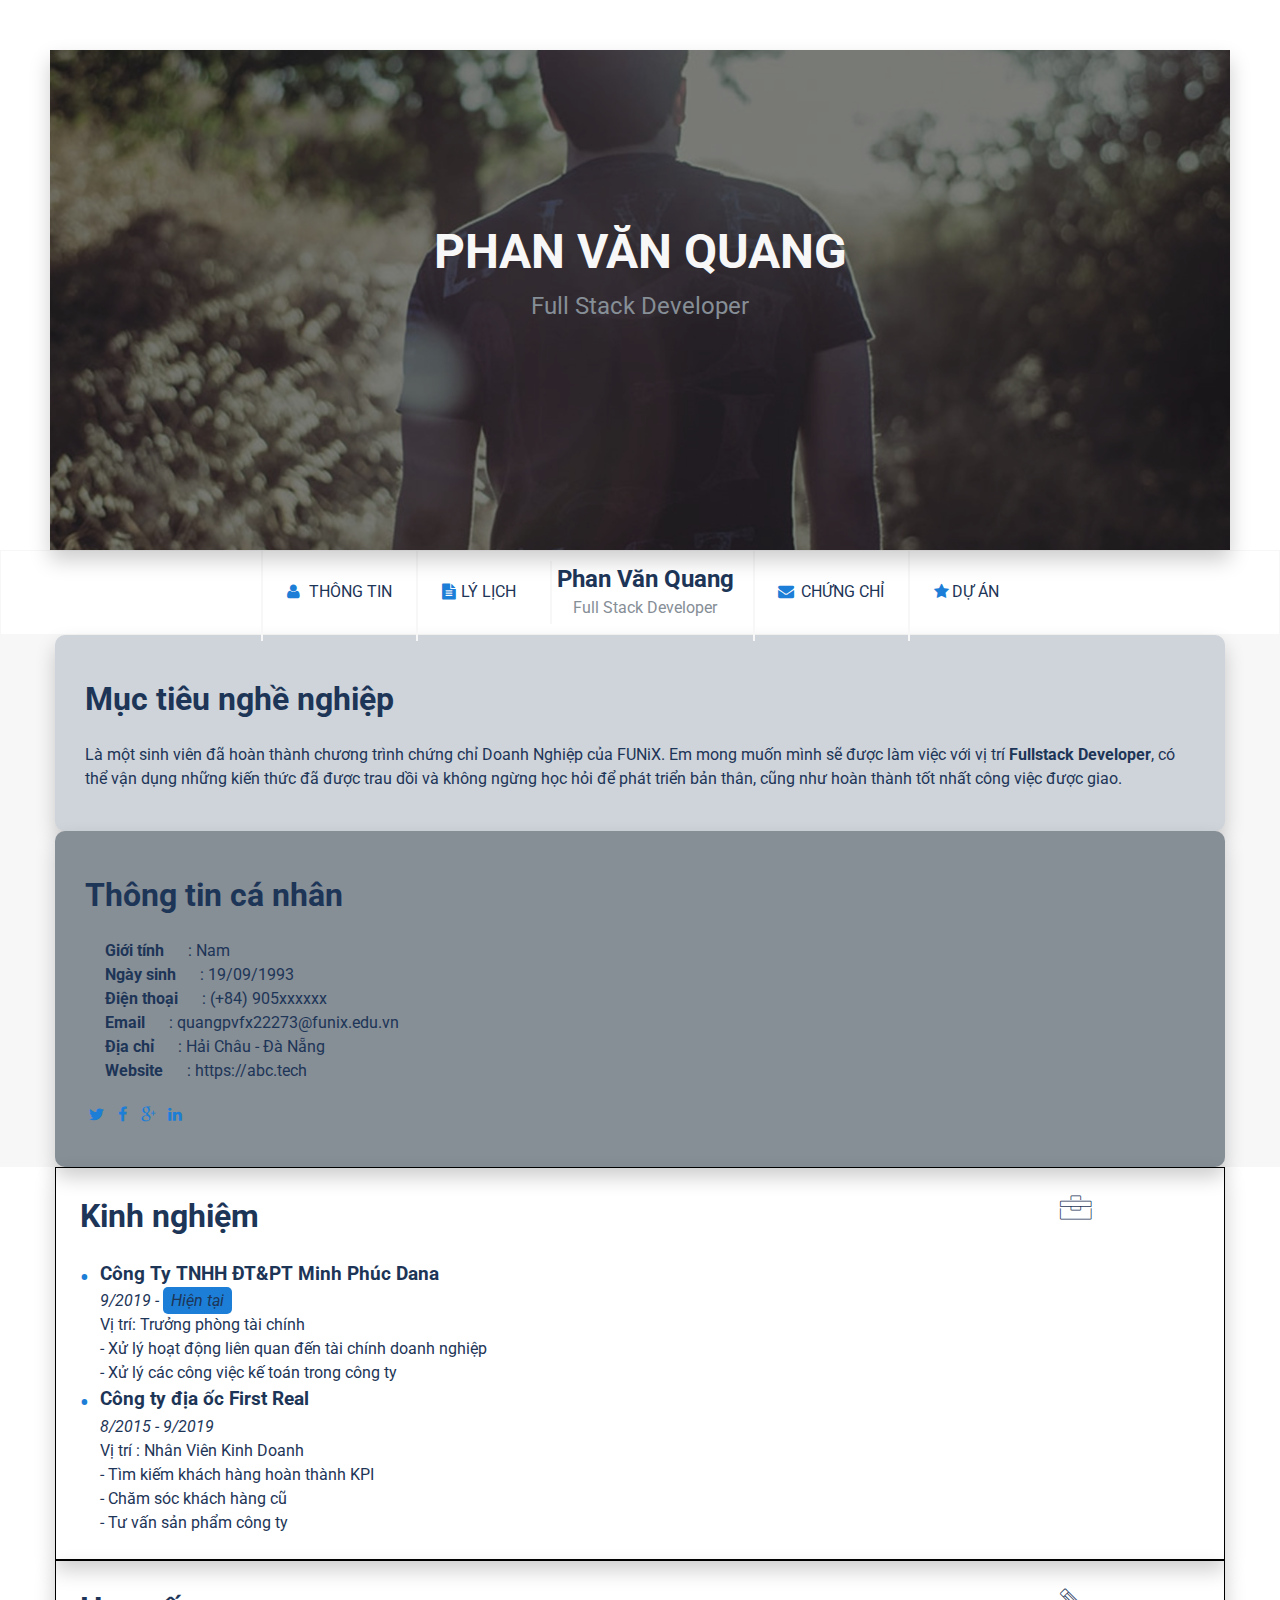
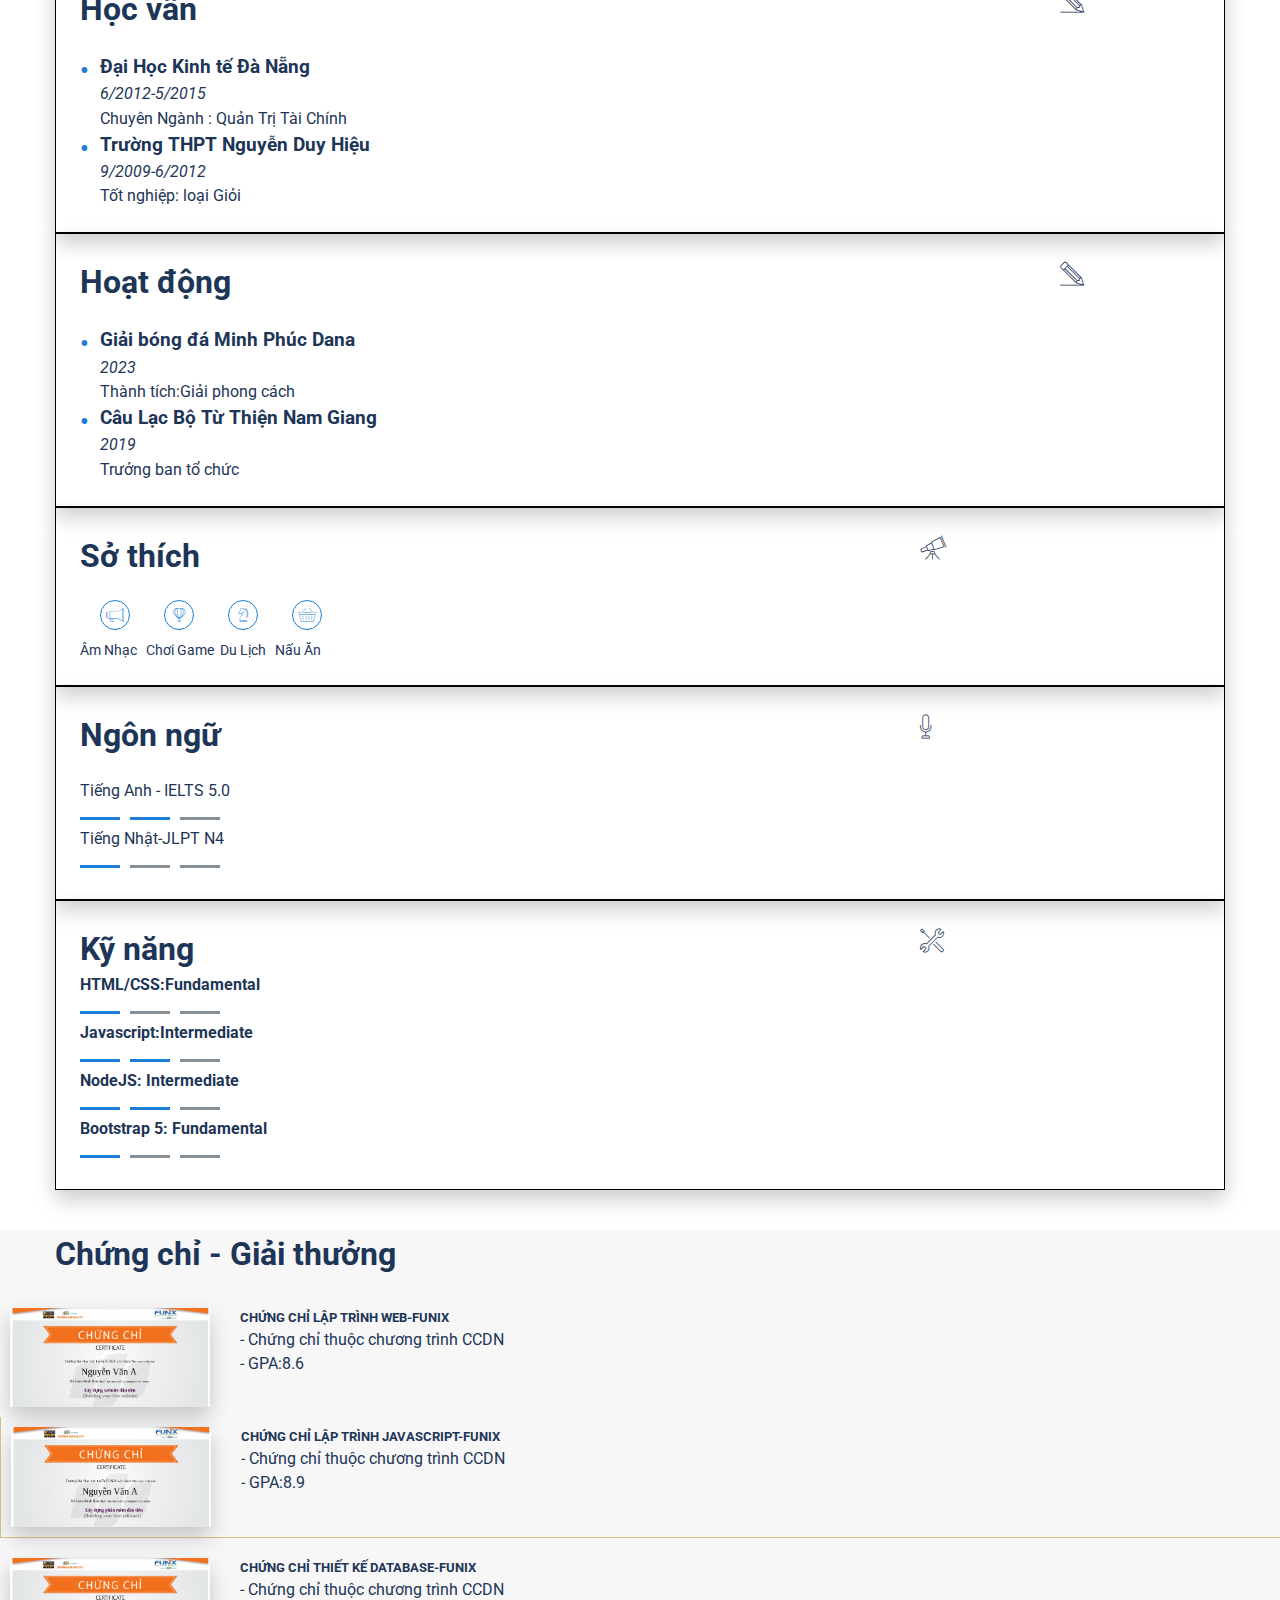
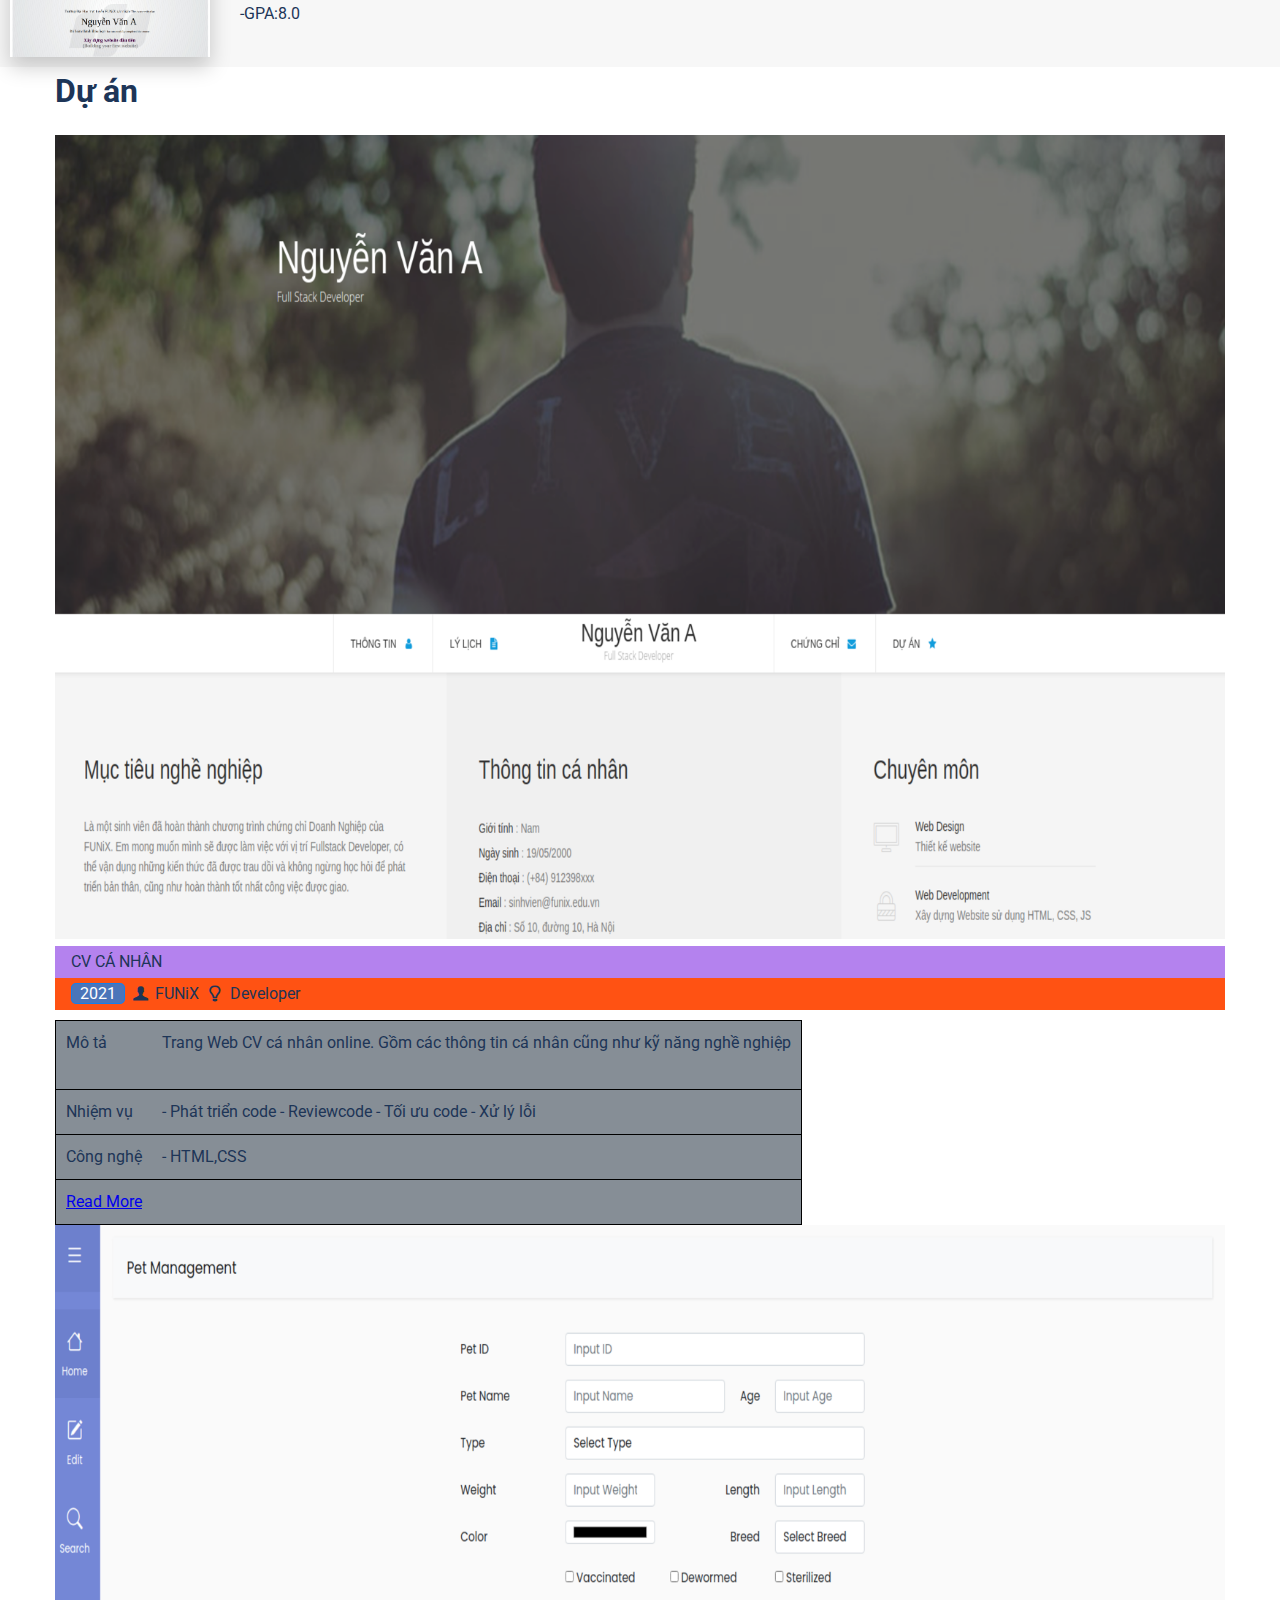
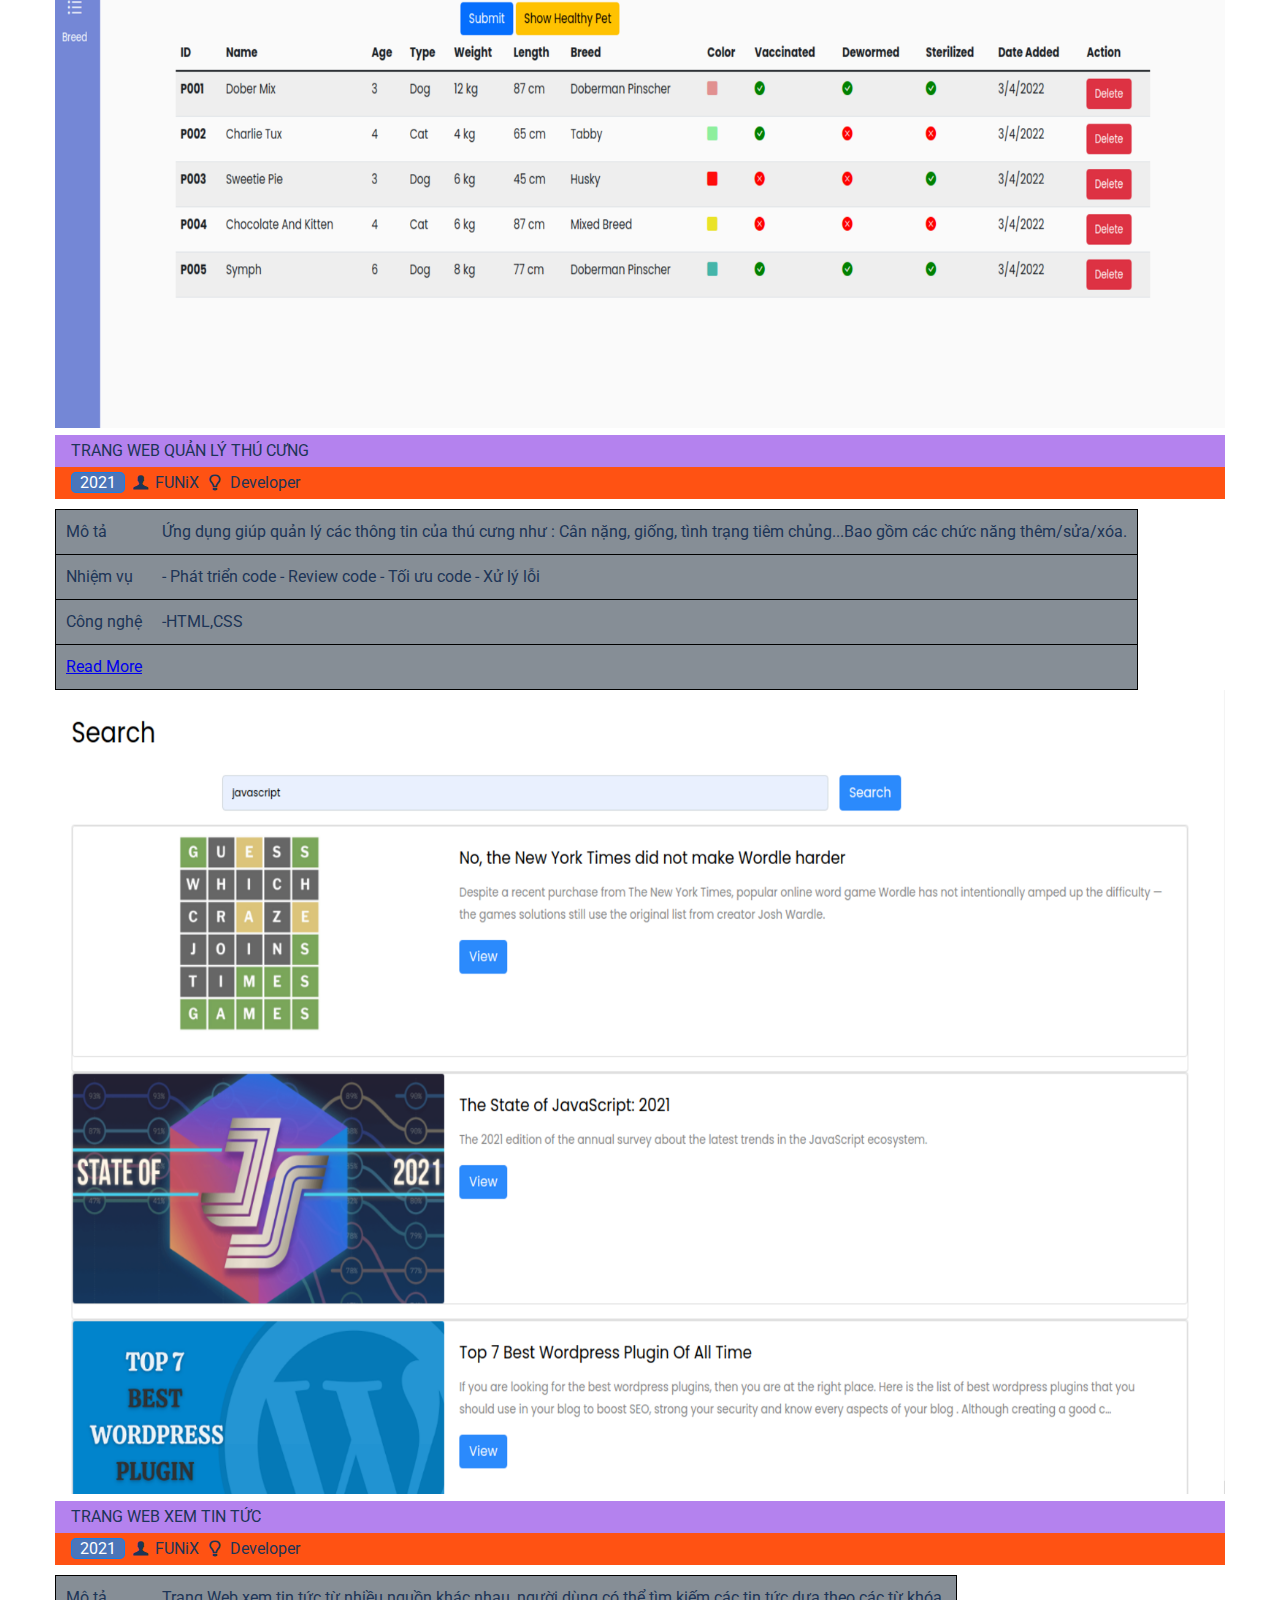
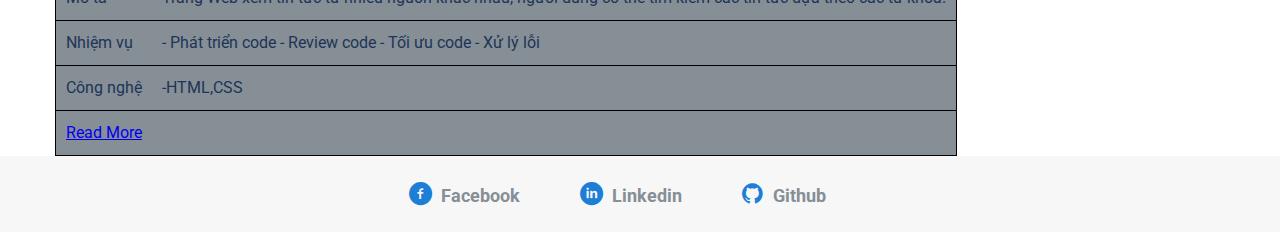
<file: index.html>
<!DOCTYPE html>
<html lang="en">
  <head>
    <meta charset="UTF-8" />
    <meta http-equiv="X-UA-Compatible" content="IE=edge" />
    <meta name="viewport" content="width=device-width, initial-scale=1.0" />
    <link
      href="https://cdn.jsdelivr.net/npm/bootstrap@5.0.2/dist/css/bootstrap.min.css"
      rel="stylesheet"
      integrity="sha384-EVSTQN3/azprG1Anm3QDgpJLIm9Nao0Yz1ztcQTwFspd3yD65VohhpuuCOmLASjC"
      crossorigin="anonymous"
    />
    <link rel="stylesheet" href="./css/laptop.css" />
    <link rel="stylesheet" href="./css/tablet.css" />
    <link rel="stylesheet" href="./css/mobile.css" />
    <link rel="stylesheet" href="./css/font.css" />
    <link
      href="https://fonts.googleapis.com/css2?family=Inter:wght@400;500;600&family=Lato:wght@300;400;700&family=Roboto:wght@300;400;700&family=Rubik:wght@400;600;700&display=swap"
      rel="stylesheet"
    />
    <title>Assignment 03</title>
  </head>
  <body>
    <header>
      <div id="banner" style="padding: 50px 50px 0 50px">
        <div class="banner-img"></div>
        <div class="banner-title">
          <h1>Phan Văn Quang</h1>
          <span>Full Stack Developer</span>
        </div>
        <!-- <div class="banner-avt">
          <img src="./images/default-avatar.webp" alt="avt" class="default-avt" />
        </div> -->
      </div>
    </header>
    <!-- nav-bar -->
    <section id="nav-bar">
      <nav class="container">
        <a href="#"><i class="icon icon-user"></i> Thông tin</a>

        <a href="#"> <i class="icon icon-doc-text-inv"></i>Lý lịch</a>

        <div class="banner-2">
          <h1 style="font-size: 24px">Phan Văn Quang</h1>
          <span style="font-size: 16px">Full Stack Developer</span>
        </div>

        <a href="#"> <i class="icon icon-mail-alt"></i> Chứng chỉ</a>

        <a href="#"> <i class="icon icon-star-1"></i>Dự Án</a>
      </nav>
    </section>
    <!-- end-nav -->
    <!-- section1-about-->
    <section id="about" class="bg-grey">
      <div class="container">
        <div
          class="row gap-xl-5 align-item-center justify-content-center p-xl-4 m-xl-4"
        >
          <div id="target" class="col-md text-wrap">
            <h1 class="section-title">Mục tiêu nghề nghiệp</h1>
            <p>
              Là một sinh viên đã hoàn thành chương trình chứng chỉ Doanh Nghiệp
              của FUNiX. Em mong muốn mình sẽ được làm việc với vị trí
              <b>Fullstack Developer</b>, có thể vận dụng những kiến thức đã
              được trau dồi và không ngừng học hỏi để phát triển bản thân, cũng
              như hoàn thành tốt nhất công việc được giao.
            </p>
          </div>
          <div id="personal-info" class="col-md text-wrap">
            <h1 class="section-title ml-xl-4">Thông tin cá nhân</h1>
            <ul class="mt-40 info">
              <li><span>Giới tính</span> : Nam</li>
              <li><span>Ngày sinh</span> : 19/09/1993</li>
              <li><span>Điện thoại</span> : (+84) 905xxxxxx</li>
              <li><span>Email</span> : quangpvfx22273@funix.edu.vn</li>
              <li><span>Địa chỉ</span> : Hải Châu - Đà Nẵng</li>
              <li><span>Website</span> : https://abc.tech</li>
            </ul>
            <div class="icon">
              <i class="icon-twitter"></i>
              <i class="icon-facebook"></i>
              <i class="icon-gplus"></i>
              <i class="icon-linkedin"></i>
            </div>
          </div>
        </div>
      </div>
    </section>
    <!-- end -->
    <!-- section2-job-info -->
    <section id="job-info">
      <div class="container">
        <div class="row align-item-center justify-content-center p-xl-4 m-xl-4">
          <!-- kinh nghiệm -->
          <div class="col-xl-4 col-md-6 py-4">
            <div class="job-box">
              <div class="job-title">
                <h1>Kinh nghiệm</h1>
              </div>
              <div class="job-icon"><i class="ic-toolbox"></i></div>
              <div class="job-list">
                <h3>Công Ty TNHH ĐT&PT Minh Phúc Dana</h3>
                <div>
                  <span> 9/2019 - </span><span class="job-text">Hiện tại</span>
                </div>
                <div>
                  <p>
                    Vị trí: Trưởng phòng tài chính<br />
                    - Xử lý hoạt động liên quan đến tài chính doanh nghiệp<br />
                    - Xử lý các công việc kế toán trong công ty
                  </p>
                </div>
                <h3>Công ty địa ốc First Real</h3>
                <div>
                  <span>8/2015 - 9/2019</span>
                </div>
                <div>
                  <p>
                    Vị trí : Nhân Viên Kinh Doanh<br />
                    - Tìm kiếm khách hàng hoàn thành KPI<br />
                    - Chăm sóc khách hàng cũ<br />
                    - Tư vấn sản phẩm công ty
                  </p>
                </div>
              </div>
            </div>
          </div>
          <!-- học vấn -->
          <div class="col-xl-4 col-md-6 py-4">
            <div class="job-box">
              <div class="job-title">
                <h1>Học vấn</h1>
              </div>
              <div class="job-icon"><i class="ic-pencil"></i></div>
              <div class="job-list">
                <h3>Đại Học Kinh tế Đà Nẵng</h3>
                <div><span>6/2012-5/2015</span></div>
                <div><p>Chuyên Ngành : Quản Trị Tài Chính</p></div>
                <h3>Trường THPT Nguyễn Duy Hiệu</h3>
                <div><span>9/2009-6/2012</span></div>
                <div><p>Tốt nghiệp: loại Giỏi</p></div>
              </div>
            </div>
          </div>
          <div class="col-xl-4 col-md-6 py-4">
            <div class="job-box">
              <div class="job-title">
                <h1>Hoạt động</h1>
              </div>
              <div class="job-icon"><i class="ic-pencil"></i></div>
              <div class="job-list">
                <h3>Giải bóng đá Minh Phúc Dana</h3>
                <div><span>2023</span></div>
                <div><p>Thành tích:Giải phong cách</p></div>
                <h3>Câu Lạc Bộ Từ Thiện Nam Giang</h3>
                <div><span>2019</span></div>
                <div><p>Trưởng ban tổ chức</p></div>
              </div>
            </div>
          </div>
          <!-- sở thích -->
          <div class="col-xl-4 col-md-6 py-4">
            <div class="job-box">
              <div class="job-title">
                <h1>Sở thích</h1>
              </div>
              <div class="job-icon" style="margin-left: 0">
                <i class="ic-telescope"></i>
              </div>
              <div class="job-list">
                <div class="item" style="margin-right: 30px">
                  <i class="ic-megaphone"></i>
                </div>
                <div class="item" style="margin-right: 30px">
                  <i class="ic-hotairballoon"></i>
                </div>
                <div class="item" style="margin-right: 30px">
                  <i class="ic-strategy"></i>
                </div>
                <div class="item"><i class="ic-basket"></i></div>

                <p
                  style="font-size: 14px; margin-left: -20px; margin-top: 10px"
                >
                  Âm Nhạc &nbsp; Chơi Game &nbsp;Du Lịch &nbsp; Nấu Ăn
                </p>
              </div>
            </div>
          </div>
          <!-- ngôn ngữ -->
          <div class="col-xl-4 col-md-6 py-4">
            <div class="job-box">
              <div class="job-title">
                <h1>Ngôn ngữ</h1>
              </div>
              <div class="job-icon" style="margin-left: 0">
                <i class="ic-mic"></i>
              </div>
              <div class="job-list" style="margin-left: 0px">
                <div>
                  <p>Tiếng Anh - IELTS 5.0</p>
                  <span class="good"></span><span class="good"></span
                  ><span class="bad"></span>
                </div>
                <div>
                  <p>Tiếng Nhật-JLPT N4</p>
                  <span class="good"></span><span class="bad"></span
                  ><span class="bad"></span>
                </div>
              </div>
            </div>
          </div>
          <!-- kỹ năng -->
          <div class="col-xl-4 col-md-6 py-4">
            <div class="job-box">
              <div class="job-title">
                <h1>Kỹ năng</h1>
              </div>
              <div class="job-icon" style="margin-left: 0">
                <i class="ic-tools-2"></i>
              </div>
              <div>
                <strong>
                  <div>HTML/CSS:Fundamental</div>
                  <span class="good"></span><span class="bad"></span
                  ><span class="bad"></span>
                  <div>Javascript:Intermediate</div>
                  <span class="good"></span><span class="good"></span
                  ><span class="bad"></span>
                  <div>NodeJS: Intermediate</div>
                  <span class="good"></span><span class="good"></span
                  ><span class="bad"></span>
                  <div>Bootstrap 5: Fundamental</div>
                  <span class="good"></span><span class="bad"></span
                  ><span class="bad"></span>
                </strong>
              </div>
            </div>
          </div>
        </div>
      </div>
    </section>
    <!-- end-section2 -->
    <!-- section3-certificate -->
    <section id="certificate" class="bg-grey">
      <div class="container">
        <h1 class="section-title" style="margin-top: 40px">
          Chứng chỉ - Giải thưởng
        </h1>
      </div>
      <div class="row g-3 mx-4">
        <div class="cer-list col-md-6">
          <img
            src="./images/Cert_WEB.png"
            alt="Web"
            class="cer-img img-fluid"
          />
          <div>
            <h5>CHỨNG CHỈ LẬP TRÌNH WEB-FUNIX</h5>
            <div>
              <p>- Chứng chỉ thuộc chương trình CCDN</p>
              <p>- GPA:8.6</p>
            </div>
          </div>
        </div>
        <div class="cer-list cer-list--2 col-md-6">
          <img
            src="./images/Cert_PRF.png"
            alt="Javascript"
            class="cer-img img-fluid"
          />
          <div>
            <h5>CHỨNG CHỈ LẬP TRÌNH JAVASCRIPT-FUNIX</h5>

            <div>
              <p>- Chứng chỉ thuộc chương trình CCDN</p>
              <p>- GPA:8.9</p>
            </div>
          </div>
        </div>
        <div class="cer-list cer-list--3 col-lg-12">
          <img
            src="./images/Cert_DBI.png"
            alt="database"
            class="cer-img img-fluid"
          />
          <div>
            <h5>CHỨNG CHỈ THIẾT KẾ DATABASE-FUNIX</h5>
            <div>
              <p>- Chứng chỉ thuộc chương trình CCDN</p>
              <p>-GPA:8.0</p>
            </div>
          </div>
        </div>
      </div>
    </section>
    <!-- end-section3 -->
    <!-- section4-project -->
    <section id="project">
      <div class="container pt-5">
        <h1 class="section-title">Dự án</h1>
        <div class="row g-3">
          <div class="col-md-4 mb-lg-4 mb-md-0">
            <img
              src="./images/project_1.png"
              alt="Dự án"
              style="width: 100%"
              class="img-fluid"
            />
            <div class="pr-title"><p>CV CÁ NHÂN</p></div>
            <div class="pr--2">
              <span class="pr-year">2021</span>
              <i class="icon-user-1"></i>
              <span>FUNiX</span>
              <i class="icon-lamp"></i>
              <span>Developer</span>
            </div>

            <table>
              <tr>
                <td>Mô tả</td>
                <td>
                  <p>
                    Trang Web CV cá nhân online. Gồm các thông tin cá nhân cũng
                    như kỹ năng nghề nghiệp
                  </p>
                  <div>&nbsp;</div>
                </td>
              </tr>
              <tr>
                <td>Nhiệm vụ</td>
                <td>
                  <p>
                    - Phát triển code - Reviewcode - Tối ưu code - Xử lý lỗi
                  </p>
                </td>
              </tr>
              <tr>
                <td>Công nghệ</td>
                <td>- HTML,CSS</td>
              </tr>
              <tr>
                <td colspan="2">
                  <a
                    class="btn btn-primary text-light"
                    href="./project.html"
                    type="submit"
                    target="_blank"
                    style="width: 100%"
                    >Read More</a
                  >
                </td>
              </tr>
            </table>
          </div>

          <div class="col-md-4 mb-lg-4 mb-md-0">
            <img
              src="./images/project_2.png"
              alt="Web"
              style="width: 100%"
              class="img-fluid"
            />
            <div class="pr-title"><p>TRANG WEB QUẢN LÝ THÚ CƯNG</p></div>
            <div class="pr--2">
              <span class="pr-year">2021</span>
              <i class="icon-user-1"></i>
              <span>FUNiX</span>
              <i class="icon-lamp"></i>
              <span>Developer</span>
            </div>

            <table>
              <tr>
                <td>Mô tả</td>
                <td>
                  <p>
                    Ứng dụng giúp quản lý các thông tin của thú cưng như : Cân
                    nặng, giống, tình trạng tiêm chủng...Bao gồm các chức năng
                    thêm/sửa/xóa.
                  </p>
                </td>
              </tr>
              <tr>
                <td>Nhiệm vụ</td>
                <td>
                  <p>
                    - Phát triển code - Review code - Tối ưu code - Xử lý lỗi
                  </p>
                </td>
              </tr>
              <tr>
                <td>Công nghệ</td>
                <td>-HTML,CSS</td>
              </tr>
              <tr>
                <td colspan="2">
                  <a
                    class="btn btn-primary text-light"
                    href="./project.html"
                    type="submit"
                    target="_blank"
                    style="width: 100%"
                    >Read More</a
                  >
                </td>
              </tr>
            </table>
          </div>

          <div class="col-md-4 mb-4 mb-md-0">
            <img
              src="./images/project_3.png"
              alt="tin tức"
              style="width: 100%"
              class="img-fluid"
            />
            <div class="pr-title"><p>TRANG WEB XEM TIN TỨC</p></div>
            <div class="pr--2">
              <span class="pr-year">2021</span>
              <i class="icon-user-1"></i>
              <span>FUNiX</span>
              <i class="icon-lamp"></i>
              <span>Developer</span>
            </div>

            <table>
              <tr>
                <td>Mô tả</td>
                <td>
                  <p>
                    Trang Web xem tin tức từ nhiều nguồn khác nhau, người dùng
                    có thể tìm kiếm các tin tức dựa theo các từ khóa.
                  </p>
                </td>
              </tr>
              <tr>
                <td>Nhiệm vụ</td>
                <td>
                  <p>
                    - Phát triển code - Review code - Tối ưu code - Xử lý lỗi
                  </p>
                </td>
              </tr>
              <tr>
                <td>Công nghệ</td>
                <td>-HTML,CSS</td>
              </tr>
              <tr>
                <td colspan="2">
                  <a
                    class="btn btn-primary text-light"
                    href="./project.html"
                    target="_blank"
                    type="submit"
                    style="width: 100%"
                    >Read More</a
                  >
                </td>
              </tr>
            </table>
          </div>
        </div>
      </div>
    </section>
    <!-- end-section4 -->
    <!-- footer -->
    <section id="footer" class="bg-grey">
      <div class="container" style="padding: 20px 0">
        <i
          class="icon icon-facebook-circled m-sm-3 m-md-0"
          style="font-size: 150%"
        ></i>
        <a href="#" class="d-none d-md-inline-block">Facebook</a>
        <i
          class="icon icon-linkedin-circled m-sm-3 m-md-0"
          style="font-size: 150%"
        ></i>
        <a href="#" class="d-none d-md-inline-block">Linkedin</a>
        <i
          class="icon icon-github-circled m-sm-3 m-md-0"
          style="font-size: 150%"
        ></i>
        <a href="#" class="d-none d-md-inline-block">Github</a>
      </div>
    </section>
  </body>
</html>
</file>
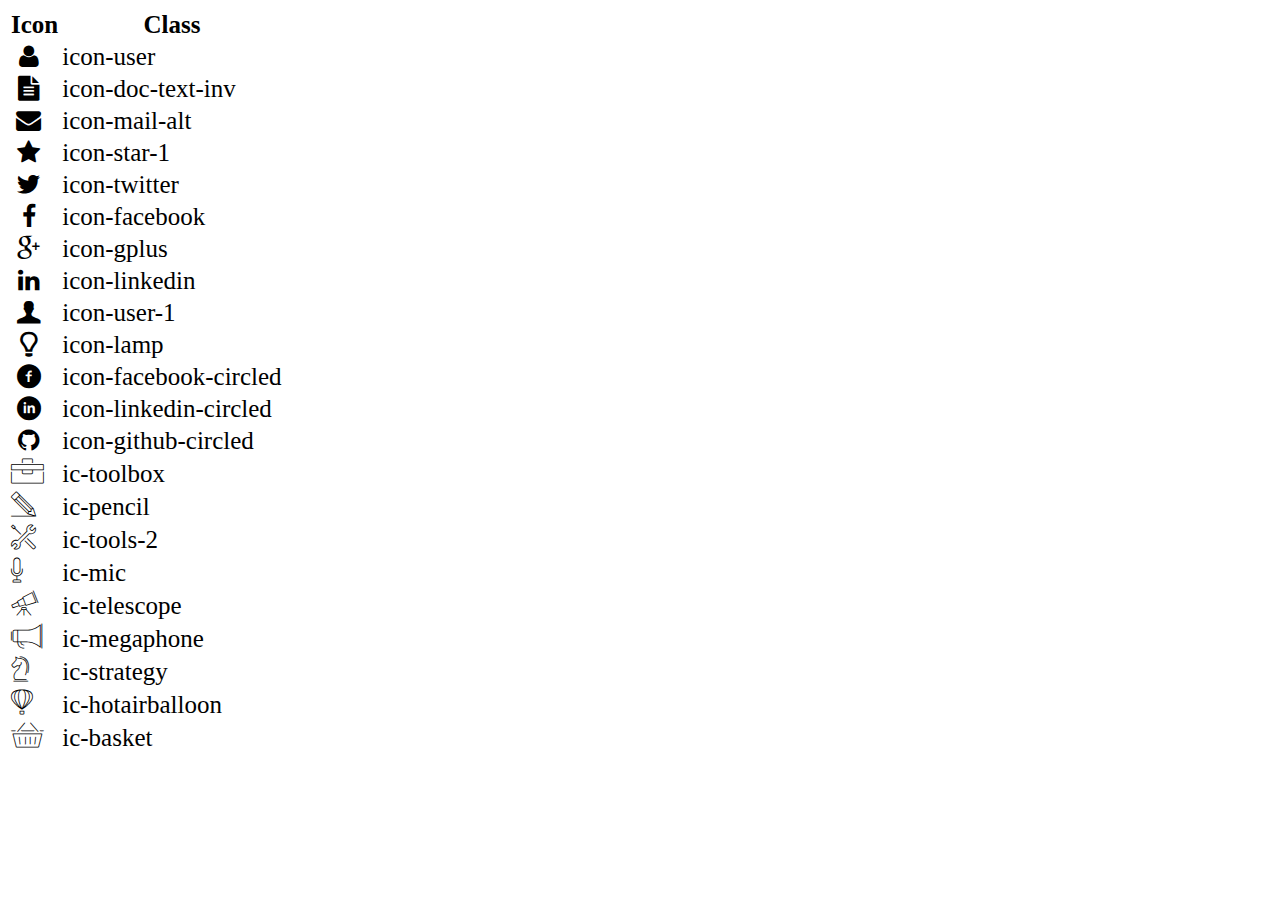
<file: icon-list.html>
<!DOCTYPE html>
<html lang="en">

<head>
    <meta charset="UTF-8">
    <meta http-equiv="X-UA-Compatible" content="IE=edge">
    <meta name="viewport" content="width=device-width, initial-scale=1.0">
    <link rel="stylesheet" href="css/font.css">
    <title>Icon List</title>
</head>

<body>
    <table style="font-size: 25px;">
        <thead>
            <tr>
                <th>Icon</th>
                <th>Class</th>
            </tr>
        </thead>
        <tbody>
            <tr>
                <td><i class="icon-user"></i></td>
                <td>icon-user</td>
            </tr>
            <tr>
                <td><i class="icon-doc-text-inv"></i></td>
                <td>icon-doc-text-inv</td>
            </tr>
            <tr>
                <td><i class="icon-mail-alt"></i></td>
                <td>icon-mail-alt</td>
            </tr>
            <tr>
                <td><i class="icon-star-1"></i></td>
                <td>icon-star-1</td>
            </tr>
            <tr>
                <td><i class="icon-twitter"></i></td>
                <td>icon-twitter</td>
            </tr>
            <tr>
                <td><i class="icon-facebook"></i></td>
                <td>icon-facebook</td>
            </tr>
            <tr>
                <td><i class="icon-gplus"></i></td>
                <td>icon-gplus</td>
            </tr>
            <tr>
                <td><i class="icon-linkedin"></i></td>
                <td>icon-linkedin</td>
            </tr>
            <tr>
                <td><i class="icon-user-1"></i></td>
                <td>icon-user-1</td>
            </tr>
            <tr>
                <td><i class="icon-lamp"></i></td>
                <td>icon-lamp</td>
            </tr>
            <tr>
                <td><i class="icon-facebook-circled"></i></td>
                <td>icon-facebook-circled</td>
            </tr>
            <tr>
                <td><i class="icon-linkedin-circled"></i></td>
                <td>icon-linkedin-circled</td>
            </tr>
            <tr>
                <td><i class="icon-github-circled"></i></td>
                <td>icon-github-circled</td>
            </tr>
            <tr>
                <td><i class="ic-toolbox"></i></td>
                <td>ic-toolbox</td>
            </tr>
            <tr>
                <td><i class="ic-pencil"></i></td>
                <td>ic-pencil</td>
            </tr>
            <tr>
                <td><i class="ic-tools-2"></i></td>
                <td>ic-tools-2</td>
            </tr>

            <tr>
                <td><i class="ic-mic"></i></td>
                <td>ic-mic</td>
            </tr>
            <tr>
                <td><i class="ic-telescope"></i></td>
                <td>ic-telescope</td>
            </tr>
            <tr>
                <td><i class="ic-megaphone"></i></td>
                <td>ic-megaphone</td>
            </tr>
            <tr>
                <td><i class="ic-strategy"></i></td>
                <td>ic-strategy</td>
            </tr>
            <tr>
                <td><i class="ic-hotairballoon"></i></td>
                <td>ic-hotairballoon</td>
            </tr>
            <tr>
                <td><i class="ic-basket"></i></td>
                <td>ic-basket</td>
            </tr>
        </tbody>
    </table>
</body>

</html>
</file>
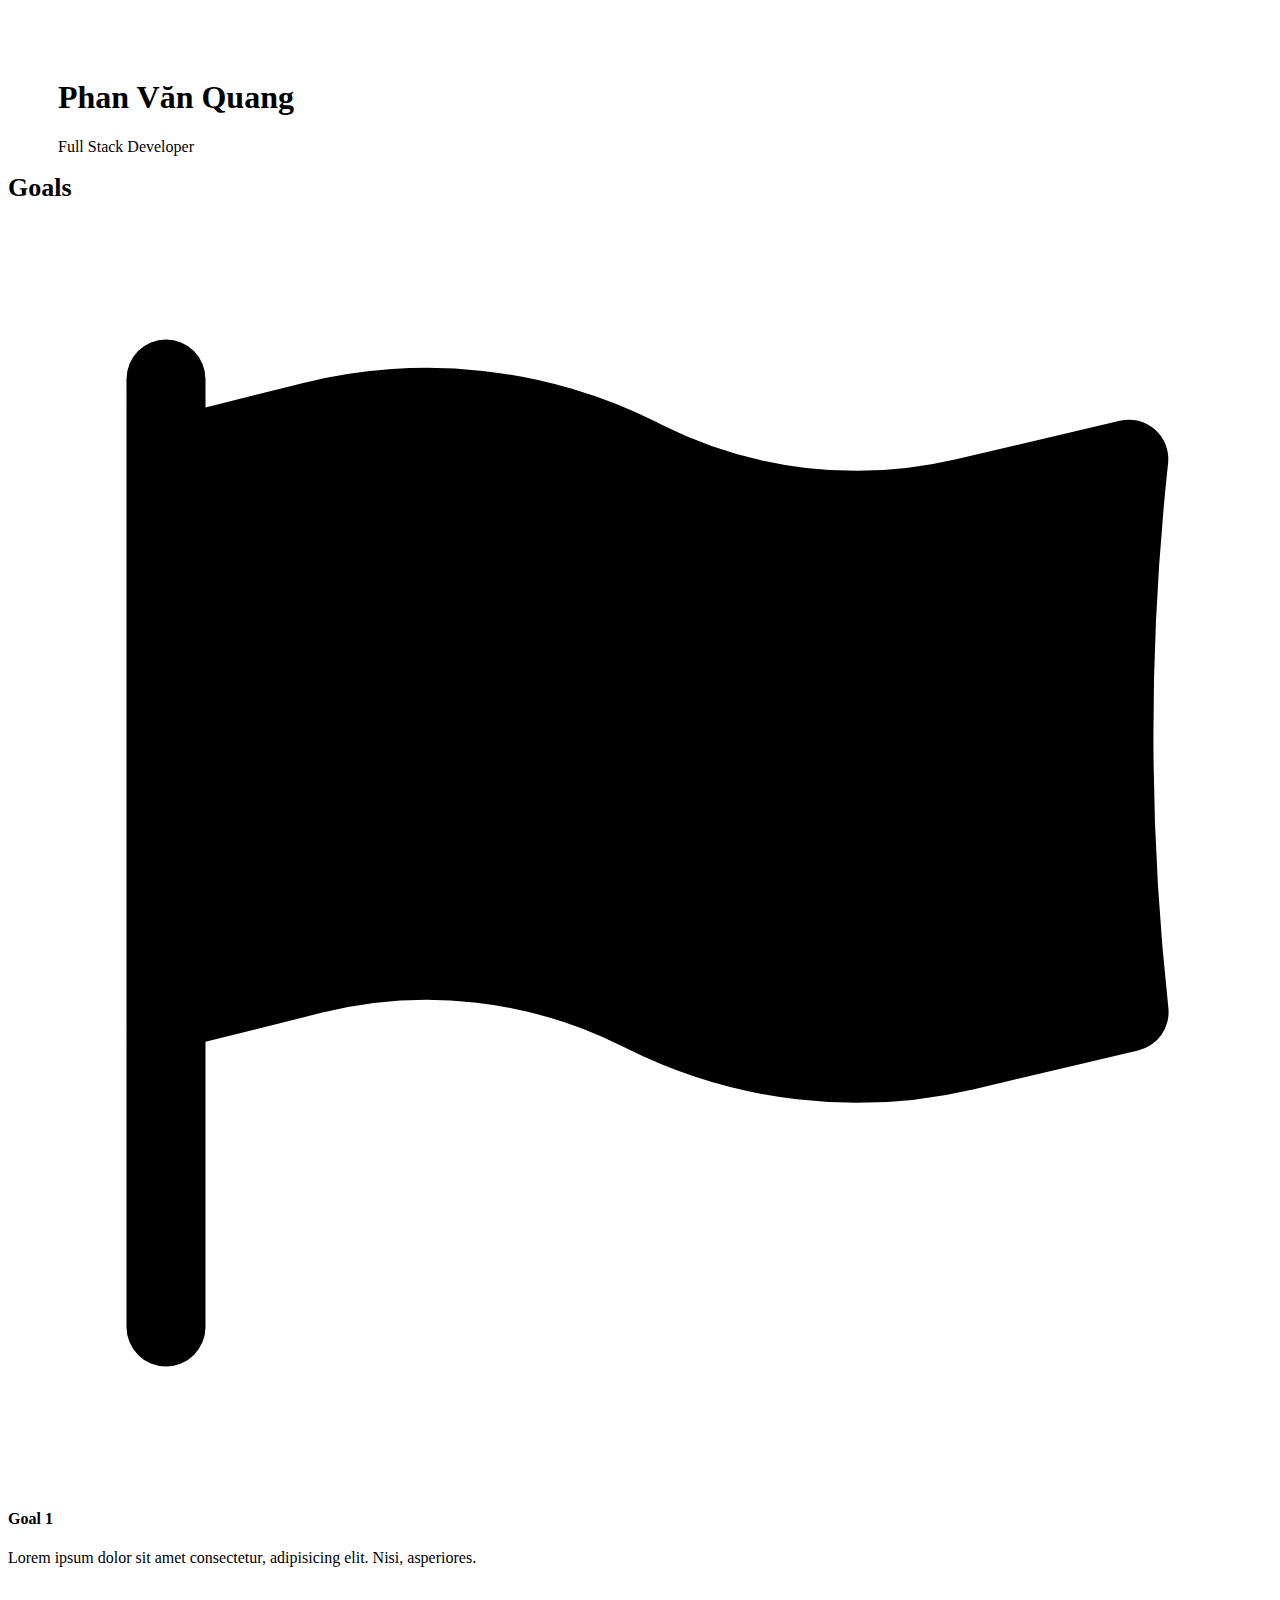
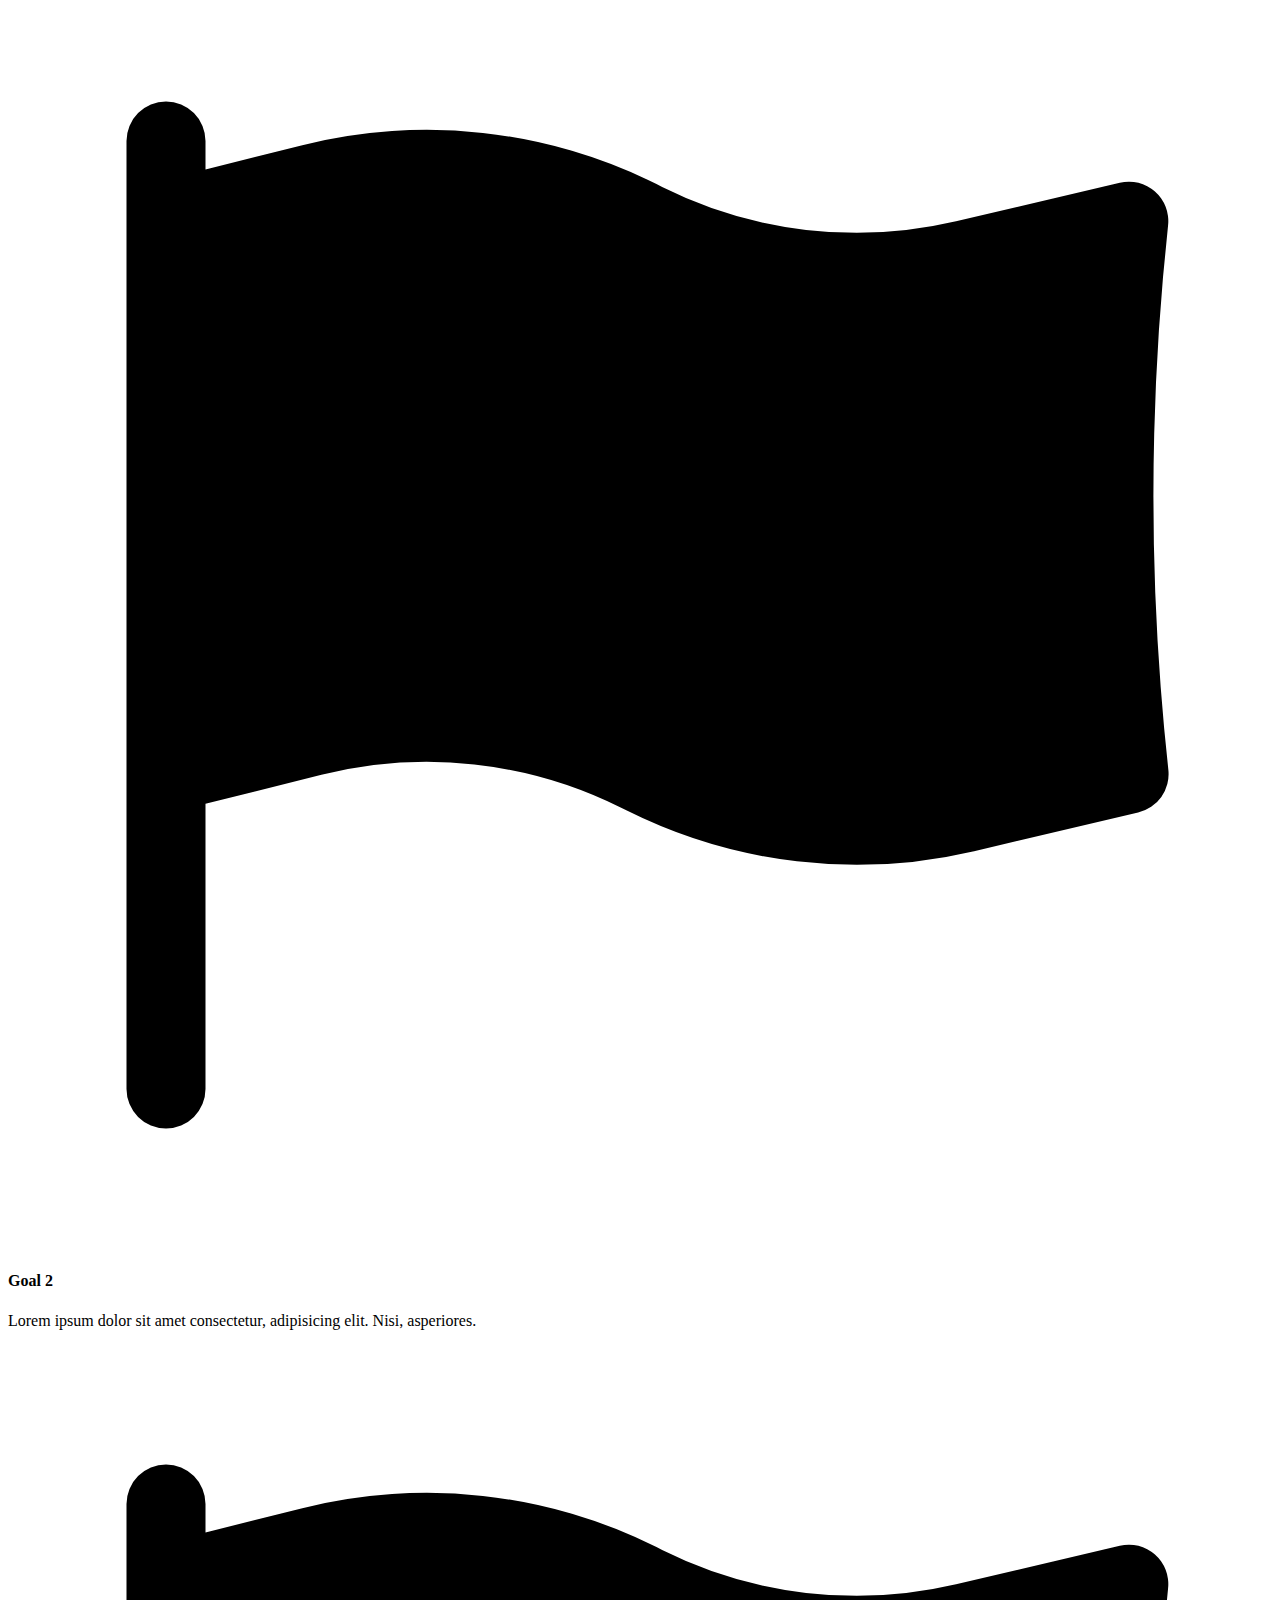
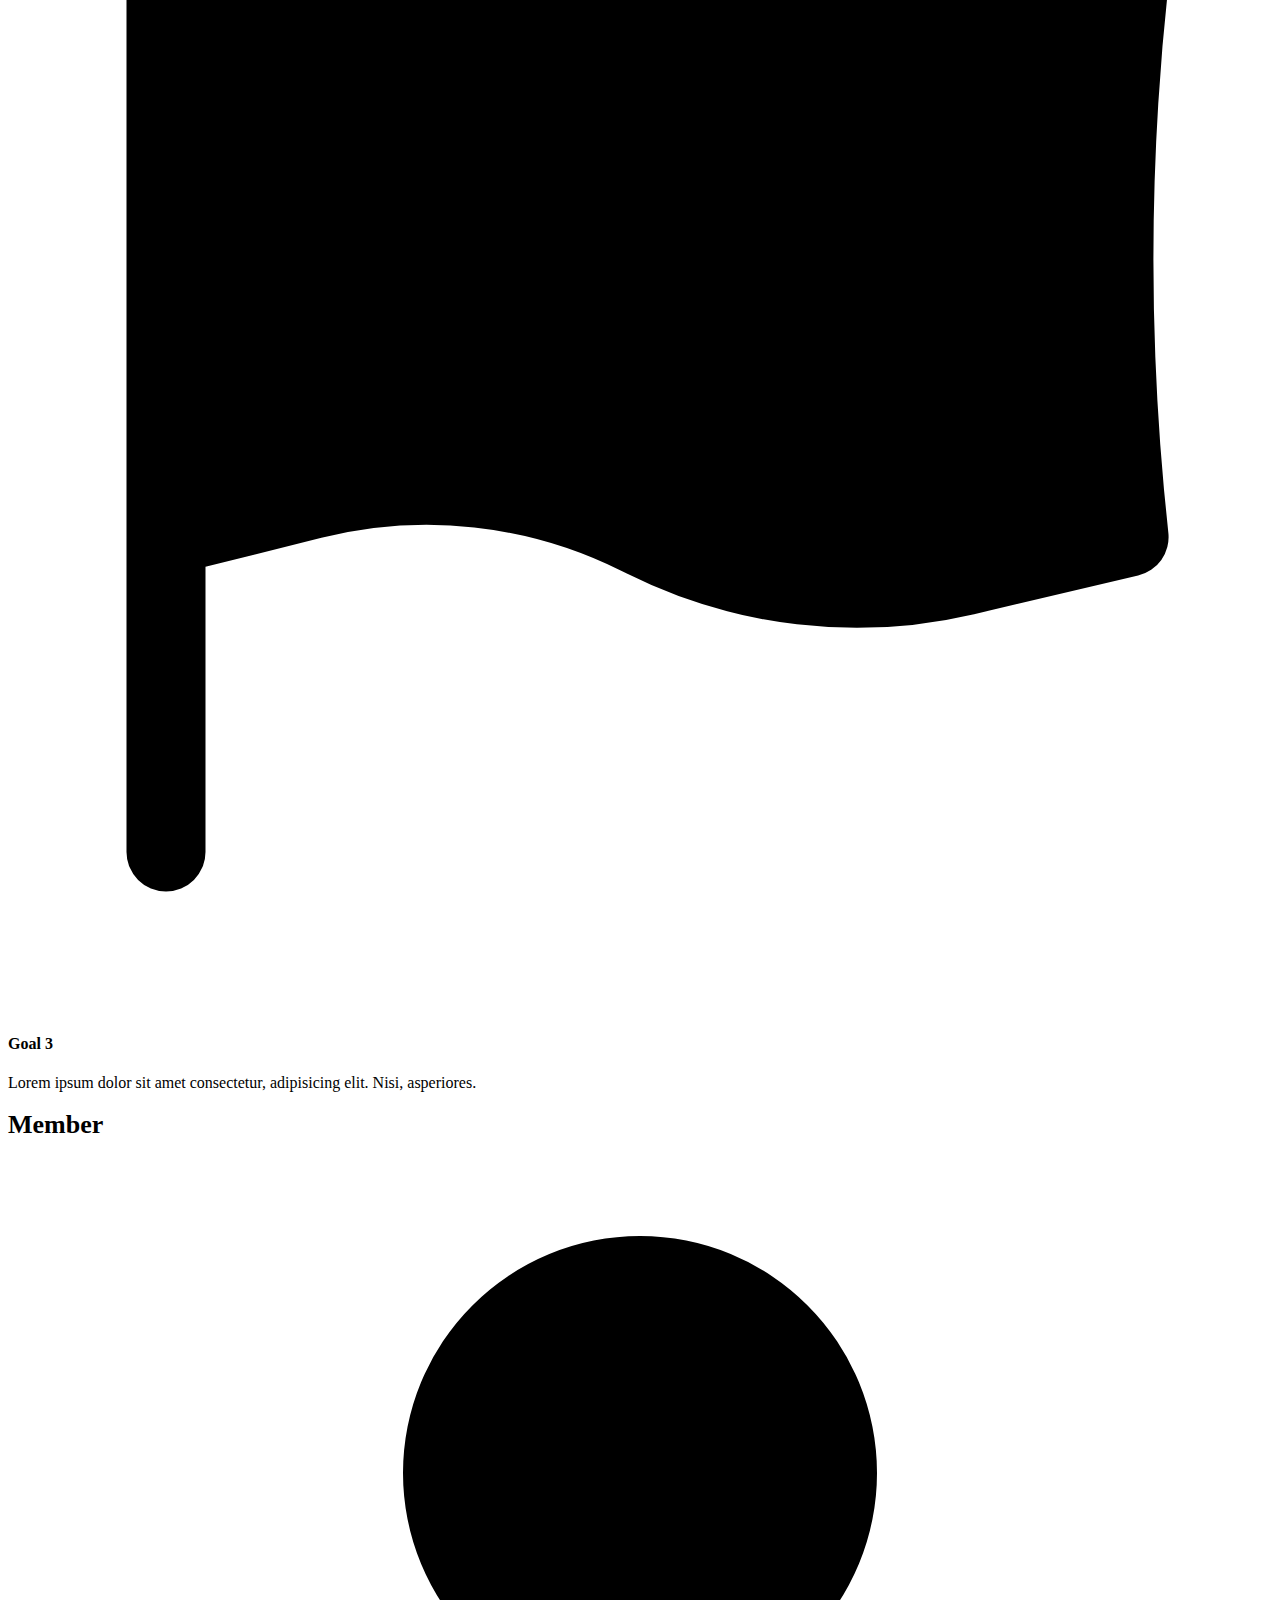
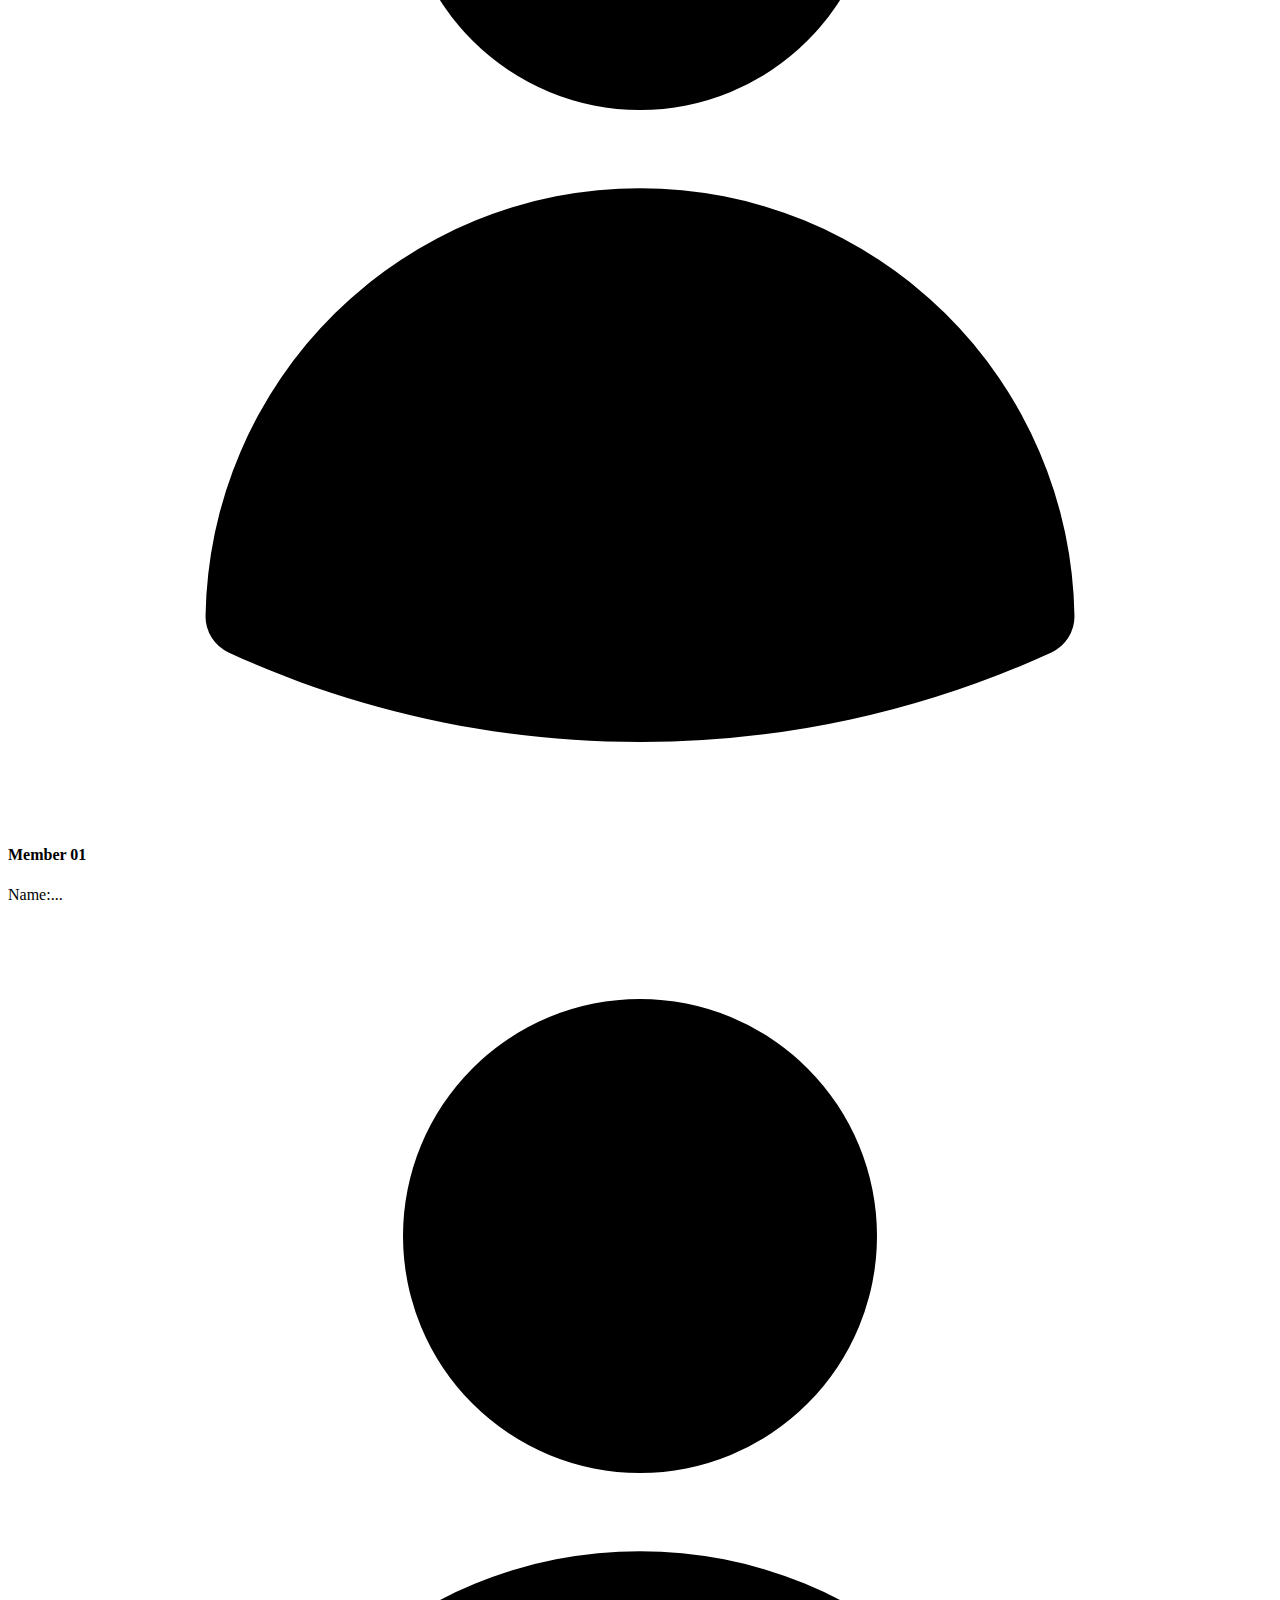
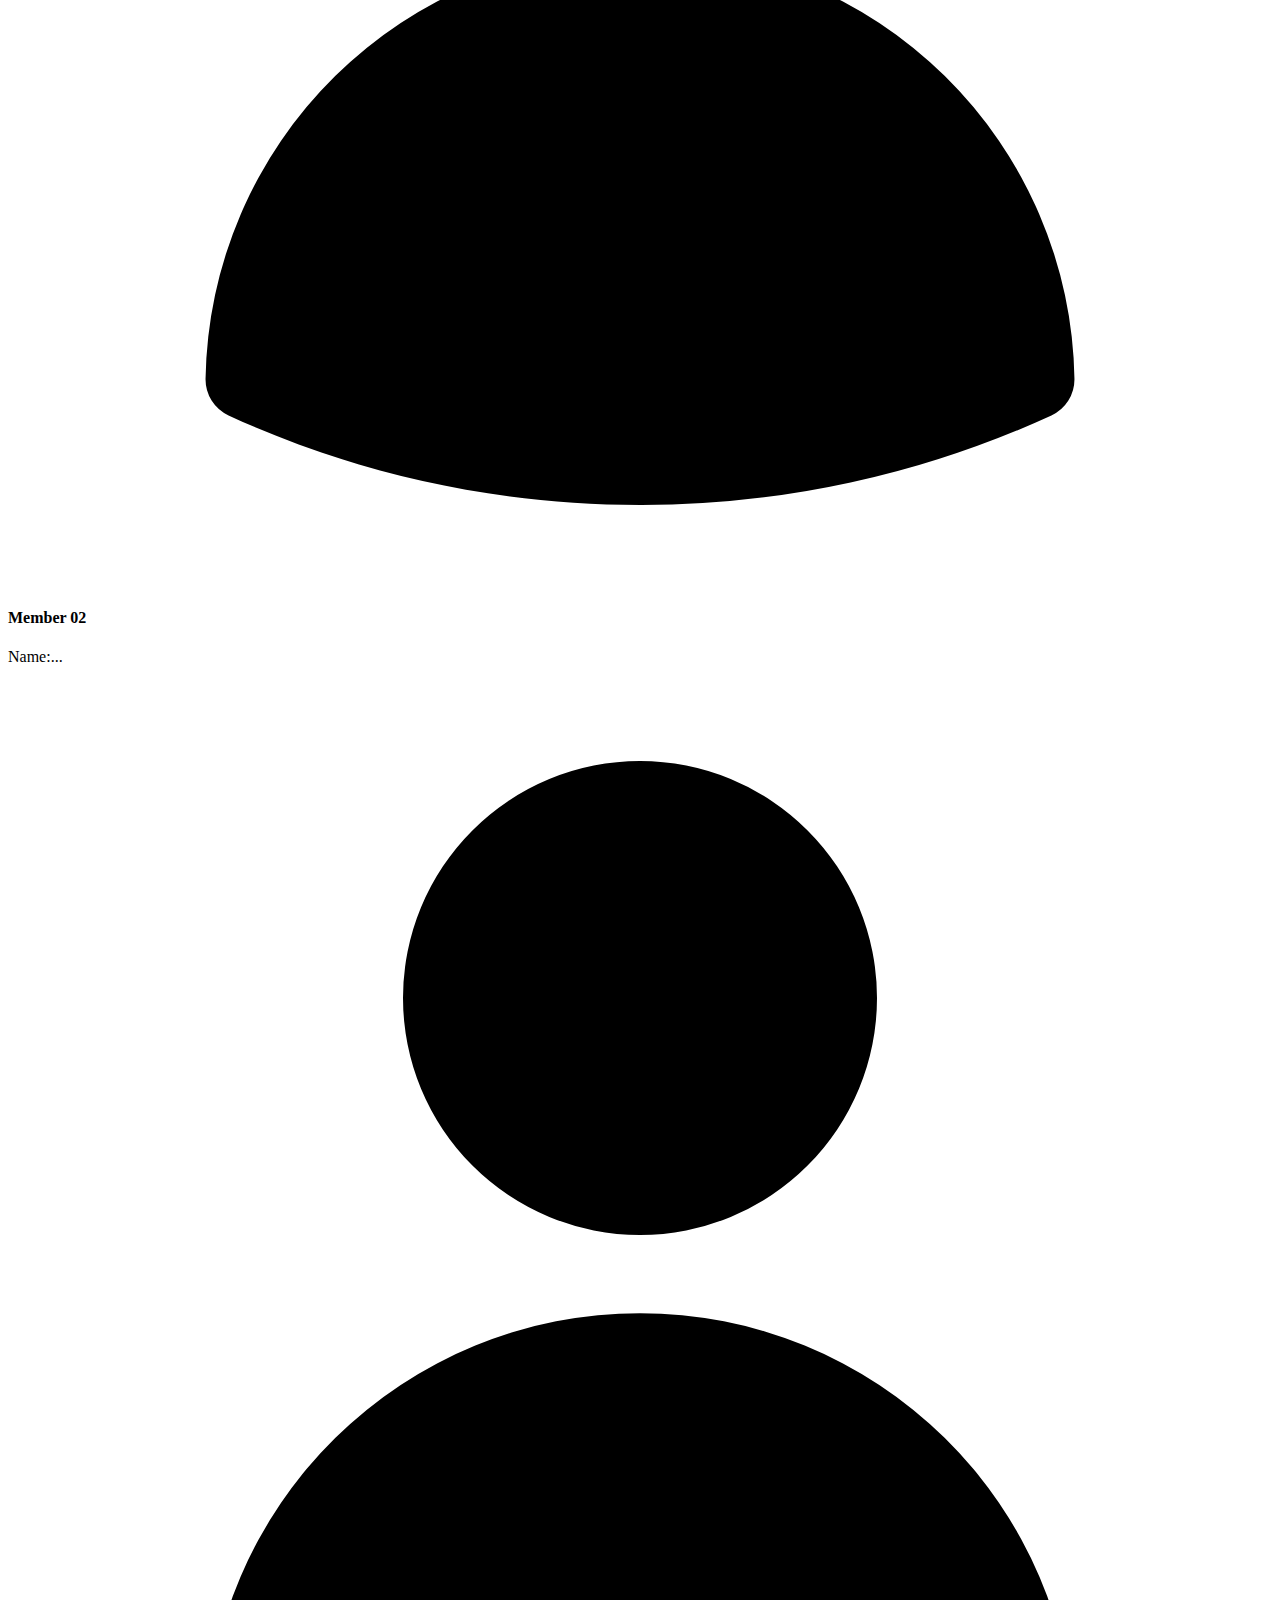
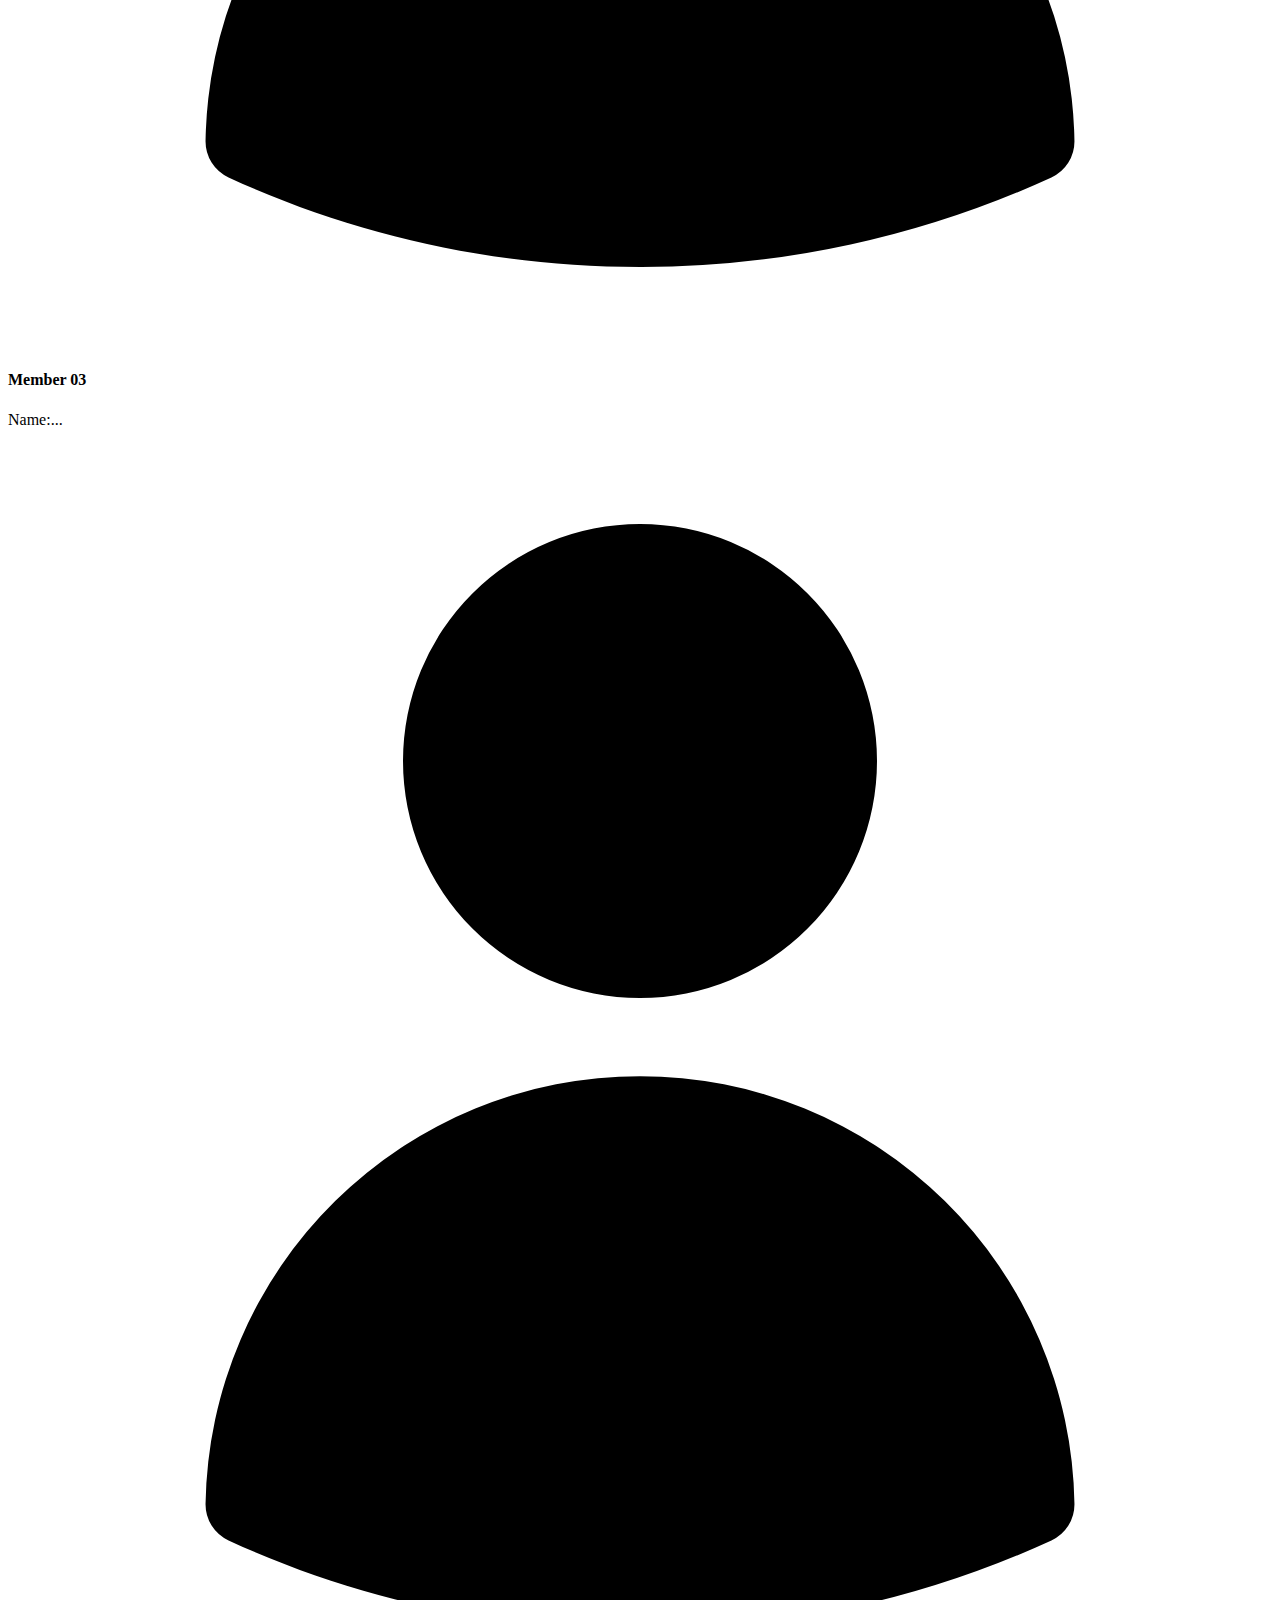
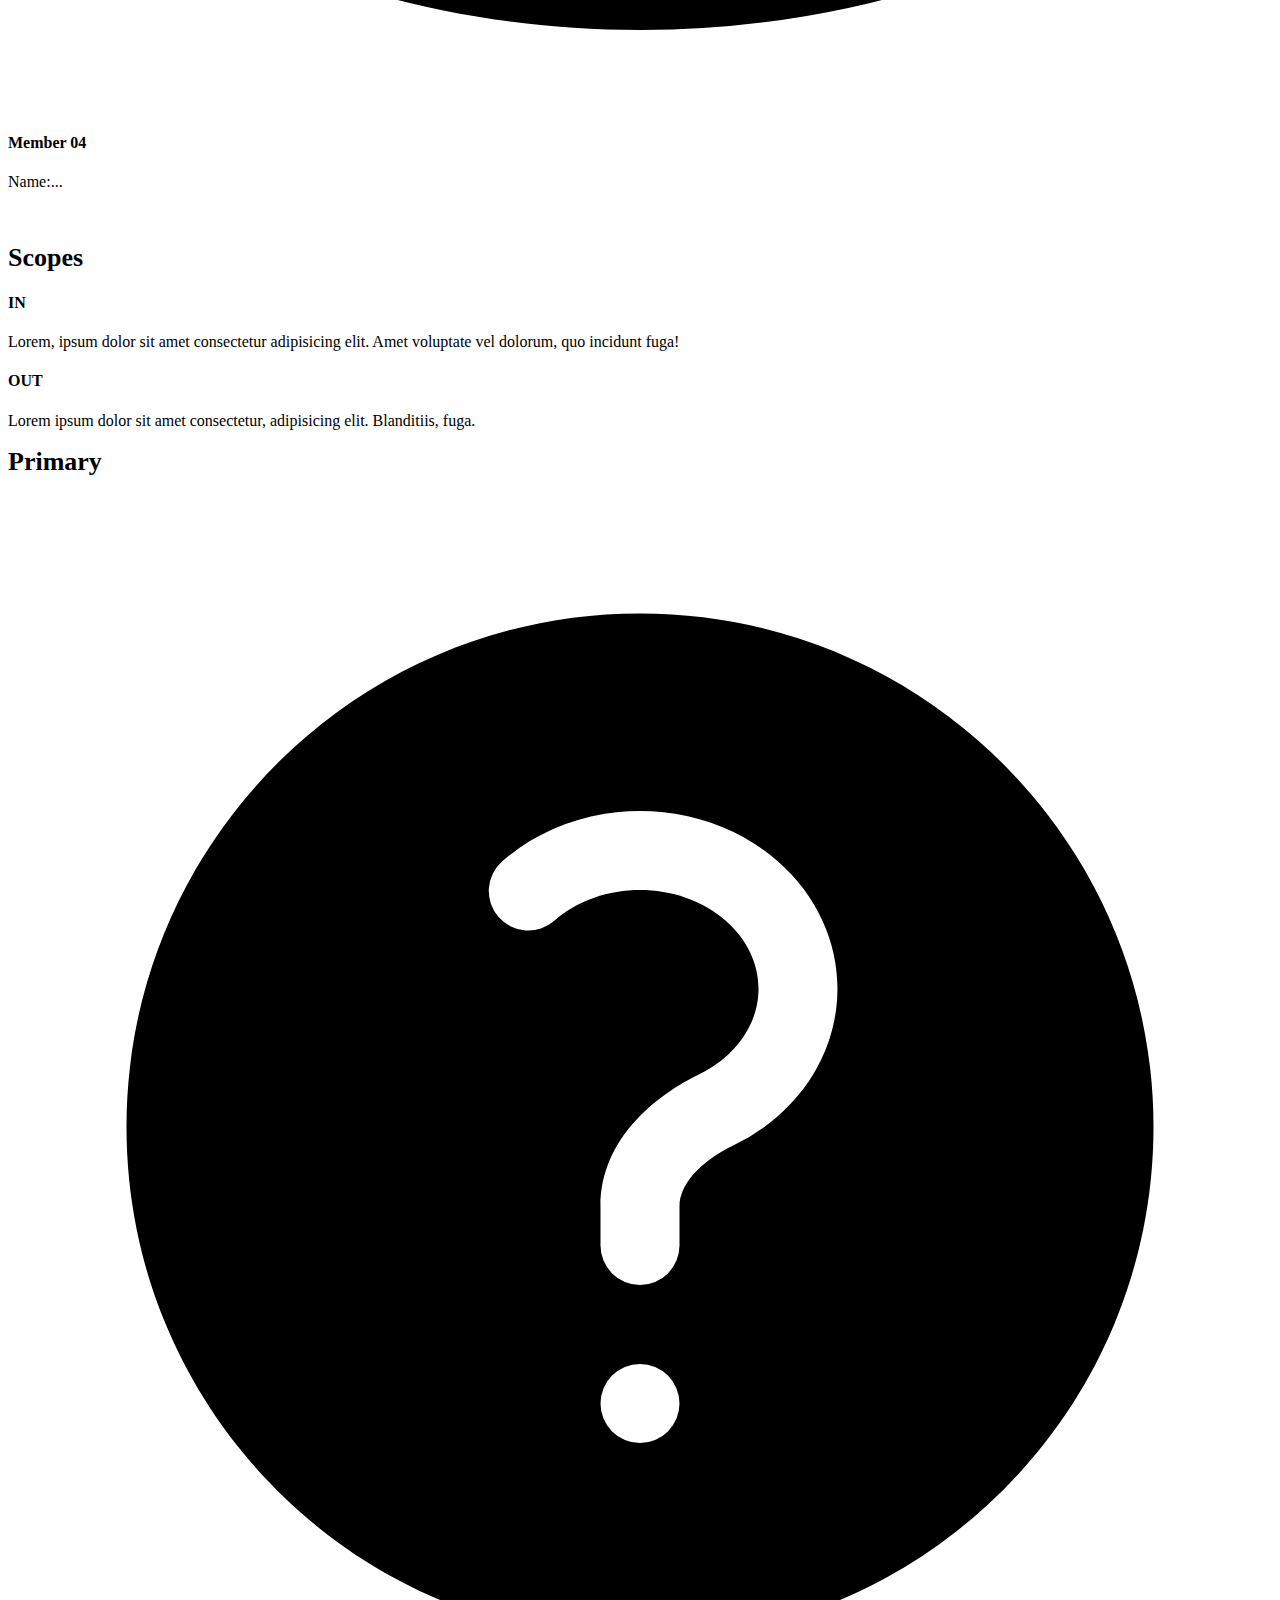
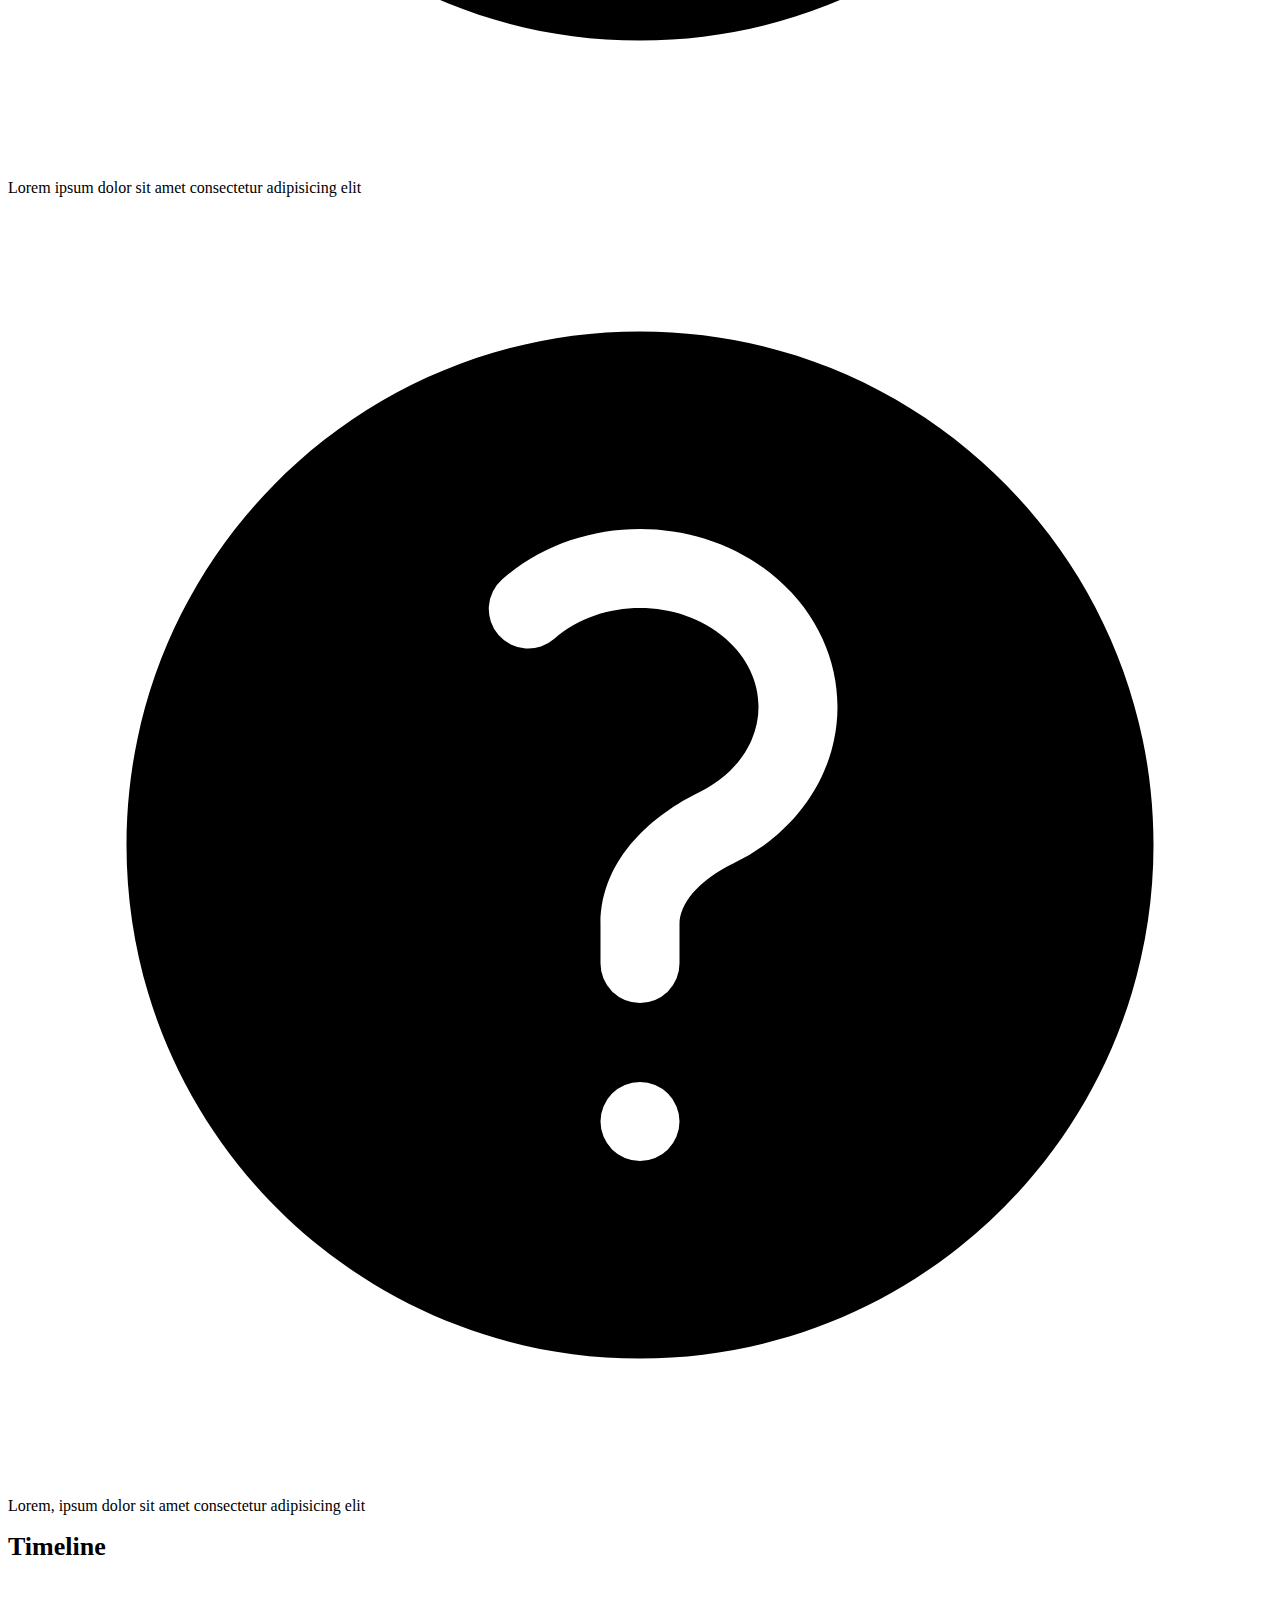
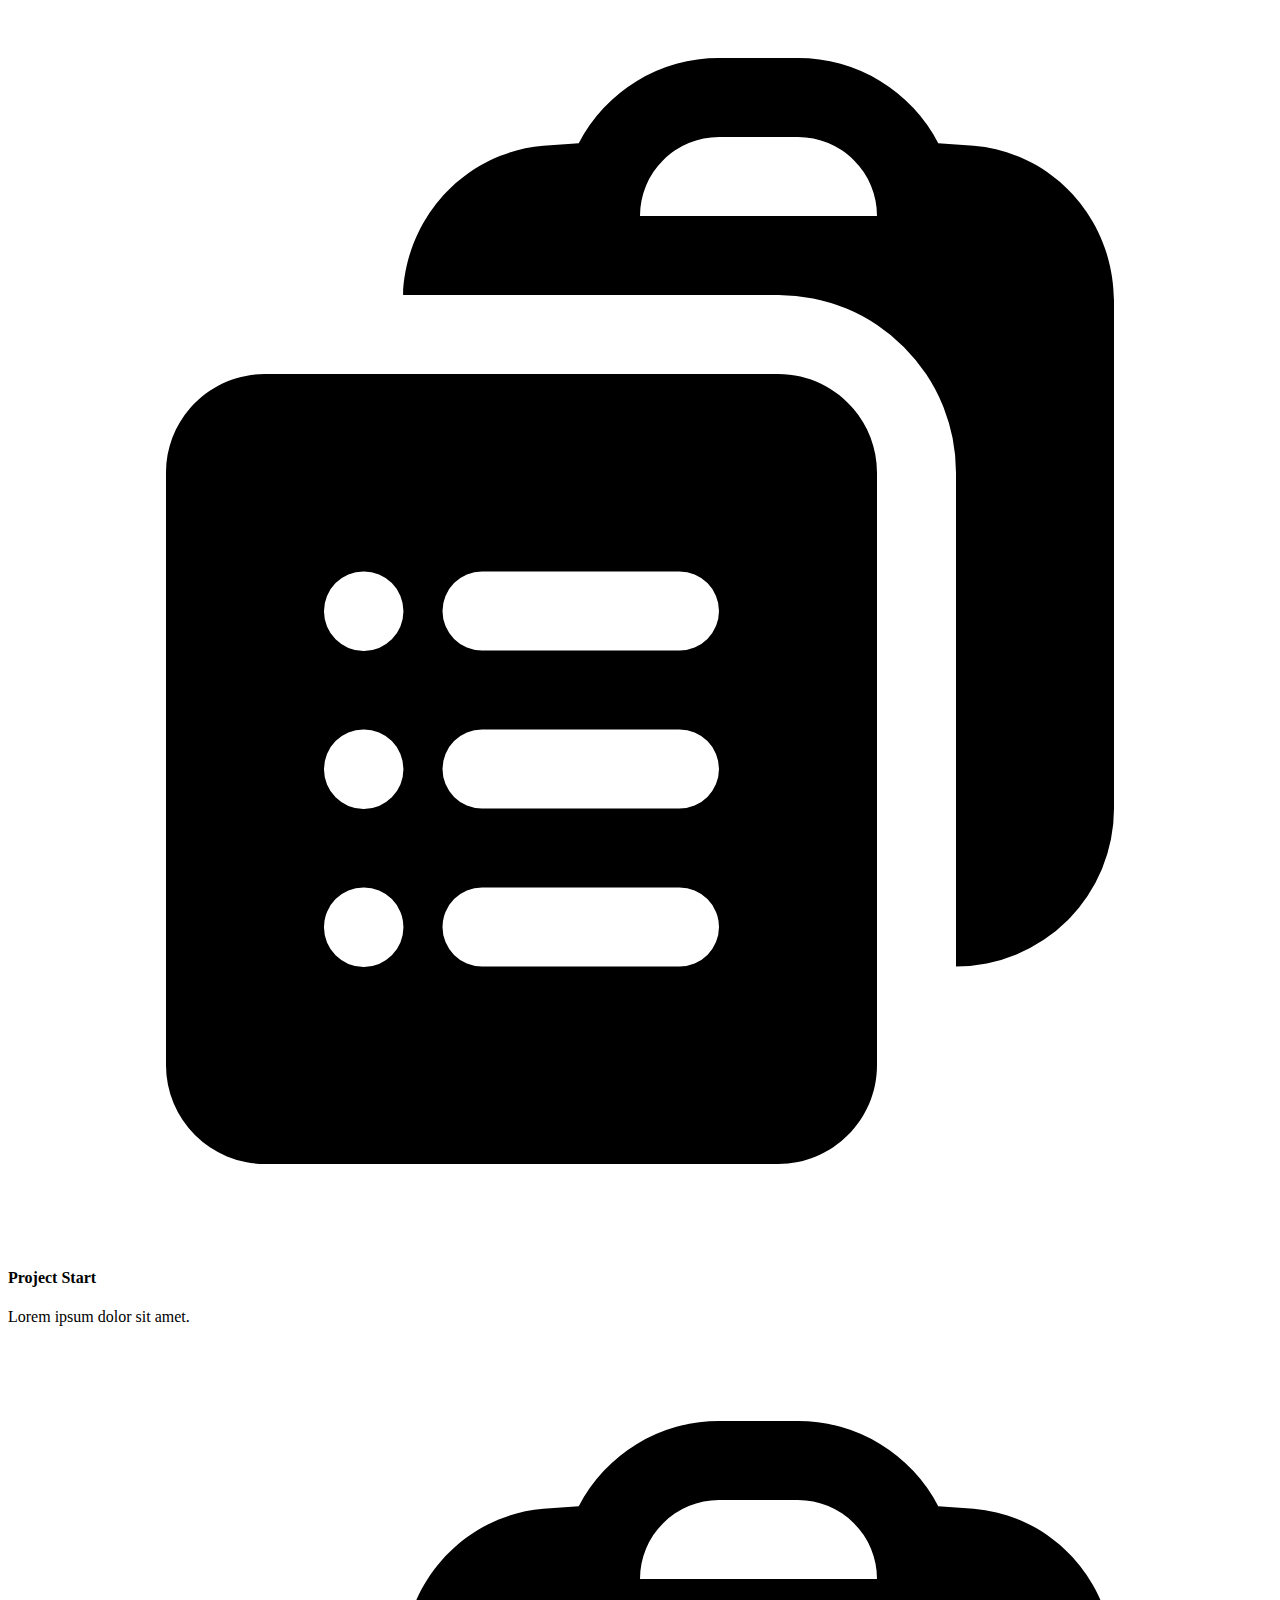
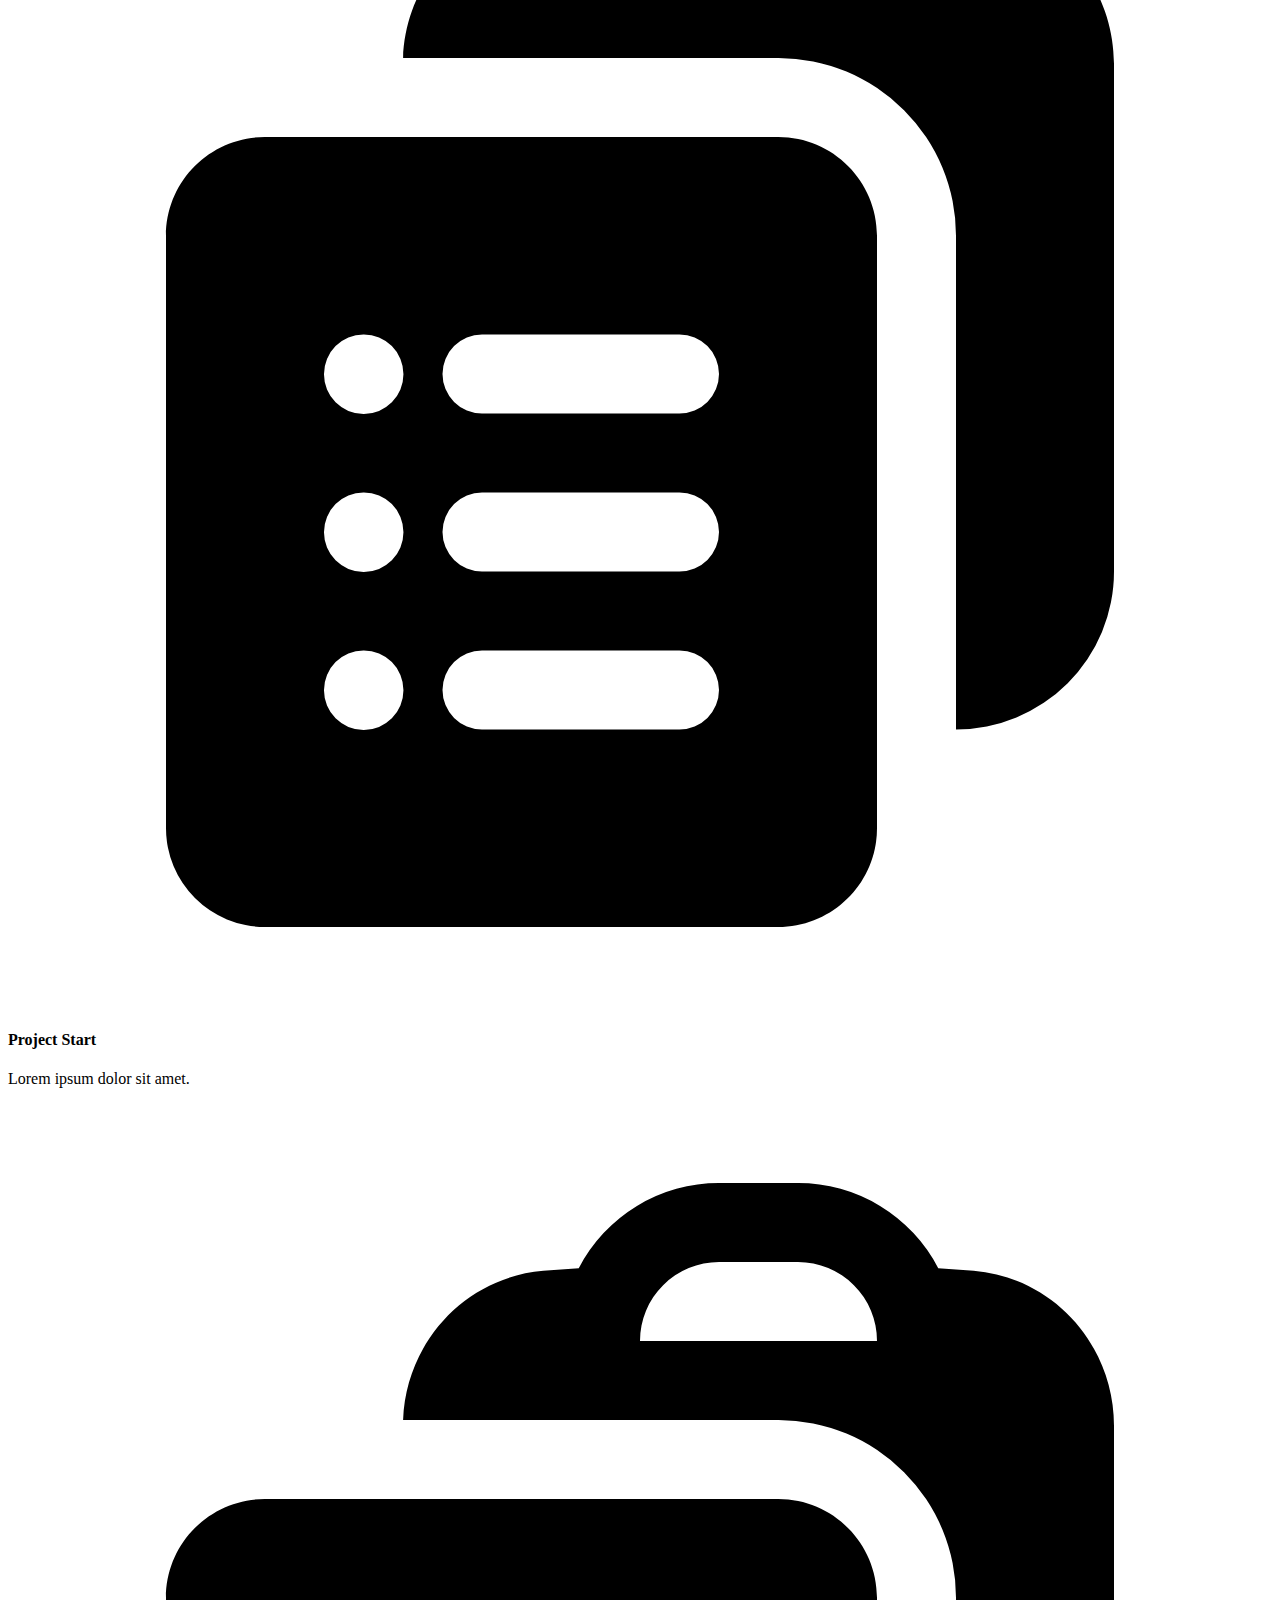
<file: project.html>
<!DOCTYPE html>
<html lang="en">
  <head>
    <meta charset="UTF-8" />
    <meta http-equiv="X-UA-Compatible" content="IE=edge" />
    <meta name="viewport" content="width=device-width, initial-scale=1.0" />
    <link
      href="https://fonts.googleapis.com/css2?family=Roboto:wght@300;400;500&display=swap"
      rel="stylesheet"
    />

    <link
      href="https://cdn.jsdelivr.net/npm/bootstrap@5.0.2/dist/css/bootstrap.min.css"
      rel="stylesheet"
      integrity="sha384-EVSTQN3/azprG1Anm3QDgpJLIm9Nao0Yz1ztcQTwFspd3yD65VohhpuuCOmLASjC"
      crossorigin="anonymous"
    />

    <title>Project</title>
  </head>
  <body>
    <header>
      <div id="banner" style="padding: 50px 50px 0 50px">
        <div class="banner-title text-center">
          <h1>Phan Văn Quang</h1>
          <span>Full Stack Developer</span>
        </div>
        <!-- <div class="banner-avt">
          <img src="./images/default-avatar.webp" alt="avt" class="default-avt" />
        </div> -->
      </div>
    </header>
    <div>
      <section>
        <div class="container-fluid">
          <div class="row align-item-center justify-content-center">
            <div class="col-lg-8 bg-primary text-dark p-4">
              <div class="row g-3 align-item-center pb-4">
                <div class="col-lg-8">
                  <div class="bg-white">
                    <div class="title px-3 py-3 fw-bold text-primary">
                      <h1 style="font-size: 26px">Goals</h1>
                    </div>
                    <div class="border border-top m-1"></div>
                    <div class="row align-item-center m-2">
                      <div class="col-lg-3 text-center">
                        <svg
                          xmlns="http://www.w3.org/2000/svg"
                          viewBox="0 0 24 24"
                          fill="currentColor"
                          class="icon w-25 mx-5 my-4"
                        >
                          <path
                            fill-rule="evenodd"
                            d="M3 2.25a.75.75 0 01.75.75v.54l1.838-.46a9.75 9.75 0 016.725.738l.108.054a8.25 8.25 0 005.58.652l3.109-.732a.75.75 0 01.917.81 47.784 47.784 0 00.005 10.337.75.75 0 01-.574.812l-3.114.733a9.75 9.75 0 01-6.594-.77l-.108-.054a8.25 8.25 0 00-5.69-.625l-2.202.55V21a.75.75 0 01-1.5 0V3A.75.75 0 013 2.25z"
                            clip-rule="evenodd"
                          />
                        </svg>
                      </div>
                      <div class="col-lg-9">
                        <h4>Goal 1</h4>
                        <p>
                          Lorem ipsum dolor sit amet consectetur, adipisicing
                          elit. Nisi, asperiores.
                        </p>
                      </div>
                    </div>
                    <div class="border-top m-1"></div>
                    <div class="row align-item-center m-2">
                      <div class="col-lg-3 text-center">
                        <svg
                          xmlns="http://www.w3.org/2000/svg"
                          viewBox="0 0 24 24"
                          fill="currentColor"
                          class="icon w-25 mx-5 my-4"
                        >
                          <path
                            fill-rule="evenodd"
                            d="M3 2.25a.75.75 0 01.75.75v.54l1.838-.46a9.75 9.75 0 016.725.738l.108.054a8.25 8.25 0 005.58.652l3.109-.732a.75.75 0 01.917.81 47.784 47.784 0 00.005 10.337.75.75 0 01-.574.812l-3.114.733a9.75 9.75 0 01-6.594-.77l-.108-.054a8.25 8.25 0 00-5.69-.625l-2.202.55V21a.75.75 0 01-1.5 0V3A.75.75 0 013 2.25z"
                            clip-rule="evenodd"
                          />
                        </svg>
                      </div>
                      <div class="col-lg-9">
                        <h4>Goal 2</h4>
                        <p>
                          Lorem ipsum dolor sit amet consectetur, adipisicing
                          elit. Nisi, asperiores.
                        </p>
                      </div>
                    </div>
                    <div class="border-top m-1"></div>
                    <div class="row align-item-center m-2">
                      <div class="col-lg-3 text-center">
                        <svg
                          xmlns="http://www.w3.org/2000/svg"
                          viewBox="0 0 24 24"
                          fill="currentColor"
                          class="icon w-25 mx-5 my-4"
                        >
                          <path
                            fill-rule="evenodd"
                            d="M3 2.25a.75.75 0 01.75.75v.54l1.838-.46a9.75 9.75 0 016.725.738l.108.054a8.25 8.25 0 005.58.652l3.109-.732a.75.75 0 01.917.81 47.784 47.784 0 00.005 10.337.75.75 0 01-.574.812l-3.114.733a9.75 9.75 0 01-6.594-.77l-.108-.054a8.25 8.25 0 00-5.69-.625l-2.202.55V21a.75.75 0 01-1.5 0V3A.75.75 0 013 2.25z"
                            clip-rule="evenodd"
                          />
                        </svg>
                      </div>
                      <div class="col-lg-9">
                        <h4>Goal 3</h4>
                        <p>
                          Lorem ipsum dolor sit amet consectetur, adipisicing
                          elit. Nisi, asperiores.
                        </p>
                      </div>
                    </div>
                  </div>
                </div>
                <div class="col-lg-4">
                  <div class="bg-white">
                    <div class="title px-3 py-3 fw-bold text-primary">
                      <h1 style="font-size: 26px">Member</h1>
                    </div>
                    <div class="border border-top m-1"></div>
                    <div class="row align-item-center mx-auto">
                      <div class="col-lg-3 text-center">
                        <svg
                          xmlns="http://www.w3.org/2000/svg"
                          viewBox="0 0 24 24"
                          fill="currentColor"
                          class="icon w-50 m-3"
                        >
                          <path
                            fill-rule="evenodd"
                            d="M7.5 6a4.5 4.5 0 119 0 4.5 4.5 0 01-9 0zM3.751 20.105a8.25 8.25 0 0116.498 0 .75.75 0 01-.437.695A18.683 18.683 0 0112 22.5c-2.786 0-5.433-.608-7.812-1.7a.75.75 0 01-.437-.695z"
                            clip-rule="evenodd"
                          />
                        </svg>
                      </div>
                      <div class="col-lg-9">
                        <h4>Member 01</h4>
                        <p>Name:...</p>
                      </div>
                    </div>
                    <div class="row align-item-center mx-auto">
                      <div class="col-lg-3 text-center">
                        <svg
                          xmlns="http://www.w3.org/2000/svg"
                          viewBox="0 0 24 24"
                          fill="currentColor"
                          class="icon w-50 m-3"
                        >
                          <path
                            fill-rule="evenodd"
                            d="M7.5 6a4.5 4.5 0 119 0 4.5 4.5 0 01-9 0zM3.751 20.105a8.25 8.25 0 0116.498 0 .75.75 0 01-.437.695A18.683 18.683 0 0112 22.5c-2.786 0-5.433-.608-7.812-1.7a.75.75 0 01-.437-.695z"
                            clip-rule="evenodd"
                          />
                        </svg>
                      </div>
                      <div class="col-lg-9">
                        <h4>Member 02</h4>
                        <p>Name:...</p>
                      </div>
                    </div>
                    <div class="row align-item-center mx-auto">
                      <div class="col-lg-3 text-center">
                        <svg
                          xmlns="http://www.w3.org/2000/svg"
                          viewBox="0 0 24 24"
                          fill="currentColor"
                          class="icon w-50 m-3"
                        >
                          <path
                            fill-rule="evenodd"
                            d="M7.5 6a4.5 4.5 0 119 0 4.5 4.5 0 01-9 0zM3.751 20.105a8.25 8.25 0 0116.498 0 .75.75 0 01-.437.695A18.683 18.683 0 0112 22.5c-2.786 0-5.433-.608-7.812-1.7a.75.75 0 01-.437-.695z"
                            clip-rule="evenodd"
                          />
                        </svg>
                      </div>
                      <div class="col-lg-9">
                        <h4>Member 03</h4>
                        <p>Name:...</p>
                      </div>
                    </div>
                    <div class="row align-item-center mx-auto">
                      <div class="col-lg-3 text-center">
                        <svg
                          xmlns="http://www.w3.org/2000/svg"
                          viewBox="0 0 24 24"
                          fill="currentColor"
                          class="icon w-50 m-3"
                        >
                          <path
                            fill-rule="evenodd"
                            d="M7.5 6a4.5 4.5 0 119 0 4.5 4.5 0 01-9 0zM3.751 20.105a8.25 8.25 0 0116.498 0 .75.75 0 01-.437.695A18.683 18.683 0 0112 22.5c-2.786 0-5.433-.608-7.812-1.7a.75.75 0 01-.437-.695z"
                            clip-rule="evenodd"
                          />
                        </svg>
                      </div>
                      <div class="col-lg-9 mb-2">
                        <h4>Member 04</h4>
                        <p>Name:...</p>
                      </div>
                      <div>&nbsp;</div>
                    </div>
                  </div>
                </div>
              </div>
              <div class="row align-item-center g-3">
                <div class="col-lg-8">
                  <div class="bg-white">
                    <div class="title px-3 py-3 fw-bold text-primary">
                      <h1 style="font-size: 26px">Scopes</h1>
                    </div>
                    <div class="border border-top m-1"></div>
                    <div class="row align-item-center">
                      <div class="col-lg-6">
                        <h4 class="text-align-start p-3">IN</h4>
                        <p class="px-3">
                          Lorem, ipsum dolor sit amet consectetur adipisicing
                          elit. Amet voluptate vel dolorum, quo incidunt fuga!
                        </p>
                      </div>
                      <div class="col-lg-6">
                        <h4 class="text-align-start p-3">OUT</h4>
                        <p class="px-3">
                          Lorem ipsum dolor sit amet consectetur, adipisicing
                          elit. Blanditiis, fuga.
                        </p>
                      </div>
                    </div>
                  </div>
                </div>
                <div class="col-lg-4">
                  <div class="bg-white">
                    <div class="title p-3 fw-bold text-primary">
                      <h1 style="font-size: 26px">Primary</h1>
                    </div>
                    <div class="border border-top m-1"></div>
                    <div class="row align-item-center mx-auto">
                      <div class="col-lg-3 text-center">
                        <svg
                          xmlns="http://www.w3.org/2000/svg"
                          viewBox="0 0 24 24"
                          fill="currentColor"
                          class="icon w-50 m-3"
                        >
                          <path
                            fill-rule="evenodd"
                            d="M2.25 12c0-5.385 4.365-9.75 9.75-9.75s9.75 4.365 9.75 9.75-4.365 9.75-9.75 9.75S2.25 17.385 2.25 12zm11.378-3.917c-.89-.777-2.366-.777-3.255 0a.75.75 0 01-.988-1.129c1.454-1.272 3.776-1.272 5.23 0 1.513 1.324 1.513 3.518 0 4.842a3.75 3.75 0 01-.837.552c-.676.328-1.028.774-1.028 1.152v.75a.75.75 0 01-1.5 0v-.75c0-1.279 1.06-2.107 1.875-2.502.182-.088.351-.199.503-.331.83-.727.83-1.857 0-2.584zM12 18a.75.75 0 100-1.5.75.75 0 000 1.5z"
                            clip-rule="evenodd"
                          />
                        </svg>
                      </div>
                      <div class="col-lg-9">
                        <p>
                          Lorem ipsum dolor sit amet consectetur adipisicing
                          elit
                        </p>
                      </div>
                    </div>
                    <div class="row align-item-center mx-auto">
                      <div class="col-lg-3 text-center">
                        <svg
                          xmlns="http://www.w3.org/2000/svg"
                          viewBox="0 0 24 24"
                          fill="currentColor"
                          class="icon w-50 m-3"
                        >
                          <path
                            fill-rule="evenodd"
                            d="M2.25 12c0-5.385 4.365-9.75 9.75-9.75s9.75 4.365 9.75 9.75-4.365 9.75-9.75 9.75S2.25 17.385 2.25 12zm11.378-3.917c-.89-.777-2.366-.777-3.255 0a.75.75 0 01-.988-1.129c1.454-1.272 3.776-1.272 5.23 0 1.513 1.324 1.513 3.518 0 4.842a3.75 3.75 0 01-.837.552c-.676.328-1.028.774-1.028 1.152v.75a.75.75 0 01-1.5 0v-.75c0-1.279 1.06-2.107 1.875-2.502.182-.088.351-.199.503-.331.83-.727.83-1.857 0-2.584zM12 18a.75.75 0 100-1.5.75.75 0 000 1.5z"
                            clip-rule="evenodd"
                          />
                        </svg>
                      </div>
                      <div class="col-lg-9 mb-1">
                        <p>
                          Lorem, ipsum dolor sit amet consectetur adipisicing
                          elit
                        </p>
                      </div>
                    </div>
                  </div>
                </div>
              </div>
            </div>

            <div class="col-lg-4 bg-primary text-dark py-4">
              <div class="bg-white mx-2">
                <div class="title p-3 fw-bold text-primary">
                  <h1 style="font-size: 26px">Timeline</h1>
                </div>
                <div class="border border-top m-1"></div>
                <div class="row align-item-center mx-auto">
                  <div class="col-lg-3">
                    <svg
                      xmlns="http://www.w3.org/2000/svg"
                      viewBox="0 0 24 24"
                      fill="currentColor"
                      class="icon w-25 m-4"
                    >
                      <path
                        fill-rule="evenodd"
                        d="M7.502 6h7.128A3.375 3.375 0 0118 9.375v9.375a3 3 0 003-3V6.108c0-1.505-1.125-2.811-2.664-2.94a48.972 48.972 0 00-.673-.05A3 3 0 0015 1.5h-1.5a3 3 0 00-2.663 1.618c-.225.015-.45.032-.673.05C8.662 3.295 7.554 4.542 7.502 6zM13.5 3A1.5 1.5 0 0012 4.5h4.5A1.5 1.5 0 0015 3h-1.5z"
                        clip-rule="evenodd"
                      />
                      <path
                        fill-rule="evenodd"
                        d="M3 9.375C3 8.339 3.84 7.5 4.875 7.5h9.75c1.036 0 1.875.84 1.875 1.875v11.25c0 1.035-.84 1.875-1.875 1.875h-9.75A1.875 1.875 0 013 20.625V9.375zM6 12a.75.75 0 01.75-.75h.008a.75.75 0 01.75.75v.008a.75.75 0 01-.75.75H6.75a.75.75 0 01-.75-.75V12zm2.25 0a.75.75 0 01.75-.75h3.75a.75.75 0 010 1.5H9a.75.75 0 01-.75-.75zM6 15a.75.75 0 01.75-.75h.008a.75.75 0 01.75.75v.008a.75.75 0 01-.75.75H6.75a.75.75 0 01-.75-.75V15zm2.25 0a.75.75 0 01.75-.75h3.75a.75.75 0 010 1.5H9a.75.75 0 01-.75-.75zM6 18a.75.75 0 01.75-.75h.008a.75.75 0 01.75.75v.008a.75.75 0 01-.75.75H6.75a.75.75 0 01-.75-.75V18zm2.25 0a.75.75 0 01.75-.75h3.75a.75.75 0 010 1.5H9a.75.75 0 01-.75-.75z"
                        clip-rule="evenodd"
                      />
                    </svg>
                  </div>
                  <div class="col-lg-9 mt-2">
                    <h4>Project Start</h4>
                    <p>Lorem ipsum dolor sit amet.</p>
                    <div class="border-bottom m-1"></div>
                  </div>
                </div>
                <div class="row align-item-center mx-auto">
                  <div class="col-lg-3">
                    <svg
                      xmlns="http://www.w3.org/2000/svg"
                      viewBox="0 0 24 24"
                      fill="currentColor"
                      class="icon w-25 m-4"
                    >
                      <path
                        fill-rule="evenodd"
                        d="M7.502 6h7.128A3.375 3.375 0 0118 9.375v9.375a3 3 0 003-3V6.108c0-1.505-1.125-2.811-2.664-2.94a48.972 48.972 0 00-.673-.05A3 3 0 0015 1.5h-1.5a3 3 0 00-2.663 1.618c-.225.015-.45.032-.673.05C8.662 3.295 7.554 4.542 7.502 6zM13.5 3A1.5 1.5 0 0012 4.5h4.5A1.5 1.5 0 0015 3h-1.5z"
                        clip-rule="evenodd"
                      />
                      <path
                        fill-rule="evenodd"
                        d="M3 9.375C3 8.339 3.84 7.5 4.875 7.5h9.75c1.036 0 1.875.84 1.875 1.875v11.25c0 1.035-.84 1.875-1.875 1.875h-9.75A1.875 1.875 0 013 20.625V9.375zM6 12a.75.75 0 01.75-.75h.008a.75.75 0 01.75.75v.008a.75.75 0 01-.75.75H6.75a.75.75 0 01-.75-.75V12zm2.25 0a.75.75 0 01.75-.75h3.75a.75.75 0 010 1.5H9a.75.75 0 01-.75-.75zM6 15a.75.75 0 01.75-.75h.008a.75.75 0 01.75.75v.008a.75.75 0 01-.75.75H6.75a.75.75 0 01-.75-.75V15zm2.25 0a.75.75 0 01.75-.75h3.75a.75.75 0 010 1.5H9a.75.75 0 01-.75-.75zM6 18a.75.75 0 01.75-.75h.008a.75.75 0 01.75.75v.008a.75.75 0 01-.75.75H6.75a.75.75 0 01-.75-.75V18zm2.25 0a.75.75 0 01.75-.75h3.75a.75.75 0 010 1.5H9a.75.75 0 01-.75-.75z"
                        clip-rule="evenodd"
                      />
                    </svg>
                  </div>
                  <div class="col-lg-9 mt-2">
                    <h4>Project Start</h4>
                    <p>Lorem ipsum dolor sit amet.</p>
                    <div class="border-bottom m-1"></div>
                  </div>
                </div>
                <div class="row align-item-center mx-auto">
                  <div class="col-lg-3">
                    <svg
                      xmlns="http://www.w3.org/2000/svg"
                      viewBox="0 0 24 24"
                      fill="currentColor"
                      class="icon w-25 m-4"
                    >
                      <path
                        fill-rule="evenodd"
                        d="M7.502 6h7.128A3.375 3.375 0 0118 9.375v9.375a3 3 0 003-3V6.108c0-1.505-1.125-2.811-2.664-2.94a48.972 48.972 0 00-.673-.05A3 3 0 0015 1.5h-1.5a3 3 0 00-2.663 1.618c-.225.015-.45.032-.673.05C8.662 3.295 7.554 4.542 7.502 6zM13.5 3A1.5 1.5 0 0012 4.5h4.5A1.5 1.5 0 0015 3h-1.5z"
                        clip-rule="evenodd"
                      />
                      <path
                        fill-rule="evenodd"
                        d="M3 9.375C3 8.339 3.84 7.5 4.875 7.5h9.75c1.036 0 1.875.84 1.875 1.875v11.25c0 1.035-.84 1.875-1.875 1.875h-9.75A1.875 1.875 0 013 20.625V9.375zM6 12a.75.75 0 01.75-.75h.008a.75.75 0 01.75.75v.008a.75.75 0 01-.75.75H6.75a.75.75 0 01-.75-.75V12zm2.25 0a.75.75 0 01.75-.75h3.75a.75.75 0 010 1.5H9a.75.75 0 01-.75-.75zM6 15a.75.75 0 01.75-.75h.008a.75.75 0 01.75.75v.008a.75.75 0 01-.75.75H6.75a.75.75 0 01-.75-.75V15zm2.25 0a.75.75 0 01.75-.75h3.75a.75.75 0 010 1.5H9a.75.75 0 01-.75-.75zM6 18a.75.75 0 01.75-.75h.008a.75.75 0 01.75.75v.008a.75.75 0 01-.75.75H6.75a.75.75 0 01-.75-.75V18zm2.25 0a.75.75 0 01.75-.75h3.75a.75.75 0 010 1.5H9a.75.75 0 01-.75-.75z"
                        clip-rule="evenodd"
                      />
                    </svg>
                  </div>
                  <div class="col-lg-9 mt-2">
                    <h4>Project Start</h4>
                    <p>Lorem ipsum dolor sit amet.</p>
                    <div class="border-bottom m-1"></div>
                  </div>
                </div>
                <div class="row align-item-center mx-auto">
                  <div class="col-lg-3">
                    <svg
                      xmlns="http://www.w3.org/2000/svg"
                      viewBox="0 0 24 24"
                      fill="currentColor"
                      class="icon w-25 m-4"
                    >
                      <path
                        fill-rule="evenodd"
                        d="M7.502 6h7.128A3.375 3.375 0 0118 9.375v9.375a3 3 0 003-3V6.108c0-1.505-1.125-2.811-2.664-2.94a48.972 48.972 0 00-.673-.05A3 3 0 0015 1.5h-1.5a3 3 0 00-2.663 1.618c-.225.015-.45.032-.673.05C8.662 3.295 7.554 4.542 7.502 6zM13.5 3A1.5 1.5 0 0012 4.5h4.5A1.5 1.5 0 0015 3h-1.5z"
                        clip-rule="evenodd"
                      />
                      <path
                        fill-rule="evenodd"
                        d="M3 9.375C3 8.339 3.84 7.5 4.875 7.5h9.75c1.036 0 1.875.84 1.875 1.875v11.25c0 1.035-.84 1.875-1.875 1.875h-9.75A1.875 1.875 0 013 20.625V9.375zM6 12a.75.75 0 01.75-.75h.008a.75.75 0 01.75.75v.008a.75.75 0 01-.75.75H6.75a.75.75 0 01-.75-.75V12zm2.25 0a.75.75 0 01.75-.75h3.75a.75.75 0 010 1.5H9a.75.75 0 01-.75-.75zM6 15a.75.75 0 01.75-.75h.008a.75.75 0 01.75.75v.008a.75.75 0 01-.75.75H6.75a.75.75 0 01-.75-.75V15zm2.25 0a.75.75 0 01.75-.75h3.75a.75.75 0 010 1.5H9a.75.75 0 01-.75-.75zM6 18a.75.75 0 01.75-.75h.008a.75.75 0 01.75.75v.008a.75.75 0 01-.75.75H6.75a.75.75 0 01-.75-.75V18zm2.25 0a.75.75 0 01.75-.75h3.75a.75.75 0 010 1.5H9a.75.75 0 01-.75-.75z"
                        clip-rule="evenodd"
                      />
                    </svg>
                  </div>
                  <div class="col-lg-9 mt-2">
                    <h4>Project Start</h4>
                    <p>Lorem ipsum dolor sit amet.</p>
                    <div class="border-bottom m-1"></div>
                  </div>
                </div>
                <div class="row align-item-center mx-auto">
                  <div class="col-lg-3">
                    <svg
                      xmlns="http://www.w3.org/2000/svg"
                      viewBox="0 0 24 24"
                      fill="currentColor"
                      class="icon w-25 m-4"
                    >
                      <path
                        fill-rule="evenodd"
                        d="M7.502 6h7.128A3.375 3.375 0 0118 9.375v9.375a3 3 0 003-3V6.108c0-1.505-1.125-2.811-2.664-2.94a48.972 48.972 0 00-.673-.05A3 3 0 0015 1.5h-1.5a3 3 0 00-2.663 1.618c-.225.015-.45.032-.673.05C8.662 3.295 7.554 4.542 7.502 6zM13.5 3A1.5 1.5 0 0012 4.5h4.5A1.5 1.5 0 0015 3h-1.5z"
                        clip-rule="evenodd"
                      />
                      <path
                        fill-rule="evenodd"
                        d="M3 9.375C3 8.339 3.84 7.5 4.875 7.5h9.75c1.036 0 1.875.84 1.875 1.875v11.25c0 1.035-.84 1.875-1.875 1.875h-9.75A1.875 1.875 0 013 20.625V9.375zM6 12a.75.75 0 01.75-.75h.008a.75.75 0 01.75.75v.008a.75.75 0 01-.75.75H6.75a.75.75 0 01-.75-.75V12zm2.25 0a.75.75 0 01.75-.75h3.75a.75.75 0 010 1.5H9a.75.75 0 01-.75-.75zM6 15a.75.75 0 01.75-.75h.008a.75.75 0 01.75.75v.008a.75.75 0 01-.75.75H6.75a.75.75 0 01-.75-.75V15zm2.25 0a.75.75 0 01.75-.75h3.75a.75.75 0 010 1.5H9a.75.75 0 01-.75-.75zM6 18a.75.75 0 01.75-.75h.008a.75.75 0 01.75.75v.008a.75.75 0 01-.75.75H6.75a.75.75 0 01-.75-.75V18zm2.25 0a.75.75 0 01.75-.75h3.75a.75.75 0 010 1.5H9a.75.75 0 01-.75-.75z"
                        clip-rule="evenodd"
                      />
                    </svg>
                  </div>
                  <div class="col-lg-9 mt-2">
                    <h4>Project Start</h4>
                    <p>Lorem ipsum dolor sit amet.</p>
                    <div class="border-bottom m-1"></div>
                  </div>
                </div>
                <div class="row align-item-center mx-auto">
                  <div class="col-lg-3">
                    <svg
                      xmlns="http://www.w3.org/2000/svg"
                      viewBox="0 0 24 24"
                      fill="currentColor"
                      class="icon w-25 m-4"
                    >
                      <path
                        fill-rule="evenodd"
                        d="M7.502 6h7.128A3.375 3.375 0 0118 9.375v9.375a3 3 0 003-3V6.108c0-1.505-1.125-2.811-2.664-2.94a48.972 48.972 0 00-.673-.05A3 3 0 0015 1.5h-1.5a3 3 0 00-2.663 1.618c-.225.015-.45.032-.673.05C8.662 3.295 7.554 4.542 7.502 6zM13.5 3A1.5 1.5 0 0012 4.5h4.5A1.5 1.5 0 0015 3h-1.5z"
                        clip-rule="evenodd"
                      />
                      <path
                        fill-rule="evenodd"
                        d="M3 9.375C3 8.339 3.84 7.5 4.875 7.5h9.75c1.036 0 1.875.84 1.875 1.875v11.25c0 1.035-.84 1.875-1.875 1.875h-9.75A1.875 1.875 0 013 20.625V9.375zM6 12a.75.75 0 01.75-.75h.008a.75.75 0 01.75.75v.008a.75.75 0 01-.75.75H6.75a.75.75 0 01-.75-.75V12zm2.25 0a.75.75 0 01.75-.75h3.75a.75.75 0 010 1.5H9a.75.75 0 01-.75-.75zM6 15a.75.75 0 01.75-.75h.008a.75.75 0 01.75.75v.008a.75.75 0 01-.75.75H6.75a.75.75 0 01-.75-.75V15zm2.25 0a.75.75 0 01.75-.75h3.75a.75.75 0 010 1.5H9a.75.75 0 01-.75-.75zM6 18a.75.75 0 01.75-.75h.008a.75.75 0 01.75.75v.008a.75.75 0 01-.75.75H6.75a.75.75 0 01-.75-.75V18zm2.25 0a.75.75 0 01.75-.75h3.75a.75.75 0 010 1.5H9a.75.75 0 01-.75-.75z"
                        clip-rule="evenodd"
                      />
                    </svg>
                  </div>
                  <div class="col-lg-9 mt-2">
                    <h4>Project Start</h4>
                    <p>Lorem ipsum dolor sit amet.</p>
                    <div class="border-bottom m-1"></div>
                  </div>
                </div>
                <div class="row align-item-center mx-auto">
                  <div class="col-lg-3">
                    <svg
                      xmlns="http://www.w3.org/2000/svg"
                      viewBox="0 0 24 24"
                      fill="currentColor"
                      class="icon w-25 m-4"
                    >
                      <path
                        fill-rule="evenodd"
                        d="M7.502 6h7.128A3.375 3.375 0 0118 9.375v9.375a3 3 0 003-3V6.108c0-1.505-1.125-2.811-2.664-2.94a48.972 48.972 0 00-.673-.05A3 3 0 0015 1.5h-1.5a3 3 0 00-2.663 1.618c-.225.015-.45.032-.673.05C8.662 3.295 7.554 4.542 7.502 6zM13.5 3A1.5 1.5 0 0012 4.5h4.5A1.5 1.5 0 0015 3h-1.5z"
                        clip-rule="evenodd"
                      />
                      <path
                        fill-rule="evenodd"
                        d="M3 9.375C3 8.339 3.84 7.5 4.875 7.5h9.75c1.036 0 1.875.84 1.875 1.875v11.25c0 1.035-.84 1.875-1.875 1.875h-9.75A1.875 1.875 0 013 20.625V9.375zM6 12a.75.75 0 01.75-.75h.008a.75.75 0 01.75.75v.008a.75.75 0 01-.75.75H6.75a.75.75 0 01-.75-.75V12zm2.25 0a.75.75 0 01.75-.75h3.75a.75.75 0 010 1.5H9a.75.75 0 01-.75-.75zM6 15a.75.75 0 01.75-.75h.008a.75.75 0 01.75.75v.008a.75.75 0 01-.75.75H6.75a.75.75 0 01-.75-.75V15zm2.25 0a.75.75 0 01.75-.75h3.75a.75.75 0 010 1.5H9a.75.75 0 01-.75-.75zM6 18a.75.75 0 01.75-.75h.008a.75.75 0 01.75.75v.008a.75.75 0 01-.75.75H6.75a.75.75 0 01-.75-.75V18zm2.25 0a.75.75 0 01.75-.75h3.75a.75.75 0 010 1.5H9a.75.75 0 01-.75-.75z"
                        clip-rule="evenodd"
                      />
                    </svg>
                  </div>
                  <div class="col-lg-9 mt-2">
                    <h4>Project Start</h4>
                    <p>Lorem ipsum dolor sit amet.</p>
                    <div class="border-bottom m-1"></div>
                  </div>
                </div>
              </div>
            </div>
          </div>
        </div>
      </section>
    </div>
  </body>
</html>
</file>
<file: css/laptop.css>
* {
  margin: 0px;
  padding: 0px;
  box-sizing: border-box;
}
body {
  font-family: "Roboto", sans-serif;
  line-height: 1.5;
  color: #1d3557;
}
.bg-grey {
  background: #f7f7f7;
}

section > .container {
  width: 1170px;
  margin: auto;
  display: block;
  /* text-align: center; */
  /* padding: 30px 50px 0 30px; */
}
#nav-bar {
  text-align: center;
}
/* Xây dựng banner */
.banner-img {
  position: relative;
  background-image: url(../images/banner.jpg);
  height: 500px;
  background-size: cover;
  background-position: center;
  filter: brightness(50%);
  box-shadow: 0 10px 20px 0 rgba(0, 0, 0, 0.2);
}

.banner-title {
  position: absolute;
  top: 30%;
  left: 50%;
  transform: translate(-50%, -50%);
  color: #f7f7f7;
  font-size: 24px;
  text-align: center;
}
.banner-title h1 {
  text-transform: uppercase;
}
.banner-title span {
  color: #868e96;
}
/* Xây dựng Nav-bar */
#nav-bar a:link,
a:visited {
  text-decoration: none;
  color: #1d3557;
  text-transform: uppercase;
  padding: 60px 20px 40px;
  border-left: 2px solid #f7f7f7;
}

.icon {
  color: #1c7ed6;
  font-weight: bold;
}
.banner-2 {
  display: inline-block;
  margin: 10px;
  font-size: 24px;
  vertical-align: middle;
  line-height: 1.1;
  border-left: 2px solid #f7f7f7;
  padding: 5px;
}
.banner-2 span {
  color: #868e96;
  font-size: 16px;
}
#nav-bar a:hover,
a:active {
  cursor: pointer;
}
#nav-bar {
  border: 1px solid #f7f7f7;
  text-align: center;
}
/* Xây dựng thông tin cá nhân */
.about-box {
  display: grid;
  grid-template-columns: repeat(2, 1fr);
  gap: 30px;
  /* align-items: start; */
  justify-content: center;
  line-height: 1.1;
}
#target {
  background-color: #ced4da;
  padding: 40px 30px;
  border-radius: 10px;
  box-shadow: 0 10px 20px 0 rgba(0, 0, 0, 0.2);
}
#personal-info {
  background-color: #868e96;
  padding: 40px 30px;
  border-radius: 10px;
  box-shadow: 0 10px 20px 0 rgba(0, 0, 0, 0.2);
}
.section-title {
  margin-bottom: 20px;
}
.icon {
  color: #1c7ed6;
  margin-top: 20px;
}
.mt-40 {
  list-style: none;
}
.mt-40 span {
  font-weight: bold;
  margin-right: 20px;
  margin-left: 20px;
}
/* Thông tin nghề nghiệp */
#job-info {
  margin: auto;
}
.container.job-grid {
  display: grid;
  grid-template-columns: repeat(3, 1fr);
  height: 100%;
  column-gap: 60px;
  row-gap: 80px;
  margin-top: 40px;
}
.job-box {
  display: grid;
  grid-template-columns: 75% 25%;
  padding: 24px;
  box-shadow: 0 10px 20px 0 rgba(0, 0, 0, 0.2);
  border: 1px solid #000;
  /* align-items: baseline; */
}
.job-icon {
  font-size: 24px;

  margin-left: 50%;
}
.job-list {
  grid-column: 1/-1;
  margin-top: 20px;
  position: relative;
  margin-left: 20px;
}
.job-list span {
  font-style: italic;
  line-height: 1.6;
}
.job-text {
  font-style: italic;
  padding: 4px 8px;
  background-color: #1c7ed6;
  text-align: center;
  border-radius: 5px;
}
.job-list h3::before {
  content: "•";
  color: #1c7ed6;
  display: inline-block;
  font-weight: bold;
  font-size: 24px;
  position: absolute;
  left: -20px;
  z-index: -1;
}
/* Xây dựng phần sở thích */
.item {
  width: 30px;
  height: 30px;
  color: #1c7ed6;
  display: inline-block;
  border: 1px solid #1c7ed6;
  padding: 5px;
  border-radius: 50%;
  text-align: center;

  font-size: 14px;
}

/* Xây dựng ngôn ngữ - kỹ năng */
.good {
  display: inline-block;
  background-color: #1c7ed6;
  height: 3px;
  width: 40px;
  margin-right: 10px;
}
.bad {
  display: inline-block;
  background-color: #868e96;
  height: 3px;
  width: 40px;
  margin-right: 10px;
}
/* Xây dựng chứng chỉ - giải thưởng */
.cer-box {
  width: 950px;
  margin-left: auto;
  margin-right: auto;
  display: grid;
  grid-template-columns: repeat(2, 1fr);
  column-gap: 50px;
  row-gap: 30px;
}
.cer-img {
  width: 200px;
  margin-right: 10px;
  box-shadow: 0 10px 20px 0 rgba(0, 0, 0, 0.2);
}
.cer-list {
  display: flex;
  gap: 20px;
  padding: 10px;
}
.cer-list--2 {
  border-left: 1px solid #d6c08d;
  padding-left: 10px;
}
.cer-list--3 {
  border-top: 1px solid #d6c08d;
  padding-top: 20px;
  grid-column: 1/-1;
}
/* Xây dựng phần dự án */
.pr {
  width: 950px;
  margin-left: auto;
  margin-right: auto;
  display: grid;
  grid-template-columns: repeat(3, 1fr);
  column-gap: 20px;
  height: auto;
}

.pr-title {
  background-color: rgb(180, 130, 238);

  padding: 4px 16px;
}

.pr-year {
  border: 1px solid rgba(0, 132, 255, 0.705);
  border-radius: 5px;
  color: white;
  background-color: rgba(0, 132, 255, 0.705);
  padding: 0 8px;
}
.pr--2 {
  padding: 4px 16px;
  background-color: rgba(255, 68, 0, 0.925);
}
table {
  border-collapse: collapse;
  margin-top: 10px;
  background-color: #868e96;
}
tr {
  border: 1px solid black;
}
td {
  padding: 10px;
}
tr td:first-child {
  vertical-align: top;
}
/* footer */
#footer {
  line-height: 1.5;
  text-align: center;
}
#footer a:link,
a:visited {
  font-size: 18px;
  font-weight: bold;
  margin-right: 50px;
  text-decoration: none;
  color: #868e96;
}
#footer a:hover,
a:active {
  cursor: pointer;
  color: #1c7ed6;
}
/* Nâng cao 
.default-avt {
  width: 200px;
  height: 220px;
  border-radius: 50%;
  padding: 10px;
  background-color: #f7f7f7;
}
.banner-avt {
  position: absolute;
  display: inline-block;
  bottom: 0;
  right: 50%;
  transform: translate(50%, -30%);
} */
</file>
<file: css/tablet.css>
@media (min-width: 768px) and (max-width: 1024px) {
  /* nav-bar */
  .banner-2 {
    display: none;
  }
  #nav-bar a:link,
  a:visited {
    margin-right: 1rem;
  }
  #nav-bar {
    padding-top: 10px;
  }
  /* end-nav */
  /* section1-about */
  .mt-40.info {
    margin-left: -3rem;
    line-height: 1.5;
  }
  /* end-about */

  .cer-list {
    flex-direction: column;
    column-gap: 10px;
  }
}
</file>
<file: css/mobile.css>
@media (max-width: 768px) {
  /* nav-bar */
  .banner-2 {
    display: none;
  }
  #nav-bar {
    display: block;
    height: auto;
    margin-left: 10px;
  }
  #nav-bar a:link,
  a:visited {
    display: block;
    border: none;
    padding: 10px;
    text-align: left;
  }
  /* end-nav */
  /*  section1-about*/
  .mt-40.info {
    margin-left: -3rem;
    line-height: 1.5;
  }
  .cer-list {
    border-bottom: 1px solid #d6c08d;
  }
  .cer-list--2 {
    border-left: 0;
    padding-left: 10px;
  }
  .cer-list--3 {
    border-top: 0;
  }
}
</file>
<file: css/font.css>
@font-face {
	font-family: 'open_sanslight';
	src: url('../fonts/OpenSans-Light-webfont.eot');
	src: url('../fonts/OpenSans-Light-webfont.eot#iefix') format('embedded-opentype'),
		url('../fonts/OpenSans-Light-webfont.woff') format('woff'),
		url('../fonts/OpenSans-Light-webfont.ttf') format('truetype'),
		url('../fonts/OpenSans-Light-webfont.svg#open_sanslight') format('svg');
	font-weight: normal;
	font-style: normal;

}

@font-face {
	font-family: 'open_sansitalic';
	src: url('../fonts/OpenSans-Italic-webfont.eot');
	src: url('../fonts/OpenSans-Italic-webfont.eot#iefix') format('embedded-opentype'),
		url('../fonts/OpenSans-Italic-webfont.woff') format('woff'),
		url('../fonts/OpenSans-Italic-webfont.ttf') format('truetype'),
		url('../fonts/OpenSans-Italic-webfont.svg#open_sansitalic') format('svg');
	font-weight: normal;
	font-style: normal;

}

@font-face {
	font-family: 'open_sanssemibold';
	src: url('../fonts/OpenSans-Semibold-webfont.eot');
	src: url('../fonts/OpenSans-Semibold-webfont.eot#iefix') format('embedded-opentype'),
		url('../fonts/OpenSans-Semibold-webfont.woff') format('woff'),
		url('../fonts/OpenSans-Semibold-webfont.ttf') format('truetype'),
		url('../fonts/OpenSans-Semibold-webfont.svg#open_sanssemibold') format('svg');
	font-weight: normal;
	font-style: normal;

}


@font-face {
	font-family: 'open_sanslight_italic';
	src: url('../fonts/OpenSans-LightItalic-webfont.eot');
	src: url('../fonts/OpenSans-LightItalic-webfont.eot#iefix') format('embedded-opentype'),
		url('../fonts/OpenSans-LightItalic-webfont.woff') format('woff'),
		url('../fonts/OpenSans-LightItalic-webfont.ttf') format('truetype'),
		url('../fonts/OpenSans-LightItalic-webfont.svg#open_sanslight_italic') format('svg');
	font-weight: normal;
	font-style: normal;

}

@font-face {
	font-family: 'open_sansregular';
	src: url('../fonts/OpenSans-Regular-webfont.eot');
	src: url('../fonts/OpenSans-Regular-webfont.eot#iefix') format('embedded-opentype'),
		url('../fonts/OpenSans-Regular-webfont.woff') format('woff'),
		url('../fonts/OpenSans-Regular-webfont.ttf') format('truetype'),
		url('../fonts/OpenSans-Regular-webfont.svg#open_sansregular') format('svg');
	font-weight: normal;
	font-style: normal;

}


@font-face {
	font-family: 'fontello';
	src: url('../fonts/fontello.eot');
	src: url('../fonts/fontello.eot#iefix') format('embedded-opentype'),
		url('../fonts/fontello.woff') format('woff'),
		url('../fonts/fontello.ttf') format('truetype'),
		url('../fonts/fontello.svg#fontello') format('svg');
	font-weight: normal;
	font-style: normal;
}

[class^="icon-"]:before,
[class*=" icon-"]:before {
	font-family: "fontello";
	font-style: normal;
	font-weight: normal;
	speak: none;

	display: inline-block;
	text-decoration: inherit;
	width: 1em;
	margin-right: .2em;
	text-align: center;
	/* opacity: .8; */

	/* For safety - reset parent styles, that can break glyph codes*/
	font-variant: normal;
	text-transform: none;

	/* fix buttons height, for twitter bootstrap */
	line-height: 1em;

	/* Animation center compensation - margins should be symmetric */
	/* remove if not needed */
	margin-left: .2em;

	/* you can be more comfortable with increased icons size */
	/* font-size: 120%; */

	/* Font smoothing. That was taken from TWBS */
	-webkit-font-smoothing: antialiased;
	-moz-osx-font-smoothing: grayscale;

	/* Uncomment for 3D effect */
	/* text-shadow: 1px 1px 1px rgba(127, 127, 127, 0.3); */
}

.icon-emo-happy:before {
	content: '\e800';
}

/* '' */
.icon-emo-wink:before {
	content: '\e801';
}

/* '' */
.icon-emo-wink2:before {
	content: '\e802';
}

/* '' */
.icon-emo-unhappy:before {
	content: '\e803';
}

/* '' */
.icon-emo-sleep:before {
	content: '\e804';
}

/* '' */
.icon-emo-thumbsup:before {
	content: '\e805';
}

/* '' */
.icon-emo-devil:before {
	content: '\e806';
}

/* '' */
.icon-emo-surprised:before {
	content: '\e807';
}

/* '' */
.icon-emo-tongue:before {
	content: '\e808';
}

/* '' */
.icon-emo-coffee:before {
	content: '\e809';
}

/* '' */
.icon-emo-sunglasses:before {
	content: '\e80a';
}

/* '' */
.icon-emo-displeased:before {
	content: '\e80b';
}

/* '' */
.icon-emo-beer:before {
	content: '\e80c';
}

/* '' */
.icon-emo-grin:before {
	content: '\e80d';
}

/* '' */
.icon-emo-angry:before {
	content: '\e80e';
}

/* '' */
.icon-emo-saint:before {
	content: '\e80f';
}

/* '' */
.icon-emo-cry:before {
	content: '\e810';
}

/* '' */
.icon-emo-shoot:before {
	content: '\e811';
}

/* '' */
.icon-emo-squint:before {
	content: '\e812';
}

/* '' */
.icon-emo-laugh:before {
	content: '\e813';
}

/* '' */
.icon-spin1:before {
	content: '\e814';
}

/* '' */
.icon-spin2:before {
	content: '\e815';
}

/* '' */
.icon-spin3:before {
	content: '\e816';
}

/* '' */
.icon-spin4:before {
	content: '\e817';
}

/* '' */
.icon-spin5:before {
	content: '\e818';
}

/* '' */
.icon-spin6:before {
	content: '\e819';
}

/* '' */
.icon-firefox:before {
	content: '\e81a';
}

/* '' */
.icon-chrome:before {
	content: '\e81b';
}

/* '' */
.icon-opera:before {
	content: '\e81c';
}

/* '' */
.icon-ie:before {
	content: '\e81d';
}

/* '' */
.icon-crown:before {
	content: '\e81e';
}

/* '' */
.icon-crown-plus:before {
	content: '\e81f';
}

/* '' */
.icon-crown-minus:before {
	content: '\e820';
}

/* '' */
.icon-marquee:before {
	content: '\e821';
}

/* '' */
.icon-glass:before {
	content: '\e822';
}

/* '' */
.icon-music:before {
	content: '\e823';
}

/* '' */
.icon-search:before {
	content: '\e824';
}

/* '' */
.icon-mail:before {
	content: '\e825';
}

/* '' */
.icon-mail-alt:before {
	content: '\e826';
}

/* '' */
.icon-mail-squared:before {
	content: '\e827';
}

/* '' */
.icon-heart:before {
	content: '\e828';
}

/* '' */
.icon-heart-empty:before {
	content: '\e829';
}

/* '' */
.icon-star-1:before {
	content: '\e82a';
}

/* '' */
.icon-star-empty-1:before {
	content: '\e82b';
}

/* '' */
.icon-star-half:before {
	content: '\e82c';
}

/* '' */
.icon-star-half-alt:before {
	content: '\e82d';
}

/* '' */
.icon-user:before {
	content: '\e82e';
}

/* '' */
.icon-user-plus:before {
	content: '\e82f';
}

/* '' */
.icon-user-times:before {
	content: '\e830';
}

/* '' */
.icon-users:before {
	content: '\e831';
}

/* '' */
.icon-male:before {
	content: '\e832';
}

/* '' */
.icon-female:before {
	content: '\e833';
}

/* '' */
.icon-child:before {
	content: '\e834';
}

/* '' */
.icon-user-secret:before {
	content: '\e835';
}

/* '' */
.icon-video:before {
	content: '\e836';
}

/* '' */
.icon-videocam:before {
	content: '\e837';
}

/* '' */
.icon-picture:before {
	content: '\e838';
}

/* '' */
.icon-camera:before {
	content: '\e839';
}

/* '' */
.icon-camera-alt:before {
	content: '\e83a';
}

/* '' */
.icon-th-large:before {
	content: '\e83b';
}

/* '' */
.icon-th:before {
	content: '\e83c';
}

/* '' */
.icon-th-list:before {
	content: '\e83d';
}

/* '' */
.icon-ok:before {
	content: '\e83e';
}

/* '' */
.icon-ok-circled:before {
	content: '\e83f';
}

/* '' */
.icon-ok-circled2:before {
	content: '\e840';
}

/* '' */
.icon-ok-squared:before {
	content: '\e841';
}

/* '' */
.icon-cancel:before {
	content: '\e842';
}

/* '' */
.icon-cancel-circled:before {
	content: '\e843';
}

/* '' */
.icon-cancel-circled2:before {
	content: '\e844';
}

/* '' */
.icon-plus:before {
	content: '\e845';
}

/* '' */
.icon-plus-circled:before {
	content: '\e846';
}

/* '' */
.icon-plus-squared:before {
	content: '\e847';
}

/* '' */
.icon-plus-squared-alt:before {
	content: '\e848';
}

/* '' */
.icon-minus:before {
	content: '\e849';
}

/* '' */
.icon-minus-circled:before {
	content: '\e84a';
}

/* '' */
.icon-minus-squared:before {
	content: '\e84b';
}

/* '' */
.icon-minus-squared-alt:before {
	content: '\e84c';
}

/* '' */
.icon-help:before {
	content: '\e84d';
}

/* '' */
.icon-help-circled:before {
	content: '\e84e';
}

/* '' */
.icon-info-circled:before {
	content: '\e84f';
}

/* '' */
.icon-info:before {
	content: '\e850';
}

/* '' */
.icon-home:before {
	content: '\e851';
}

/* '' */
.icon-link:before {
	content: '\e852';
}

/* '' */
.icon-unlink:before {
	content: '\e853';
}

/* '' */
.icon-link-ext:before {
	content: '\e854';
}

/* '' */
.icon-link-ext-alt:before {
	content: '\e855';
}

/* '' */
.icon-attach:before {
	content: '\e856';
}

/* '' */
.icon-lock:before {
	content: '\e857';
}

/* '' */
.icon-lock-open:before {
	content: '\e858';
}

/* '' */
.icon-lock-open-alt:before {
	content: '\e859';
}

/* '' */
.icon-pin:before {
	content: '\e85a';
}

/* '' */
.icon-eye:before {
	content: '\e85b';
}

/* '' */
.icon-eye-off:before {
	content: '\e85c';
}

/* '' */
.icon-tag-1:before {
	content: '\e85d';
}

/* '' */
.icon-tags:before {
	content: '\e85e';
}

/* '' */
.icon-bookmark:before {
	content: '\e85f';
}

/* '' */
.icon-bookmark-empty:before {
	content: '\e860';
}

/* '' */
.icon-flag:before {
	content: '\e861';
}

/* '' */
.icon-flag-empty:before {
	content: '\e862';
}

/* '' */
.icon-flag-checkered:before {
	content: '\e863';
}

/* '' */
.icon-thumbs-up:before {
	content: '\e864';
}

/* '' */
.icon-thumbs-down:before {
	content: '\e865';
}

/* '' */
.icon-thumbs-up-alt:before {
	content: '\e866';
}

/* '' */
.icon-thumbs-down-alt:before {
	content: '\e867';
}

/* '' */
.icon-download:before {
	content: '\e868';
}

/* '' */
.icon-upload:before {
	content: '\e869';
}

/* '' */
.icon-download-cloud:before {
	content: '\e86a';
}

/* '' */
.icon-upload-cloud:before {
	content: '\e86b';
}

/* '' */
.icon-reply:before {
	content: '\e86c';
}

/* '' */
.icon-reply-all:before {
	content: '\e86d';
}

/* '' */
.icon-forward:before {
	content: '\e86e';
}

/* '' */
.icon-quote-left:before {
	content: '\e86f';
}

/* '' */
.icon-quote-right:before {
	content: '\e870';
}

/* '' */
.icon-code:before {
	content: '\e871';
}

/* '' */
.icon-export:before {
	content: '\e872';
}

/* '' */
.icon-export-alt:before {
	content: '\e873';
}

/* '' */
.icon-share:before {
	content: '\e874';
}

/* '' */
.icon-share-squared:before {
	content: '\e875';
}

/* '' */
.icon-pencil:before {
	content: '\e876';
}

/* '' */
.icon-pencil-squared:before {
	content: '\e877';
}

/* '' */
.icon-edit:before {
	content: '\e878';
}

/* '' */
.icon-print:before {
	content: '\e879';
}

/* '' */
.icon-retweet:before {
	content: '\e87a';
}

/* '' */
.icon-keyboard:before {
	content: '\e87b';
}

/* '' */
.icon-gamepad:before {
	content: '\e87c';
}

/* '' */
.icon-comment:before {
	content: '\e87d';
}

/* '' */
.icon-chat:before {
	content: '\e87e';
}

/* '' */
.icon-comment-empty:before {
	content: '\e87f';
}

/* '' */
.icon-chat-empty:before {
	content: '\e880';
}

/* '' */
.icon-bell:before {
	content: '\e881';
}

/* '' */
.icon-bell-alt:before {
	content: '\e882';
}

/* '' */
.icon-bell-off:before {
	content: '\e883';
}

/* '' */
.icon-bell-off-empty:before {
	content: '\e884';
}

/* '' */
.icon-attention-alt:before {
	content: '\e885';
}

/* '' */
.icon-attention:before {
	content: '\e886';
}

/* '' */
.icon-attention-circled:before {
	content: '\e887';
}

/* '' */
.icon-location:before {
	content: '\e888';
}

/* '' */
.icon-direction:before {
	content: '\e889';
}

/* '' */
.icon-compass:before {
	content: '\e88a';
}

/* '' */
.icon-trash:before {
	content: '\e88b';
}

/* '' */
.icon-trash-empty:before {
	content: '\e88c';
}

/* '' */
.icon-doc:before {
	content: '\e88d';
}

/* '' */
.icon-docs:before {
	content: '\e88e';
}

/* '' */
.icon-doc-text:before {
	content: '\e88f';
}

/* '' */
.icon-doc-inv:before {
	content: '\e890';
}

/* '' */
.icon-doc-text-inv:before {
	content: '\e891';
}

/* '' */
.icon-file-pdf:before {
	content: '\e892';
}

/* '' */
.icon-file-word:before {
	content: '\e893';
}

/* '' */
.icon-file-excel:before {
	content: '\e894';
}

/* '' */
.icon-file-powerpoint:before {
	content: '\e895';
}

/* '' */
.icon-file-image:before {
	content: '\e896';
}

/* '' */
.icon-file-archive:before {
	content: '\e897';
}

/* '' */
.icon-file-audio:before {
	content: '\e898';
}

/* '' */
.icon-file-video:before {
	content: '\e899';
}

/* '' */
.icon-file-code:before {
	content: '\e89a';
}

/* '' */
.icon-folder:before {
	content: '\e89b';
}

/* '' */
.icon-folder-open:before {
	content: '\e89c';
}

/* '' */
.icon-folder-empty:before {
	content: '\e89d';
}

/* '' */
.icon-folder-open-empty:before {
	content: '\e89e';
}

/* '' */
.icon-box:before {
	content: '\e89f';
}

/* '' */
.icon-rss:before {
	content: '\e8a0';
}

/* '' */
.icon-rss-squared:before {
	content: '\e8a1';
}

/* '' */
.icon-phone:before {
	content: '\e8a2';
}

/* '' */
.icon-phone-squared:before {
	content: '\e8a3';
}

/* '' */
.icon-fax:before {
	content: '\e8a4';
}

/* '' */
.icon-menu:before {
	content: '\e8a5';
}

/* '' */
.icon-cog:before {
	content: '\e8a6';
}

/* '' */
.icon-cog-alt:before {
	content: '\e8a7';
}

/* '' */
.icon-wrench:before {
	content: '\e8a8';
}

/* '' */
.icon-sliders:before {
	content: '\e8a9';
}

/* '' */
.icon-basket:before {
	content: '\e8aa';
}

/* '' */
.icon-cart-plus:before {
	content: '\e8ab';
}

/* '' */
.icon-cart-arrow-down:before {
	content: '\e8ac';
}

/* '' */
.icon-calendar:before {
	content: '\e8ad';
}

/* '' */
.icon-calendar-empty:before {
	content: '\e8ae';
}

/* '' */
.icon-login:before {
	content: '\e8af';
}

/* '' */
.icon-logout:before {
	content: '\e8b0';
}

/* '' */
.icon-mic:before {
	content: '\e8b1';
}

/* '' */
.icon-mute:before {
	content: '\e8b2';
}

/* '' */
.icon-volume-off:before {
	content: '\e8b3';
}

/* '' */
.icon-volume-down:before {
	content: '\e8b4';
}

/* '' */
.icon-volume-up:before {
	content: '\e8b5';
}

/* '' */
.icon-headphones:before {
	content: '\e8b6';
}

/* '' */
.icon-clock:before {
	content: '\e8b7';
}

/* '' */
.icon-lightbulb:before {
	content: '\e8b8';
}

/* '' */
.icon-block:before {
	content: '\e8b9';
}

/* '' */
.icon-resize-full:before {
	content: '\e8ba';
}

/* '' */
.icon-resize-full-alt:before {
	content: '\e8bb';
}

/* '' */
.icon-resize-small:before {
	content: '\e8bc';
}

/* '' */
.icon-resize-vertical:before {
	content: '\e8bd';
}

/* '' */
.icon-resize-horizontal:before {
	content: '\e8be';
}

/* '' */
.icon-move:before {
	content: '\e8bf';
}

/* '' */
.icon-zoom-in:before {
	content: '\e8c0';
}

/* '' */
.icon-zoom-out:before {
	content: '\e8c1';
}

/* '' */
.icon-down-circled2:before {
	content: '\e8c2';
}

/* '' */
.icon-up-circled2:before {
	content: '\e8c3';
}

/* '' */
.icon-left-circled2:before {
	content: '\e8c4';
}

/* '' */
.icon-right-circled2:before {
	content: '\e8c5';
}

/* '' */
.icon-down-dir:before {
	content: '\e8c6';
}

/* '' */
.icon-up-dir:before {
	content: '\e8c7';
}

/* '' */
.icon-left-dir:before {
	content: '\e8c8';
}

/* '' */
.icon-right-dir:before {
	content: '\e8c9';
}

/* '' */
.icon-down-open:before {
	content: '\e8ca';
}

/* '' */
.icon-left-open:before {
	content: '\e8cb';
}

/* '' */
.icon-right-open:before {
	content: '\e8cc';
}

/* '' */
.icon-up-open:before {
	content: '\e8cd';
}

/* '' */
.icon-angle-left:before {
	content: '\e8ce';
}

/* '' */
.icon-angle-right:before {
	content: '\e8cf';
}

/* '' */
.icon-angle-up:before {
	content: '\e8d0';
}

/* '' */
.icon-angle-down:before {
	content: '\e8d1';
}

/* '' */
.icon-angle-circled-left:before {
	content: '\e8d2';
}

/* '' */
.icon-angle-circled-right:before {
	content: '\e8d3';
}

/* '' */
.icon-angle-circled-up:before {
	content: '\e8d4';
}

/* '' */
.icon-angle-circled-down:before {
	content: '\e8d5';
}

/* '' */
.icon-angle-double-left:before {
	content: '\e8d6';
}

/* '' */
.icon-angle-double-right:before {
	content: '\e8d7';
}

/* '' */
.icon-angle-double-up:before {
	content: '\e8d8';
}

/* '' */
.icon-angle-double-down:before {
	content: '\e8d9';
}

/* '' */
.icon-down:before {
	content: '\e8da';
}

/* '' */
.icon-left:before {
	content: '\e8db';
}

/* '' */
.icon-right:before {
	content: '\e8dc';
}

/* '' */
.icon-up:before {
	content: '\e8dd';
}

/* '' */
.icon-down-big:before {
	content: '\e8de';
}

/* '' */
.icon-left-big:before {
	content: '\e8df';
}

/* '' */
.icon-right-big:before {
	content: '\e8e0';
}

/* '' */
.icon-up-big:before {
	content: '\e8e1';
}

/* '' */
.icon-right-hand:before {
	content: '\e8e2';
}

/* '' */
.icon-left-hand:before {
	content: '\e8e3';
}

/* '' */
.icon-up-hand:before {
	content: '\e8e4';
}

/* '' */
.icon-down-hand:before {
	content: '\e8e5';
}

/* '' */
.icon-left-circled:before {
	content: '\e8e6';
}

/* '' */
.icon-right-circled:before {
	content: '\e8e7';
}

/* '' */
.icon-up-circled:before {
	content: '\e8e8';
}

/* '' */
.icon-down-circled:before {
	content: '\e8e9';
}

/* '' */
.icon-cw:before {
	content: '\e8ea';
}

/* '' */
.icon-ccw:before {
	content: '\e8eb';
}

/* '' */
.icon-arrows-cw:before {
	content: '\e8ec';
}

/* '' */
.icon-level-up:before {
	content: '\e8ed';
}

/* '' */
.icon-level-down:before {
	content: '\e8ee';
}

/* '' */
.icon-shuffle:before {
	content: '\e8ef';
}

/* '' */
.icon-exchange:before {
	content: '\e8f0';
}

/* '' */
.icon-history:before {
	content: '\e8f1';
}

/* '' */
.icon-expand:before {
	content: '\e8f2';
}

/* '' */
.icon-collapse:before {
	content: '\e8f3';
}

/* '' */
.icon-expand-right:before {
	content: '\e8f4';
}

/* '' */
.icon-collapse-left:before {
	content: '\e8f5';
}

/* '' */
.icon-play:before {
	content: '\e8f6';
}

/* '' */
.icon-play-circled:before {
	content: '\e8f7';
}

/* '' */
.icon-play-circled2:before {
	content: '\e8f8';
}

/* '' */
.icon-stop:before {
	content: '\e8f9';
}

/* '' */
.icon-pause:before {
	content: '\e8fa';
}

/* '' */
.icon-to-end:before {
	content: '\e8fb';
}

/* '' */
.icon-to-end-alt:before {
	content: '\e8fc';
}

/* '' */
.icon-to-start:before {
	content: '\e8fd';
}

/* '' */
.icon-to-start-alt:before {
	content: '\e8fe';
}

/* '' */
.icon-fast-fw:before {
	content: '\e8ff';
}

/* '' */
.icon-fast-bw:before {
	content: '\e900';
}

/* '' */
.icon-eject:before {
	content: '\e901';
}

/* '' */
.icon-target:before {
	content: '\e902';
}

/* '' */
.icon-signal:before {
	content: '\e903';
}

/* '' */
.icon-wifi:before {
	content: '\e904';
}

/* '' */
.icon-award:before {
	content: '\e905';
}

/* '' */
.icon-desktop:before {
	content: '\e906';
}

/* '' */
.icon-laptop:before {
	content: '\e907';
}

/* '' */
.icon-tablet:before {
	content: '\e908';
}

/* '' */
.icon-mobile:before {
	content: '\e909';
}

/* '' */
.icon-inbox:before {
	content: '\e90a';
}

/* '' */
.icon-globe:before {
	content: '\e90b';
}

/* '' */
.icon-sun:before {
	content: '\e90c';
}

/* '' */
.icon-cloud:before {
	content: '\e90d';
}

/* '' */
.icon-flash:before {
	content: '\e90e';
}

/* '' */
.icon-moon:before {
	content: '\e90f';
}

/* '' */
.icon-umbrella-1:before {
	content: '\e910';
}

/* '' */
.icon-flight:before {
	content: '\e911';
}

/* '' */
.icon-fighter-jet:before {
	content: '\e912';
}

/* '' */
.icon-paper-plane:before {
	content: '\e913';
}

/* '' */
.icon-paper-plane-empty:before {
	content: '\e914';
}

/* '' */
.icon-space-shuttle:before {
	content: '\e915';
}

/* '' */
.icon-leaf:before {
	content: '\e916';
}

/* '' */
.icon-font:before {
	content: '\e917';
}

/* '' */
.icon-bold:before {
	content: '\e918';
}

/* '' */
.icon-medium:before {
	content: '\e919';
}

/* '' */
.icon-italic:before {
	content: '\e91a';
}

/* '' */
.icon-header:before {
	content: '\e91b';
}

/* '' */
.icon-paragraph:before {
	content: '\e91c';
}

/* '' */
.icon-text-height:before {
	content: '\e91d';
}

/* '' */
.icon-text-width:before {
	content: '\e91e';
}

/* '' */
.icon-align-left:before {
	content: '\e91f';
}

/* '' */
.icon-align-center:before {
	content: '\e920';
}

/* '' */
.icon-align-right:before {
	content: '\e921';
}

/* '' */
.icon-align-justify:before {
	content: '\e922';
}

/* '' */
.icon-list:before {
	content: '\e923';
}

/* '' */
.icon-indent-left:before {
	content: '\e924';
}

/* '' */
.icon-indent-right:before {
	content: '\e925';
}

/* '' */
.icon-list-bullet:before {
	content: '\e926';
}

/* '' */
.icon-list-numbered:before {
	content: '\e927';
}

/* '' */
.icon-strike:before {
	content: '\e928';
}

/* '' */
.icon-underline:before {
	content: '\e929';
}

/* '' */
.icon-superscript:before {
	content: '\e92a';
}

/* '' */
.icon-subscript:before {
	content: '\e92b';
}

/* '' */
.icon-table:before {
	content: '\e92c';
}

/* '' */
.icon-columns:before {
	content: '\e92d';
}

/* '' */
.icon-crop:before {
	content: '\e92e';
}

/* '' */
.icon-scissors:before {
	content: '\e92f';
}

/* '' */
.icon-paste:before {
	content: '\e930';
}

/* '' */
.icon-briefcase:before {
	content: '\e931';
}

/* '' */
.icon-suitcase:before {
	content: '\e932';
}

/* '' */
.icon-ellipsis:before {
	content: '\e933';
}

/* '' */
.icon-ellipsis-vert:before {
	content: '\e934';
}

/* '' */
.icon-off:before {
	content: '\e935';
}

/* '' */
.icon-road:before {
	content: '\e936';
}

/* '' */
.icon-list-alt:before {
	content: '\e937';
}

/* '' */
.icon-qrcode:before {
	content: '\e938';
}

/* '' */
.icon-barcode:before {
	content: '\e939';
}

/* '' */
.icon-book:before {
	content: '\e93a';
}

/* '' */
.icon-ajust:before {
	content: '\e93b';
}

/* '' */
.icon-tint:before {
	content: '\e93c';
}

/* '' */
.icon-toggle-off:before {
	content: '\e93d';
}

/* '' */
.icon-toggle-on:before {
	content: '\e93e';
}

/* '' */
.icon-check:before {
	content: '\e93f';
}

/* '' */
.icon-check-empty:before {
	content: '\e940';
}

/* '' */
.icon-circle:before {
	content: '\e941';
}

/* '' */
.icon-circle-empty:before {
	content: '\e942';
}

/* '' */
.icon-circle-thin:before {
	content: '\e943';
}

/* '' */
.icon-circle-notch:before {
	content: '\e944';
}

/* '' */
.icon-dot-circled:before {
	content: '\e945';
}

/* '' */
.icon-asterisk:before {
	content: '\e946';
}

/* '' */
.icon-gift:before {
	content: '\e947';
}

/* '' */
.icon-fire:before {
	content: '\e948';
}

/* '' */
.icon-magnet:before {
	content: '\e949';
}

/* '' */
.icon-chart-bar:before {
	content: '\e94a';
}

/* '' */
.icon-chart-area:before {
	content: '\e94b';
}

/* '' */
.icon-chart-pie:before {
	content: '\e94c';
}

/* '' */
.icon-chart-line:before {
	content: '\e94d';
}

/* '' */
.icon-ticket:before {
	content: '\e94e';
}

/* '' */
.icon-credit-card:before {
	content: '\e94f';
}

/* '' */
.icon-floppy:before {
	content: '\e950';
}

/* '' */
.icon-megaphone:before {
	content: '\e951';
}

/* '' */
.icon-hdd:before {
	content: '\e952';
}

/* '' */
.icon-key:before {
	content: '\e953';
}

/* '' */
.icon-fork:before {
	content: '\e954';
}

/* '' */
.icon-rocket:before {
	content: '\e955';
}

/* '' */
.icon-bug:before {
	content: '\e956';
}

/* '' */
.icon-certificate:before {
	content: '\e957';
}

/* '' */
.icon-tasks:before {
	content: '\e958';
}

/* '' */
.icon-filter:before {
	content: '\e959';
}

/* '' */
.icon-beaker:before {
	content: '\e95a';
}

/* '' */
.icon-magic:before {
	content: '\e95b';
}

/* '' */
.icon-cab:before {
	content: '\e95c';
}

/* '' */
.icon-taxi:before {
	content: '\e95d';
}

/* '' */
.icon-truck:before {
	content: '\e95e';
}

/* '' */
.icon-bus:before {
	content: '\e95f';
}

/* '' */
.icon-bicycle:before {
	content: '\e960';
}

/* '' */
.icon-motorcycle:before {
	content: '\e961';
}

/* '' */
.icon-train:before {
	content: '\e962';
}

/* '' */
.icon-subway:before {
	content: '\e963';
}

/* '' */
.icon-ship:before {
	content: '\e964';
}

/* '' */
.icon-money:before {
	content: '\e965';
}

/* '' */
.icon-euro:before {
	content: '\e966';
}

/* '' */
.icon-pound:before {
	content: '\e967';
}

/* '' */
.icon-dollar:before {
	content: '\e968';
}

/* '' */
.icon-rupee:before {
	content: '\e969';
}

/* '' */
.icon-yen:before {
	content: '\e96a';
}

/* '' */
.icon-rouble:before {
	content: '\e96b';
}

/* '' */
.icon-shekel:before {
	content: '\e96c';
}

/* '' */
.icon-try:before {
	content: '\e96d';
}

/* '' */
.icon-won:before {
	content: '\e96e';
}

/* '' */
.icon-bitcoin:before {
	content: '\e96f';
}

/* '' */
.icon-viacoin:before {
	content: '\e970';
}

/* '' */
.icon-sort:before {
	content: '\e971';
}

/* '' */
.icon-sort-down:before {
	content: '\e972';
}

/* '' */
.icon-sort-up:before {
	content: '\e973';
}

/* '' */
.icon-sort-alt-up:before {
	content: '\e974';
}

/* '' */
.icon-sort-alt-down:before {
	content: '\e975';
}

/* '' */
.icon-sort-name-up:before {
	content: '\e976';
}

/* '' */
.icon-sort-name-down:before {
	content: '\e977';
}

/* '' */
.icon-sort-number-up:before {
	content: '\e978';
}

/* '' */
.icon-sort-number-down:before {
	content: '\e979';
}

/* '' */
.icon-hammer:before {
	content: '\e97a';
}

/* '' */
.icon-gauge:before {
	content: '\e97b';
}

/* '' */
.icon-sitemap:before {
	content: '\e97c';
}

/* '' */
.icon-spinner:before {
	content: '\e97d';
}

/* '' */
.icon-coffee:before {
	content: '\e97e';
}

/* '' */
.icon-food:before {
	content: '\e97f';
}

/* '' */
.icon-beer:before {
	content: '\e980';
}

/* '' */
.icon-user-md:before {
	content: '\e981';
}

/* '' */
.icon-stethoscope:before {
	content: '\e982';
}

/* '' */
.icon-heartbeat:before {
	content: '\e983';
}

/* '' */
.icon-ambulance:before {
	content: '\e984';
}

/* '' */
.icon-medkit:before {
	content: '\e985';
}

/* '' */
.icon-h-sigh:before {
	content: '\e986';
}

/* '' */
.icon-bed:before {
	content: '\e987';
}

/* '' */
.icon-hospital:before {
	content: '\e988';
}

/* '' */
.icon-building:before {
	content: '\e989';
}

/* '' */
.icon-building-filled:before {
	content: '\e98a';
}

/* '' */
.icon-bank:before {
	content: '\e98b';
}

/* '' */
.icon-smile:before {
	content: '\e98c';
}

/* '' */
.icon-frown:before {
	content: '\e98d';
}

/* '' */
.icon-meh:before {
	content: '\e98e';
}

/* '' */
.icon-anchor:before {
	content: '\e98f';
}

/* '' */
.icon-terminal:before {
	content: '\e990';
}

/* '' */
.icon-eraser:before {
	content: '\e991';
}

/* '' */
.icon-puzzle:before {
	content: '\e992';
}

/* '' */
.icon-shield:before {
	content: '\e993';
}

/* '' */
.icon-extinguisher:before {
	content: '\e994';
}

/* '' */
.icon-bullseye:before {
	content: '\e995';
}

/* '' */
.icon-wheelchair:before {
	content: '\e996';
}

/* '' */
.icon-language:before {
	content: '\e997';
}

/* '' */
.icon-graduation-cap:before {
	content: '\e998';
}

/* '' */
.icon-paw:before {
	content: '\e999';
}

/* '' */
.icon-spoon:before {
	content: '\e99a';
}

/* '' */
.icon-cube:before {
	content: '\e99b';
}

/* '' */
.icon-cubes:before {
	content: '\e99c';
}

/* '' */
.icon-recycle:before {
	content: '\e99d';
}

/* '' */
.icon-tree:before {
	content: '\e99e';
}

/* '' */
.icon-database:before {
	content: '\e99f';
}

/* '' */
.icon-server:before {
	content: '\e9a0';
}

/* '' */
.icon-lifebuoy:before {
	content: '\e9a1';
}

/* '' */
.icon-rebel:before {
	content: '\e9a2';
}

/* '' */
.icon-empire:before {
	content: '\e9a3';
}

/* '' */
.icon-bomb:before {
	content: '\e9a4';
}

/* '' */
.icon-soccer-ball:before {
	content: '\e9a5';
}

/* '' */
.icon-tty:before {
	content: '\e9a6';
}

/* '' */
.icon-binoculars:before {
	content: '\e9a7';
}

/* '' */
.icon-plug:before {
	content: '\e9a8';
}

/* '' */
.icon-newspaper:before {
	content: '\e9a9';
}

/* '' */
.icon-calc:before {
	content: '\e9aa';
}

/* '' */
.icon-copyright:before {
	content: '\e9ab';
}

/* '' */
.icon-at:before {
	content: '\e9ac';
}

/* '' */
.icon-eyedropper:before {
	content: '\e9ad';
}

/* '' */
.icon-brush:before {
	content: '\e9ae';
}

/* '' */
.icon-birthday:before {
	content: '\e9af';
}

/* '' */
.icon-diamond:before {
	content: '\e9b0';
}

/* '' */
.icon-street-view:before {
	content: '\e9b1';
}

/* '' */
.icon-venus:before {
	content: '\e9b2';
}

/* '' */
.icon-mars:before {
	content: '\e9b3';
}

/* '' */
.icon-mercury:before {
	content: '\e9b4';
}

/* '' */
.icon-transgender:before {
	content: '\e9b5';
}

/* '' */
.icon-transgender-alt:before {
	content: '\e9b6';
}

/* '' */
.icon-venus-double:before {
	content: '\e9b7';
}

/* '' */
.icon-mars-double:before {
	content: '\e9b8';
}

/* '' */
.icon-venus-mars:before {
	content: '\e9b9';
}

/* '' */
.icon-mars-stroke:before {
	content: '\e9ba';
}

/* '' */
.icon-mars-stroke-v:before {
	content: '\e9bb';
}

/* '' */
.icon-mars-stroke-h:before {
	content: '\e9bc';
}

/* '' */
.icon-neuter:before {
	content: '\e9bd';
}

/* '' */
.icon-cc-visa:before {
	content: '\e9be';
}

/* '' */
.icon-cc-mastercard:before {
	content: '\e9bf';
}

/* '' */
.icon-cc-discover:before {
	content: '\e9c0';
}

/* '' */
.icon-cc-amex:before {
	content: '\e9c1';
}

/* '' */
.icon-cc-paypal:before {
	content: '\e9c2';
}

/* '' */
.icon-cc-stripe:before {
	content: '\e9c3';
}

/* '' */
.icon-adn:before {
	content: '\e9c4';
}

/* '' */
.icon-android:before {
	content: '\e9c5';
}

/* '' */
.icon-angellist:before {
	content: '\e9c6';
}

/* '' */
.icon-apple:before {
	content: '\e9c7';
}

/* '' */
.icon-behance:before {
	content: '\e9c8';
}

/* '' */
.icon-behance-squared:before {
	content: '\e9c9';
}

/* '' */
.icon-bitbucket:before {
	content: '\e9ca';
}

/* '' */
.icon-bitbucket-squared:before {
	content: '\e9cb';
}

/* '' */
.icon-buysellads:before {
	content: '\e9cc';
}

/* '' */
.icon-cc:before {
	content: '\e9cd';
}

/* '' */
.icon-codeopen:before {
	content: '\e9ce';
}

/* '' */
.icon-connectdevelop:before {
	content: '\e9cf';
}

/* '' */
.icon-css3:before {
	content: '\e9d0';
}

/* '' */
.icon-dashcube:before {
	content: '\e9d1';
}

/* '' */
.icon-delicious:before {
	content: '\e9d2';
}

/* '' */
.icon-deviantart:before {
	content: '\e9d3';
}

/* '' */
.icon-digg:before {
	content: '\e9d4';
}

/* '' */
.icon-dribbble:before {
	content: '\e9d5';
}

/* '' */
.icon-dropbox:before {
	content: '\e9d6';
}

/* '' */
.icon-drupal:before {
	content: '\e9d7';
}

/* '' */
.icon-facebook:before {
	content: '\e9d8';
}

/* '' */
.icon-facebook-squared:before {
	content: '\e9d9';
}

/* '' */
.icon-facebook-official:before {
	content: '\e9da';
}

/* '' */
.icon-flickr:before {
	content: '\e9db';
}

/* '' */
.icon-forumbee:before {
	content: '\e9dc';
}

/* '' */
.icon-foursquare:before {
	content: '\e9dd';
}

/* '' */
.icon-git-squared:before {
	content: '\e9de';
}

/* '' */
.icon-git:before {
	content: '\e9df';
}

/* '' */
.icon-github:before {
	content: '\e9e0';
}

/* '' */
.icon-github-squared:before {
	content: '\e9e1';
}

/* '' */
.icon-github-circled:before {
	content: '\e9e2';
}

/* '' */
.icon-gittip:before {
	content: '\e9e3';
}

/* '' */
.icon-google:before {
	content: '\e9e4';
}

/* '' */
.icon-gplus:before {
	content: '\e9e5';
}

/* '' */
.icon-gplus-squared:before {
	content: '\e9e6';
}

/* '' */
.icon-gwallet:before {
	content: '\e9e7';
}

/* '' */
.icon-hacker-news:before {
	content: '\e9e8';
}

/* '' */
.icon-html5:before {
	content: '\e9e9';
}

/* '' */
.icon-instagram:before {
	content: '\e9ea';
}

/* '' */
.icon-ioxhost:before {
	content: '\e9eb';
}

/* '' */
.icon-joomla:before {
	content: '\e9ec';
}

/* '' */
.icon-jsfiddle:before {
	content: '\e9ed';
}

/* '' */
.icon-lastfm:before {
	content: '\e9ee';
}

/* '' */
.icon-lastfm-squared:before {
	content: '\e9ef';
}

/* '' */
.icon-leanpub:before {
	content: '\e9f0';
}

/* '' */
.icon-linkedin-squared:before {
	content: '\e9f1';
}

/* '' */
.icon-linux:before {
	content: '\e9f2';
}

/* '' */
.icon-linkedin:before {
	content: '\e9f3';
}

/* '' */
.icon-maxcdn:before {
	content: '\e9f4';
}

/* '' */
.icon-meanpath:before {
	content: '\e9f5';
}

/* '' */
.icon-openid:before {
	content: '\e9f6';
}

/* '' */
.icon-pagelines:before {
	content: '\e9f7';
}

/* '' */
.icon-paypal:before {
	content: '\e9f8';
}

/* '' */
.icon-pied-piper-squared:before {
	content: '\e9f9';
}

/* '' */
.icon-pied-piper-alt:before {
	content: '\e9fa';
}

/* '' */
.icon-pinterest:before {
	content: '\e9fb';
}

/* '' */
.icon-pinterest-circled:before {
	content: '\e9fc';
}

/* '' */
.icon-pinterest-squared:before {
	content: '\e9fd';
}

/* '' */
.icon-qq:before {
	content: '\e9fe';
}

/* '' */
.icon-reddit:before {
	content: '\e9ff';
}

/* '' */
.icon-reddit-squared:before {
	content: '\ea00';
}

/* '' */
.icon-renren:before {
	content: '\ea01';
}

/* '' */
.icon-sellsy:before {
	content: '\ea02';
}

/* '' */
.icon-shirtsinbulk:before {
	content: '\ea03';
}

/* '' */
.icon-simplybuilt:before {
	content: '\ea04';
}

/* '' */
.icon-skyatlas:before {
	content: '\ea05';
}

/* '' */
.icon-skype:before {
	content: '\ea06';
}

/* '' */
.icon-slack:before {
	content: '\ea07';
}

/* '' */
.icon-slideshare:before {
	content: '\ea08';
}

/* '' */
.icon-soundcloud:before {
	content: '\ea09';
}

/* '' */
.icon-spotify:before {
	content: '\ea0a';
}

/* '' */
.icon-stackexchange:before {
	content: '\ea0b';
}

/* '' */
.icon-stackoverflow:before {
	content: '\ea0c';
}

/* '' */
.icon-steam:before {
	content: '\ea0d';
}

/* '' */
.icon-steam-squared:before {
	content: '\ea0e';
}

/* '' */
.icon-stumbleupon:before {
	content: '\ea0f';
}

/* '' */
.icon-stumbleupon-circled:before {
	content: '\ea10';
}

/* '' */
.icon-tencent-weibo:before {
	content: '\ea11';
}

/* '' */
.icon-trello:before {
	content: '\ea12';
}

/* '' */
.icon-tumblr:before {
	content: '\ea13';
}

/* '' */
.icon-tumblr-squared:before {
	content: '\ea14';
}

/* '' */
.icon-twitch:before {
	content: '\ea15';
}

/* '' */
.icon-note:before {
	content: '\ea16';
}

/* '' */
.icon-note-beamed:before {
	content: '\ea17';
}

/* '' */
.icon-music-1:before {
	content: '\ea18';
}

/* '' */
.icon-search-1:before {
	content: '\ea19';
}

/* '' */
.icon-flashlight:before {
	content: '\ea1a';
}

/* '' */
.icon-mail-1:before {
	content: '\ea1b';
}

/* '' */
.icon-heart-1:before {
	content: '\ea1c';
}

/* '' */
.icon-heart-empty-1:before {
	content: '\ea1d';
}

/* '' */
.icon-star:before {
	content: '\ea1e';
}

/* '' */
.icon-star-empty:before {
	content: '\ea1f';
}

/* '' */
.icon-user-1:before {
	content: '\ea20';
}

/* '' */
.icon-users-1:before {
	content: '\ea21';
}

/* '' */
.icon-user-add:before {
	content: '\ea22';
}

/* '' */
.icon-video-1:before {
	content: '\ea23';
}

/* '' */
.icon-picture-1:before {
	content: '\ea24';
}

/* '' */
.icon-camera-1:before {
	content: '\ea25';
}

/* '' */
.icon-layout:before {
	content: '\ea26';
}

/* '' */
.icon-menu-1:before {
	content: '\ea27';
}

/* '' */
.icon-check-1:before {
	content: '\ea28';
}

/* '' */
.icon-cancel-1:before {
	content: '\ea29';
}

/* '' */
.icon-cancel-circled-1:before {
	content: '\ea2a';
}

/* '' */
.icon-cancel-squared:before {
	content: '\ea2b';
}

/* '' */
.icon-plus-1:before {
	content: '\ea2c';
}

/* '' */
.icon-plus-circled-1:before {
	content: '\ea2d';
}

/* '' */
.icon-plus-squared-1:before {
	content: '\ea2e';
}

/* '' */
.icon-minus-1:before {
	content: '\ea2f';
}

/* '' */
.icon-minus-circled-1:before {
	content: '\ea30';
}

/* '' */
.icon-minus-squared-1:before {
	content: '\ea31';
}

/* '' */
.icon-help-1:before {
	content: '\ea32';
}

/* '' */
.icon-help-circled-1:before {
	content: '\ea33';
}

/* '' */
.icon-info-1:before {
	content: '\ea34';
}

/* '' */
.icon-info-circled-1:before {
	content: '\ea35';
}

/* '' */
.icon-back:before {
	content: '\ea36';
}

/* '' */
.icon-home-1:before {
	content: '\ea37';
}

/* '' */
.icon-link-1:before {
	content: '\ea38';
}

/* '' */
.icon-attach-1:before {
	content: '\ea39';
}

/* '' */
.icon-lock-1:before {
	content: '\ea3a';
}

/* '' */
.icon-lock-open-1:before {
	content: '\ea3b';
}

/* '' */
.icon-eye-1:before {
	content: '\ea3c';
}

/* '' */
.icon-tag:before {
	content: '\ea3d';
}

/* '' */
.icon-bookmark-1:before {
	content: '\ea3e';
}

/* '' */
.icon-bookmarks:before {
	content: '\ea3f';
}

/* '' */
.icon-flag-1:before {
	content: '\ea40';
}

/* '' */
.icon-thumbs-up-1:before {
	content: '\ea41';
}

/* '' */
.icon-thumbs-down-1:before {
	content: '\ea42';
}

/* '' */
.icon-download-1:before {
	content: '\ea43';
}

/* '' */
.icon-upload-1:before {
	content: '\ea44';
}

/* '' */
.icon-upload-cloud-1:before {
	content: '\ea45';
}

/* '' */
.icon-reply-1:before {
	content: '\ea46';
}

/* '' */
.icon-reply-all-1:before {
	content: '\ea47';
}

/* '' */
.icon-forward-1:before {
	content: '\ea48';
}

/* '' */
.icon-quote:before {
	content: '\ea49';
}

/* '' */
.icon-code-1:before {
	content: '\ea4a';
}

/* '' */
.icon-export-1:before {
	content: '\ea4b';
}

/* '' */
.icon-pencil-1:before {
	content: '\ea4c';
}

/* '' */
.icon-feather:before {
	content: '\ea4d';
}

/* '' */
.icon-print-1:before {
	content: '\ea4e';
}

/* '' */
.icon-retweet-1:before {
	content: '\ea4f';
}

/* '' */
.icon-keyboard-1:before {
	content: '\ea50';
}

/* '' */
.icon-comment-1:before {
	content: '\ea51';
}

/* '' */
.icon-chat-1:before {
	content: '\ea52';
}

/* '' */
.icon-bell-1:before {
	content: '\ea53';
}

/* '' */
.icon-attention-1:before {
	content: '\ea54';
}

/* '' */
.icon-alert:before {
	content: '\ea55';
}

/* '' */
.icon-vcard:before {
	content: '\ea56';
}

/* '' */
.icon-address:before {
	content: '\ea57';
}

/* '' */
.icon-location-1:before {
	content: '\ea58';
}

/* '' */
.icon-map:before {
	content: '\ea59';
}

/* '' */
.icon-direction-1:before {
	content: '\ea5a';
}

/* '' */
.icon-compass-1:before {
	content: '\ea5b';
}

/* '' */
.icon-cup:before {
	content: '\ea5c';
}

/* '' */
.icon-trash-1:before {
	content: '\ea5d';
}

/* '' */
.icon-doc-1:before {
	content: '\ea5e';
}

/* '' */
.icon-docs-1:before {
	content: '\ea5f';
}

/* '' */
.icon-doc-landscape:before {
	content: '\ea60';
}

/* '' */
.icon-doc-text-1:before {
	content: '\ea61';
}

/* '' */
.icon-doc-text-inv-1:before {
	content: '\ea62';
}

/* '' */
.icon-newspaper-1:before {
	content: '\ea63';
}

/* '' */
.icon-book-open:before {
	content: '\ea64';
}

/* '' */
.icon-book-1:before {
	content: '\ea65';
}

/* '' */
.icon-folder-1:before {
	content: '\ea66';
}

/* '' */
.icon-archive:before {
	content: '\ea67';
}

/* '' */
.icon-box-1:before {
	content: '\ea68';
}

/* '' */
.icon-rss-1:before {
	content: '\ea69';
}

/* '' */
.icon-phone-1:before {
	content: '\ea6a';
}

/* '' */
.icon-cog-1:before {
	content: '\ea6b';
}

/* '' */
.icon-tools:before {
	content: '\ea6c';
}

/* '' */
.icon-share-1:before {
	content: '\ea6d';
}

/* '' */
.icon-shareable:before {
	content: '\ea6e';
}

/* '' */
.icon-basket-1:before {
	content: '\ea6f';
}

/* '' */
.icon-bag:before {
	content: '\ea70';
}

/* '' */
.icon-calendar-1:before {
	content: '\ea71';
}

/* '' */
.icon-login-1:before {
	content: '\ea72';
}

/* '' */
.icon-logout-1:before {
	content: '\ea73';
}

/* '' */
.icon-mic-1:before {
	content: '\ea74';
}

/* '' */
.icon-mute-1:before {
	content: '\ea75';
}

/* '' */
.icon-sound:before {
	content: '\ea76';
}

/* '' */
.icon-volume:before {
	content: '\ea77';
}

/* '' */
.icon-clock-1:before {
	content: '\ea78';
}

/* '' */
.icon-hourglass:before {
	content: '\ea79';
}

/* '' */
.icon-lamp:before {
	content: '\ea7a';
}

/* '' */
.icon-light-down:before {
	content: '\ea7b';
}

/* '' */
.icon-light-up:before {
	content: '\ea7c';
}

/* '' */
.icon-adjust:before {
	content: '\ea7d';
}

/* '' */
.icon-block-1:before {
	content: '\ea7e';
}

/* '' */
.icon-resize-full-1:before {
	content: '\ea7f';
}

/* '' */
.icon-resize-small-1:before {
	content: '\ea80';
}

/* '' */
.icon-popup:before {
	content: '\ea81';
}

/* '' */
.icon-publish:before {
	content: '\ea82';
}

/* '' */
.icon-window:before {
	content: '\ea83';
}

/* '' */
.icon-arrow-combo:before {
	content: '\ea84';
}

/* '' */
.icon-down-circled-1:before {
	content: '\ea85';
}

/* '' */
.icon-left-circled-1:before {
	content: '\ea86';
}

/* '' */
.icon-right-circled-1:before {
	content: '\ea87';
}

/* '' */
.icon-up-circled-1:before {
	content: '\ea88';
}

/* '' */
.icon-down-open-1:before {
	content: '\ea89';
}

/* '' */
.icon-left-open-1:before {
	content: '\ea8a';
}

/* '' */
.icon-right-open-1:before {
	content: '\ea8b';
}

/* '' */
.icon-up-open-1:before {
	content: '\ea8c';
}

/* '' */
.icon-down-open-mini:before {
	content: '\ea8d';
}

/* '' */
.icon-left-open-mini:before {
	content: '\ea8e';
}

/* '' */
.icon-right-open-mini:before {
	content: '\ea8f';
}

/* '' */
.icon-up-open-mini:before {
	content: '\ea90';
}

/* '' */
.icon-down-open-big:before {
	content: '\ea91';
}

/* '' */
.icon-left-open-big:before {
	content: '\ea92';
}

/* '' */
.icon-right-open-big:before {
	content: '\ea93';
}

/* '' */
.icon-up-open-big:before {
	content: '\ea94';
}

/* '' */
.icon-down-1:before {
	content: '\ea95';
}

/* '' */
.icon-left-1:before {
	content: '\ea96';
}

/* '' */
.icon-right-1:before {
	content: '\ea97';
}

/* '' */
.icon-up-1:before {
	content: '\ea98';
}

/* '' */
.icon-down-dir-1:before {
	content: '\ea99';
}

/* '' */
.icon-left-dir-1:before {
	content: '\ea9a';
}

/* '' */
.icon-right-dir-1:before {
	content: '\ea9b';
}

/* '' */
.icon-up-dir-1:before {
	content: '\ea9c';
}

/* '' */
.icon-down-bold:before {
	content: '\ea9d';
}

/* '' */
.icon-left-bold:before {
	content: '\ea9e';
}

/* '' */
.icon-right-bold:before {
	content: '\ea9f';
}

/* '' */
.icon-up-bold:before {
	content: '\eaa0';
}

/* '' */
.icon-down-thin:before {
	content: '\eaa1';
}

/* '' */
.icon-left-thin:before {
	content: '\eaa2';
}

/* '' */
.icon-right-thin:before {
	content: '\eaa3';
}

/* '' */
.icon-up-thin:before {
	content: '\eaa4';
}

/* '' */
.icon-ccw-1:before {
	content: '\eaa5';
}

/* '' */
.icon-cw-1:before {
	content: '\eaa6';
}

/* '' */
.icon-arrows-ccw:before {
	content: '\eaa7';
}

/* '' */
.icon-level-down-1:before {
	content: '\eaa8';
}

/* '' */
.icon-level-up-1:before {
	content: '\eaa9';
}

/* '' */
.icon-shuffle-1:before {
	content: '\eaaa';
}

/* '' */
.icon-loop:before {
	content: '\eaab';
}

/* '' */
.icon-switch:before {
	content: '\eaac';
}

/* '' */
.icon-play-1:before {
	content: '\eaad';
}

/* '' */
.icon-stop-1:before {
	content: '\eaae';
}

/* '' */
.icon-pause-1:before {
	content: '\eaaf';
}

/* '' */
.icon-record:before {
	content: '\eab0';
}

/* '' */
.icon-to-end-1:before {
	content: '\eab1';
}

/* '' */
.icon-to-start-1:before {
	content: '\eab2';
}

/* '' */
.icon-fast-forward:before {
	content: '\eab3';
}

/* '' */
.icon-fast-backward:before {
	content: '\eab4';
}

/* '' */
.icon-progress-0:before {
	content: '\eab5';
}

/* '' */
.icon-progress-1:before {
	content: '\eab6';
}

/* '' */
.icon-progress-2:before {
	content: '\eab7';
}

/* '' */
.icon-progress-3:before {
	content: '\eab8';
}

/* '' */
.icon-target-1:before {
	content: '\eab9';
}

/* '' */
.icon-palette:before {
	content: '\eaba';
}

/* '' */
.icon-list-1:before {
	content: '\eabb';
}

/* '' */
.icon-list-add:before {
	content: '\eabc';
}

/* '' */
.icon-signal-1:before {
	content: '\eabd';
}

/* '' */
.icon-trophy:before {
	content: '\eabe';
}

/* '' */
.icon-battery:before {
	content: '\eabf';
}

/* '' */
.icon-back-in-time:before {
	content: '\eac0';
}

/* '' */
.icon-monitor:before {
	content: '\eac1';
}

/* '' */
.icon-mobile-1:before {
	content: '\eac2';
}

/* '' */
.icon-network:before {
	content: '\eac3';
}

/* '' */
.icon-cd:before {
	content: '\eac4';
}

/* '' */
.icon-inbox-1:before {
	content: '\eac5';
}

/* '' */
.icon-install:before {
	content: '\eac6';
}

/* '' */
.icon-globe-1:before {
	content: '\eac7';
}

/* '' */
.icon-cloud-1:before {
	content: '\eac8';
}

/* '' */
.icon-cloud-thunder:before {
	content: '\eac9';
}

/* '' */
.icon-flash-1:before {
	content: '\eaca';
}

/* '' */
.icon-moon-1:before {
	content: '\eacb';
}

/* '' */
.icon-flight-1:before {
	content: '\eacc';
}

/* '' */
.icon-paper-plane-1:before {
	content: '\eacd';
}

/* '' */
.icon-leaf-1:before {
	content: '\eace';
}

/* '' */
.icon-lifebuoy-1:before {
	content: '\eacf';
}

/* '' */
.icon-mouse:before {
	content: '\ead0';
}

/* '' */
.icon-briefcase-1:before {
	content: '\ead1';
}

/* '' */
.icon-suitcase-1:before {
	content: '\ead2';
}

/* '' */
.icon-dot:before {
	content: '\ead3';
}

/* '' */
.icon-dot-2:before {
	content: '\ead4';
}

/* '' */
.icon-dot-3:before {
	content: '\ead5';
}

/* '' */
.icon-brush-1:before {
	content: '\ead6';
}

/* '' */
.icon-magnet-1:before {
	content: '\ead7';
}

/* '' */
.icon-infinity:before {
	content: '\ead8';
}

/* '' */
.icon-erase:before {
	content: '\ead9';
}

/* '' */
.icon-chart-pie-1:before {
	content: '\eada';
}

/* '' */
.icon-chart-line-1:before {
	content: '\eadb';
}

/* '' */
.icon-chart-bar-1:before {
	content: '\eadc';
}

/* '' */
.icon-chart-area-1:before {
	content: '\eadd';
}

/* '' */
.icon-tape:before {
	content: '\eade';
}

/* '' */
.icon-graduation-cap-1:before {
	content: '\eadf';
}

/* '' */
.icon-language-1:before {
	content: '\eae0';
}

/* '' */
.icon-ticket-1:before {
	content: '\eae1';
}

/* '' */
.icon-water:before {
	content: '\eae2';
}

/* '' */
.icon-droplet:before {
	content: '\eae3';
}

/* '' */
.icon-air:before {
	content: '\eae4';
}

/* '' */
.icon-credit-card-1:before {
	content: '\eae5';
}

/* '' */
.icon-floppy-1:before {
	content: '\eae6';
}

/* '' */
.icon-clipboard:before {
	content: '\eae7';
}

/* '' */
.icon-megaphone-1:before {
	content: '\eae8';
}

/* '' */
.icon-database-1:before {
	content: '\eae9';
}

/* '' */
.icon-drive:before {
	content: '\eaea';
}

/* '' */
.icon-bucket:before {
	content: '\eaeb';
}

/* '' */
.icon-thermometer:before {
	content: '\eaec';
}

/* '' */
.icon-key-1:before {
	content: '\eaed';
}

/* '' */
.icon-flow-cascade:before {
	content: '\eaee';
}

/* '' */
.icon-flow-branch:before {
	content: '\eaef';
}

/* '' */
.icon-flow-tree:before {
	content: '\eaf0';
}

/* '' */
.icon-flow-line:before {
	content: '\eaf1';
}

/* '' */
.icon-flow-parallel:before {
	content: '\eaf2';
}

/* '' */
.icon-rocket-1:before {
	content: '\eaf3';
}

/* '' */
.icon-gauge-1:before {
	content: '\eaf4';
}

/* '' */
.icon-traffic-cone:before {
	content: '\eaf5';
}

/* '' */
.icon-cc-1:before {
	content: '\eaf6';
}

/* '' */
.icon-cc-by:before {
	content: '\eaf7';
}

/* '' */
.icon-cc-nc:before {
	content: '\eaf8';
}

/* '' */
.icon-cc-nc-eu:before {
	content: '\eaf9';
}

/* '' */
.icon-cc-nc-jp:before {
	content: '\eafa';
}

/* '' */
.icon-cc-sa:before {
	content: '\eafb';
}

/* '' */
.icon-cc-nd:before {
	content: '\eafc';
}

/* '' */
.icon-cc-pd:before {
	content: '\eafd';
}

/* '' */
.icon-cc-zero:before {
	content: '\eafe';
}

/* '' */
.icon-cc-share:before {
	content: '\eaff';
}

/* '' */
.icon-cc-remix:before {
	content: '\eb00';
}

/* '' */
.icon-github-1:before {
	content: '\eb01';
}

/* '' */
.icon-github-circled-1:before {
	content: '\eb02';
}

/* '' */
.icon-flickr-1:before {
	content: '\eb03';
}

/* '' */
.icon-flickr-circled:before {
	content: '\eb04';
}

/* '' */
.icon-vimeo:before {
	content: '\eb05';
}

/* '' */
.icon-vimeo-circled:before {
	content: '\eb06';
}

/* '' */
.icon-twitter:before {
	content: '\eb07';
}

/* '' */
.icon-twitter-circled:before {
	content: '\eb08';
}

/* '' */
.icon-facebook-1:before {
	content: '\eb09';
}

/* '' */
.icon-facebook-circled:before {
	content: '\eb0a';
}

/* '' */
.icon-facebook-squared-1:before {
	content: '\eb0b';
}

/* '' */
.icon-gplus-1:before {
	content: '\eb0c';
}

/* '' */
.icon-gplus-circled:before {
	content: '\eb0d';
}

/* '' */
.icon-pinterest-1:before {
	content: '\eb0e';
}

/* '' */
.icon-pinterest-circled-1:before {
	content: '\eb0f';
}

/* '' */
.icon-tumblr-1:before {
	content: '\eb10';
}

/* '' */
.icon-tumblr-circled:before {
	content: '\eb11';
}

/* '' */
.icon-linkedin-1:before {
	content: '\eb12';
}

/* '' */
.icon-linkedin-circled:before {
	content: '\eb13';
}

/* '' */
.icon-dribbble-1:before {
	content: '\eb14';
}

/* '' */
.icon-dribbble-circled:before {
	content: '\eb15';
}

/* '' */
.icon-stumbleupon-1:before {
	content: '\eb16';
}

/* '' */
.icon-stumbleupon-circled-1:before {
	content: '\eb17';
}

/* '' */
.icon-lastfm-1:before {
	content: '\eb18';
}

/* '' */
.icon-lastfm-circled:before {
	content: '\eb19';
}

/* '' */
.icon-rdio:before {
	content: '\eb1a';
}

/* '' */
.icon-rdio-circled:before {
	content: '\eb1b';
}

/* '' */
.icon-spotify-1:before {
	content: '\eb1c';
}

/* '' */
.icon-spotify-circled:before {
	content: '\eb1d';
}

/* '' */
.icon-qq-1:before {
	content: '\eb1e';
}

/* '' */
.icon-instagram-1:before {
	content: '\eb1f';
}

/* '' */
.icon-dropbox-1:before {
	content: '\eb20';
}

/* '' */
.icon-evernote:before {
	content: '\eb21';
}

/* '' */
.icon-flattr:before {
	content: '\eb22';
}

/* '' */
.icon-skype-1:before {
	content: '\eb23';
}

/* '' */
.icon-skype-circled:before {
	content: '\eb24';
}

/* '' */
.icon-renren-1:before {
	content: '\eb25';
}

/* '' */
.icon-sina-weibo:before {
	content: '\eb26';
}

/* '' */
.icon-paypal-1:before {
	content: '\eb27';
}

/* '' */
.icon-picasa:before {
	content: '\eb28';
}

/* '' */
.icon-soundcloud-1:before {
	content: '\eb29';
}

/* '' */
.icon-mixi:before {
	content: '\eb2a';
}

/* '' */
.icon-behance-1:before {
	content: '\eb2b';
}

/* '' */
.icon-google-circles:before {
	content: '\eb2c';
}

/* '' */
.icon-vkontakte:before {
	content: '\eb2d';
}

/* '' */
.icon-music-outline:before {
	content: '\eb2e';
}

/* '' */
.icon-music-2:before {
	content: '\eb2f';
}

/* '' */
.icon-search-outline:before {
	content: '\eb30';
}

/* '' */
.icon-search-2:before {
	content: '\eb31';
}

/* '' */
.icon-mail-2:before {
	content: '\eb32';
}

/* '' */
.icon-heart-2:before {
	content: '\eb33';
}

/* '' */
.icon-heart-filled:before {
	content: '\eb34';
}

/* '' */
.icon-star-2:before {
	content: '\eb35';
}

/* '' */
.icon-star-filled:before {
	content: '\eb36';
}

/* '' */
.icon-user-outline:before {
	content: '\eb37';
}

/* '' */
.icon-user-2:before {
	content: '\eb38';
}

/* '' */
.icon-users-outline:before {
	content: '\eb39';
}

/* '' */
.icon-users-2:before {
	content: '\eb3a';
}

/* '' */
.icon-user-add-outline:before {
	content: '\eb3b';
}

/* '' */
.icon-user-add-1:before {
	content: '\eb3c';
}

/* '' */
.icon-user-delete-outline:before {
	content: '\eb3d';
}

/* '' */
.icon-user-delete:before {
	content: '\eb3e';
}

/* '' */
.icon-video-2:before {
	content: '\eb3f';
}

/* '' */
.icon-videocam-outline:before {
	content: '\eb40';
}

/* '' */
.icon-videocam-1:before {
	content: '\eb41';
}

/* '' */
.icon-picture-outline:before {
	content: '\eb42';
}

/* '' */
.icon-picture-2:before {
	content: '\eb43';
}

/* '' */
.icon-camera-outline:before {
	content: '\eb44';
}

/* '' */
.icon-camera-2:before {
	content: '\eb45';
}

/* '' */
.icon-th-outline:before {
	content: '\eb46';
}

/* '' */
.icon-th-1:before {
	content: '\eb47';
}

/* '' */
.icon-th-large-outline:before {
	content: '\eb48';
}

/* '' */
.icon-th-large-1:before {
	content: '\eb49';
}

/* '' */
.icon-th-list-outline:before {
	content: '\eb4a';
}

/* '' */
.icon-th-list-1:before {
	content: '\eb4b';
}

/* '' */
.icon-ok-outline:before {
	content: '\eb4c';
}

/* '' */
.icon-ok-1:before {
	content: '\eb4d';
}

/* '' */
.icon-cancel-outline:before {
	content: '\eb4e';
}

/* '' */
.icon-cancel-2:before {
	content: '\eb4f';
}

/* '' */
.icon-cancel-alt:before {
	content: '\eb50';
}

/* '' */
.icon-cancel-alt-filled:before {
	content: '\eb51';
}

/* '' */
.icon-cancel-circled-outline:before {
	content: '\eb52';
}

/* '' */
.icon-cancel-circled-2:before {
	content: '\eb53';
}

/* '' */
.icon-plus-outline:before {
	content: '\eb54';
}

/* '' */
.icon-plus-2:before {
	content: '\eb55';
}

/* '' */
.icon-minus-outline:before {
	content: '\eb56';
}

/* '' */
.icon-minus-2:before {
	content: '\eb57';
}

/* '' */
.icon-divide-outline:before {
	content: '\eb58';
}

/* '' */
.icon-divide:before {
	content: '\eb59';
}

/* '' */
.icon-eq-outline:before {
	content: '\eb5a';
}

/* '' */
.icon-eq:before {
	content: '\eb5b';
}

/* '' */
.icon-info-outline:before {
	content: '\eb5c';
}

/* '' */
.icon-info-2:before {
	content: '\eb5d';
}

/* '' */
.icon-home-outline:before {
	content: '\eb5e';
}

/* '' */
.icon-home-2:before {
	content: '\eb5f';
}

/* '' */
.icon-link-outline:before {
	content: '\eb60';
}

/* '' */
.icon-link-2:before {
	content: '\eb61';
}

/* '' */
.icon-attach-outline:before {
	content: '\eb62';
}

/* '' */
.icon-attach-2:before {
	content: '\eb63';
}

/* '' */
.icon-lock-2:before {
	content: '\eb64';
}

/* '' */
.icon-lock-filled:before {
	content: '\eb65';
}

/* '' */
.icon-lock-open-2:before {
	content: '\eb66';
}

/* '' */
.icon-lock-open-filled:before {
	content: '\eb67';
}

/* '' */
.icon-pin-outline:before {
	content: '\eb68';
}

/* '' */
.icon-pin-1:before {
	content: '\eb69';
}

/* '' */
.icon-eye-outline:before {
	content: '\eb6a';
}

/* '' */
.icon-eye-2:before {
	content: '\eb6b';
}

/* '' */
.icon-tag-2:before {
	content: '\eb6c';
}

/* '' */
.icon-tags-1:before {
	content: '\eb6d';
}

/* '' */
.icon-bookmark-2:before {
	content: '\eb6e';
}

/* '' */
.icon-flag-2:before {
	content: '\eb6f';
}

/* '' */
.icon-flag-filled:before {
	content: '\eb70';
}

/* '' */
.icon-thumbs-up-2:before {
	content: '\eb71';
}

/* '' */
.icon-thumbs-down-2:before {
	content: '\eb72';
}

/* '' */
.icon-download-outline:before {
	content: '\eb73';
}

/* '' */
.icon-download-2:before {
	content: '\eb74';
}

/* '' */
.icon-upload-outline:before {
	content: '\eb75';
}

/* '' */
.icon-upload-2:before {
	content: '\eb76';
}

/* '' */
.icon-upload-cloud-outline:before {
	content: '\eb77';
}

/* '' */
.icon-upload-cloud-2:before {
	content: '\eb78';
}

/* '' */
.icon-reply-outline:before {
	content: '\eb79';
}

/* '' */
.icon-reply-2:before {
	content: '\eb7a';
}

/* '' */
.icon-forward-outline:before {
	content: '\eb7b';
}

/* '' */
.icon-forward-2:before {
	content: '\eb7c';
}

/* '' */
.icon-code-outline:before {
	content: '\eb7d';
}

/* '' */
.icon-code-2:before {
	content: '\eb7e';
}

/* '' */
.icon-export-outline:before {
	content: '\eb7f';
}

/* '' */
.icon-export-2:before {
	content: '\eb80';
}

/* '' */
.icon-pencil-2:before {
	content: '\eb81';
}

/* '' */
.icon-pen:before {
	content: '\eb82';
}

/* '' */
.icon-feather-1:before {
	content: '\eb83';
}

/* '' */
.icon-edit-1:before {
	content: '\eb84';
}

/* '' */
.icon-print-2:before {
	content: '\eb85';
}

/* '' */
.icon-comment-2:before {
	content: '\eb86';
}

/* '' */
.icon-chat-2:before {
	content: '\eb87';
}

/* '' */
.icon-chat-alt:before {
	content: '\eb88';
}

/* '' */
.icon-bell-2:before {
	content: '\eb89';
}

/* '' */
.icon-attention-2:before {
	content: '\eb8a';
}

/* '' */
.icon-attention-filled:before {
	content: '\eb8b';
}

/* '' */
.icon-warning-empty:before {
	content: '\eb8c';
}

/* '' */
.icon-warning:before {
	content: '\eb8d';
}

/* '' */
.icon-contacts:before {
	content: '\eb8e';
}

/* '' */
.icon-vcard-1:before {
	content: '\eb8f';
}

/* '' */
.icon-address-1:before {
	content: '\eb90';
}

/* '' */
.icon-location-outline:before {
	content: '\eb91';
}

/* '' */
.icon-location-2:before {
	content: '\eb92';
}

/* '' */
.icon-map-1:before {
	content: '\eb93';
}

/* '' */
.icon-direction-outline:before {
	content: '\eb94';
}

/* '' */
.icon-direction-2:before {
	content: '\eb95';
}

/* '' */
.icon-compass-2:before {
	content: '\eb96';
}

/* '' */
.icon-trash-2:before {
	content: '\eb97';
}

/* '' */
.icon-doc-2:before {
	content: '\eb98';
}

/* '' */
.icon-doc-text-2:before {
	content: '\eb99';
}

/* '' */
.icon-doc-add:before {
	content: '\eb9a';
}

/* '' */
.icon-doc-remove:before {
	content: '\eb9b';
}

/* '' */
.icon-news:before {
	content: '\eb9c';
}

/* '' */
.icon-folder-2:before {
	content: '\eb9d';
}

/* '' */
.icon-folder-add:before {
	content: '\eb9e';
}

/* '' */
.icon-folder-delete:before {
	content: '\eb9f';
}

/* '' */
.icon-archive-1:before {
	content: '\eba0';
}

/* '' */
.icon-box-2:before {
	content: '\eba1';
}

/* '' */
.icon-rss-outline:before {
	content: '\eba2';
}

/* '' */
.icon-rss-2:before {
	content: '\eba3';
}

/* '' */
.icon-phone-outline:before {
	content: '\eba4';
}

/* '' */
.icon-phone-2:before {
	content: '\eba5';
}

/* '' */
.icon-menu-outline:before {
	content: '\eba6';
}

/* '' */
.icon-menu-2:before {
	content: '\eba7';
}

/* '' */
.icon-cog-outline:before {
	content: '\eba8';
}

/* '' */
.icon-cog-2:before {
	content: '\eba9';
}

/* '' */
.icon-wrench-outline:before {
	content: '\ebaa';
}

/* '' */
.icon-wrench-1:before {
	content: '\ebab';
}

/* '' */
.icon-basket-2:before {
	content: '\ebac';
}

/* '' */
.icon-calendar-outlilne:before {
	content: '\ebad';
}

/* '' */
.icon-calendar-2:before {
	content: '\ebae';
}

/* '' */
.icon-mic-outline:before {
	content: '\ebaf';
}

/* '' */
.icon-mic-2:before {
	content: '\ebb0';
}

/* '' */
.icon-volume-off-1:before {
	content: '\ebb1';
}

/* '' */
.icon-volume-low:before {
	content: '\ebb2';
}

/* '' */
.icon-volume-middle:before {
	content: '\ebb3';
}

/* '' */
.icon-volume-high:before {
	content: '\ebb4';
}

/* '' */
.icon-headphones-1:before {
	content: '\ebb5';
}

/* '' */
.icon-clock-2:before {
	content: '\ebb6';
}

/* '' */
.icon-wristwatch:before {
	content: '\ebb7';
}

/* '' */
.icon-stopwatch:before {
	content: '\ebb8';
}

/* '' */
.icon-lightbulb-1:before {
	content: '\ebb9';
}

/* '' */
.icon-block-outline:before {
	content: '\ebba';
}

/* '' */
.icon-block-2:before {
	content: '\ebbb';
}

/* '' */
.icon-resize-full-outline:before {
	content: '\ebbc';
}

/* '' */
.icon-resize-full-2:before {
	content: '\ebbd';
}

/* '' */
.icon-resize-normal-outline:before {
	content: '\ebbe';
}

/* '' */
.icon-resize-normal:before {
	content: '\ebbf';
}

/* '' */
.icon-move-outline:before {
	content: '\ebc0';
}

/* '' */
.icon-move-1:before {
	content: '\ebc1';
}

/* '' */
.icon-popup-1:before {
	content: '\ebc2';
}

/* '' */
.icon-zoom-in-outline:before {
	content: '\ebc3';
}

/* '' */
.icon-zoom-in-1:before {
	content: '\ebc4';
}

/* '' */
.icon-zoom-out-outline:before {
	content: '\ebc5';
}

/* '' */
.icon-zoom-out-1:before {
	content: '\ebc6';
}

/* '' */
.icon-popup-2:before {
	content: '\ebc7';
}

/* '' */
.icon-left-open-outline:before {
	content: '\ebc8';
}

/* '' */
.icon-left-open-2:before {
	content: '\ebc9';
}

/* '' */
.icon-right-open-outline:before {
	content: '\ebca';
}

/* '' */
.icon-right-open-2:before {
	content: '\ebcb';
}

/* '' */
.icon-down-2:before {
	content: '\ebcc';
}

/* '' */
.icon-left-2:before {
	content: '\ebcd';
}

/* '' */
.icon-right-2:before {
	content: '\ebce';
}

/* '' */
.icon-up-2:before {
	content: '\ebcf';
}

/* '' */
.icon-down-outline:before {
	content: '\ebd0';
}

/* '' */
.icon-left-outline:before {
	content: '\ebd1';
}

/* '' */
.icon-right-outline:before {
	content: '\ebd2';
}

/* '' */
.icon-up-outline:before {
	content: '\ebd3';
}

/* '' */
.icon-down-small:before {
	content: '\ebd4';
}

/* '' */
.icon-left-small:before {
	content: '\ebd5';
}

/* '' */
.icon-right-small:before {
	content: '\ebd6';
}

/* '' */
.icon-up-small:before {
	content: '\ebd7';
}

/* '' */
.icon-cw-outline:before {
	content: '\ebd8';
}

/* '' */
.icon-cw-2:before {
	content: '\ebd9';
}

/* '' */
.icon-arrows-cw-outline:before {
	content: '\ebda';
}

/* '' */
.icon-arrows-cw-1:before {
	content: '\ebdb';
}

/* '' */
.icon-loop-outline:before {
	content: '\ebdc';
}

/* '' */
.icon-loop-1:before {
	content: '\ebdd';
}

/* '' */
.icon-loop-alt-outline:before {
	content: '\ebde';
}

/* '' */
.icon-loop-alt:before {
	content: '\ebdf';
}

/* '' */
.icon-shuffle-2:before {
	content: '\ebe0';
}

/* '' */
.icon-play-outline:before {
	content: '\ebe1';
}

/* '' */
.icon-play-2:before {
	content: '\ebe2';
}

/* '' */
.icon-stop-outline:before {
	content: '\ebe3';
}

/* '' */
.icon-stop-2:before {
	content: '\ebe4';
}

/* '' */
.icon-pause-outline:before {
	content: '\ebe5';
}

/* '' */
.icon-pause-2:before {
	content: '\ebe6';
}

/* '' */
.icon-fast-fw-outline:before {
	content: '\ebe7';
}

/* '' */
.icon-fast-fw-1:before {
	content: '\ebe8';
}

/* '' */
.icon-rewind-outline:before {
	content: '\ebe9';
}

/* '' */
.icon-rewind:before {
	content: '\ebea';
}

/* '' */
.icon-record-outline:before {
	content: '\ebeb';
}

/* '' */
.icon-record-1:before {
	content: '\ebec';
}

/* '' */
.icon-eject-outline:before {
	content: '\ebed';
}

/* '' */
.icon-eject-1:before {
	content: '\ebee';
}

/* '' */
.icon-eject-alt-outline:before {
	content: '\ebef';
}

/* '' */
.icon-eject-alt:before {
	content: '\ebf0';
}

/* '' */
.icon-bat1:before {
	content: '\ebf1';
}

/* '' */
.icon-bat2:before {
	content: '\ebf2';
}

/* '' */
.icon-bat3:before {
	content: '\ebf3';
}

/* '' */
.icon-bat4:before {
	content: '\ebf4';
}

/* '' */
.icon-bat-charge:before {
	content: '\ebf5';
}

/* '' */
.icon-plug-1:before {
	content: '\ebf6';
}

/* '' */
.icon-target-outline:before {
	content: '\ebf7';
}

/* '' */
.icon-target-2:before {
	content: '\ebf8';
}

/* '' */
.icon-wifi-outline:before {
	content: '\ebf9';
}

/* '' */
.icon-wifi-1:before {
	content: '\ebfa';
}

/* '' */
.icon-desktop-1:before {
	content: '\ebfb';
}

/* '' */
.icon-laptop-1:before {
	content: '\ebfc';
}

/* '' */
.icon-tablet-1:before {
	content: '\ebfd';
}

/* '' */
.icon-mobile-2:before {
	content: '\ebfe';
}

/* '' */
.icon-contrast:before {
	content: '\ebff';
}

/* '' */
.icon-globe-outline:before {
	content: '\ec00';
}

/* '' */
.icon-globe-2:before {
	content: '\ec01';
}

/* '' */
.icon-globe-alt-outline:before {
	content: '\ec02';
}

/* '' */
.icon-globe-alt:before {
	content: '\ec03';
}

/* '' */
.icon-sun-1:before {
	content: '\ec04';
}

/* '' */
.icon-sun-filled:before {
	content: '\ec05';
}

/* '' */
.icon-cloud-2:before {
	content: '\ec06';
}

/* '' */
.icon-flash-outline:before {
	content: '\ec07';
}

/* '' */
.icon-flash-2:before {
	content: '\ec08';
}

/* '' */
.icon-moon-2:before {
	content: '\ec09';
}

/* '' */
.icon-waves-outline:before {
	content: '\ec0a';
}

/* '' */
.icon-waves:before {
	content: '\ec0b';
}

/* '' */
.icon-rain:before {
	content: '\ec0c';
}

/* '' */
.icon-cloud-sun:before {
	content: '\ec0d';
}

/* '' */
.icon-drizzle:before {
	content: '\ec0e';
}

/* '' */
.icon-snow:before {
	content: '\ec0f';
}

/* '' */
.icon-cloud-flash:before {
	content: '\ec10';
}

/* '' */
.icon-cloud-wind:before {
	content: '\ec11';
}

/* '' */
.icon-wind:before {
	content: '\ec12';
}

/* '' */
.icon-plane-outline:before {
	content: '\ec13';
}

/* '' */
.icon-plane:before {
	content: '\ec14';
}

/* '' */
.icon-leaf-2:before {
	content: '\ec15';
}

/* '' */
.icon-lifebuoy-2:before {
	content: '\ec16';
}

/* '' */
.icon-briefcase-2:before {
	content: '\ec17';
}

/* '' */
.icon-brush-2:before {
	content: '\ec18';
}

/* '' */
.icon-pipette:before {
	content: '\ec19';
}

/* '' */
.icon-power-outline:before {
	content: '\ec1a';
}

/* '' */
.icon-power:before {
	content: '\ec1b';
}

/* '' */
.icon-check-outline:before {
	content: '\ec1c';
}

/* '' */
.icon-check-2:before {
	content: '\ec1d';
}

/* '' */
.icon-gift-1:before {
	content: '\ec1e';
}

/* '' */
.icon-temperatire:before {
	content: '\ec1f';
}

/* '' */
.icon-chart-outline:before {
	content: '\ec20';
}

/* '' */
.icon-chart:before {
	content: '\ec21';
}

/* '' */
.icon-chart-alt-outline:before {
	content: '\ec22';
}

/* '' */
.icon-chart-alt:before {
	content: '\ec23';
}

/* '' */
.icon-chart-bar-outline:before {
	content: '\ec24';
}

/* '' */
.icon-chart-bar-2:before {
	content: '\ec25';
}

/* '' */
.icon-chart-pie-outline:before {
	content: '\ec26';
}

/* '' */
.icon-chart-pie-2:before {
	content: '\ec27';
}

/* '' */
.icon-ticket-2:before {
	content: '\ec28';
}

/* '' */
.icon-credit-card-2:before {
	content: '\ec29';
}

/* '' */
.icon-clipboard-1:before {
	content: '\ec2a';
}

/* '' */
.icon-database-2:before {
	content: '\ec2b';
}

/* '' */
.icon-key-outline:before {
	content: '\ec2c';
}

/* '' */
.icon-key-2:before {
	content: '\ec2d';
}

/* '' */
.icon-flow-split:before {
	content: '\ec2e';
}

/* '' */
.icon-flow-merge:before {
	content: '\ec2f';
}

/* '' */
.icon-flow-parallel-1:before {
	content: '\ec30';
}

/* '' */
.icon-flow-cross:before {
	content: '\ec31';
}

/* '' */
.icon-certificate-outline:before {
	content: '\ec32';
}

/* '' */
.icon-certificate-1:before {
	content: '\ec33';
}

/* '' */
.icon-scissors-outline:before {
	content: '\ec34';
}

/* '' */
.icon-scissors-1:before {
	content: '\ec35';
}

/* '' */
.icon-flask:before {
	content: '\ec36';
}

/* '' */
.icon-wine:before {
	content: '\ec37';
}

/* '' */
.icon-coffee-1:before {
	content: '\ec38';
}

/* '' */
.icon-beer-1:before {
	content: '\ec39';
}

/* '' */
.icon-anchor-outline:before {
	content: '\ec3a';
}

/* '' */
.icon-anchor-1:before {
	content: '\ec3b';
}

/* '' */
.icon-puzzle-outline:before {
	content: '\ec3c';
}

/* '' */
.icon-puzzle-1:before {
	content: '\ec3d';
}

/* '' */
.icon-tree-1:before {
	content: '\ec3e';
}

/* '' */
.icon-calculator:before {
	content: '\ec3f';
}

/* '' */
.icon-infinity-outline:before {
	content: '\ec40';
}

/* '' */
.icon-infinity-1:before {
	content: '\ec41';
}

/* '' */
.icon-pi-outline:before {
	content: '\ec42';
}

/* '' */
.icon-pi:before {
	content: '\ec43';
}

/* '' */
.icon-at-1:before {
	content: '\ec44';
}

/* '' */
.icon-at-circled:before {
	content: '\ec45';
}

/* '' */
.icon-looped-square-outline:before {
	content: '\ec46';
}

/* '' */
.icon-looped-square-interest:before {
	content: '\ec47';
}

/* '' */
.icon-sort-alphabet-outline:before {
	content: '\ec48';
}

/* '' */
.icon-sort-alphabet:before {
	content: '\ec49';
}

/* '' */
.icon-sort-numeric-outline:before {
	content: '\ec4a';
}

/* '' */
.icon-sort-numeric:before {
	content: '\ec4b';
}

/* '' */
.icon-dribbble-circled-1:before {
	content: '\ec4c';
}

/* '' */
.icon-dribbble-2:before {
	content: '\ec4d';
}

/* '' */
.icon-facebook-circled-1:before {
	content: '\ec4e';
}

/* '' */
.icon-facebook-2:before {
	content: '\ec4f';
}

/* '' */
.icon-flickr-circled-1:before {
	content: '\ec50';
}

/* '' */
.icon-flickr-2:before {
	content: '\ec51';
}

/* '' */
.icon-github-circled-2:before {
	content: '\ec52';
}

/* '' */
.icon-github-2:before {
	content: '\ec53';
}

/* '' */
.icon-lastfm-circled-1:before {
	content: '\ec54';
}

/* '' */
.icon-lastfm-2:before {
	content: '\ec55';
}

/* '' */
.icon-linkedin-circled-1:before {
	content: '\ec56';
}

/* '' */
.icon-linkedin-2:before {
	content: '\ec57';
}

/* '' */
.icon-pinterest-circled-2:before {
	content: '\ec58';
}

/* '' */
.icon-pinterest-2:before {
	content: '\ec59';
}

/* '' */
.icon-skype-outline:before {
	content: '\ec5a';
}

/* '' */
.icon-skype-2:before {
	content: '\ec5b';
}

/* '' */
.icon-tumbler-circled:before {
	content: '\ec5c';
}

/* '' */
.icon-tumbler:before {
	content: '\ec5d';
}

/* '' */
.icon-twitter-circled-1:before {
	content: '\ec5e';
}

/* '' */
.icon-twitter-1:before {
	content: '\ec5f';
}

/* '' */
.icon-vimeo-circled-1:before {
	content: '\ec60';
}

/* '' */
.icon-vimeo-1:before {
	content: '\ec61';
}

/* '' */
.icon-search-3:before {
	content: '\ec62';
}

/* '' */
.icon-mail-3:before {
	content: '\ec63';
}

/* '' */
.icon-heart-3:before {
	content: '\ec64';
}

/* '' */
.icon-heart-empty-2:before {
	content: '\ec65';
}

/* '' */
.icon-star-3:before {
	content: '\ec66';
}

/* '' */
.icon-user-3:before {
	content: '\ec67';
}

/* '' */
.icon-video-3:before {
	content: '\ec68';
}

/* '' */
.icon-picture-3:before {
	content: '\ec69';
}

/* '' */
.icon-camera-3:before {
	content: '\ec6a';
}

/* '' */
.icon-ok-2:before {
	content: '\ec6b';
}

/* '' */
.icon-ok-circle:before {
	content: '\ec6c';
}

/* '' */
.icon-cancel-3:before {
	content: '\ec6d';
}

/* '' */
.icon-cancel-circle:before {
	content: '\ec6e';
}

/* '' */
.icon-plus-3:before {
	content: '\ec6f';
}

/* '' */
.icon-plus-circle:before {
	content: '\ec70';
}

/* '' */
.icon-minus-3:before {
	content: '\ec71';
}

/* '' */
.icon-minus-circle:before {
	content: '\ec72';
}

/* '' */
.icon-help-2:before {
	content: '\ec73';
}

/* '' */
.icon-info-3:before {
	content: '\ec74';
}

/* '' */
.icon-home-3:before {
	content: '\ec75';
}

/* '' */
.icon-link-3:before {
	content: '\ec76';
}

/* '' */
.icon-attach-3:before {
	content: '\ec77';
}

/* '' */
.icon-lock-3:before {
	content: '\ec78';
}

/* '' */
.icon-lock-empty:before {
	content: '\ec79';
}

/* '' */
.icon-lock-open-3:before {
	content: '\ec7a';
}

/* '' */
.icon-lock-open-empty:before {
	content: '\ec7b';
}

/* '' */
.icon-pin-2:before {
	content: '\ec7c';
}

/* '' */
.icon-eye-3:before {
	content: '\ec7d';
}

/* '' */
.icon-tag-3:before {
	content: '\ec7e';
}

/* '' */
.icon-tag-empty:before {
	content: '\ec7f';
}

/* '' */
.icon-download-3:before {
	content: '\ec80';
}

/* '' */
.icon-upload-3:before {
	content: '\ec81';
}

/* '' */
.icon-download-cloud-1:before {
	content: '\ec82';
}

/* '' */
.icon-upload-cloud-3:before {
	content: '\ec83';
}

/* '' */
.icon-quote-left-1:before {
	content: '\ec84';
}

/* '' */
.icon-quote-right-1:before {
	content: '\ec85';
}

/* '' */
.icon-quote-left-alt:before {
	content: '\ec86';
}

/* '' */
.icon-quote-right-alt:before {
	content: '\ec87';
}

/* '' */
.icon-pencil-3:before {
	content: '\ec88';
}

/* '' */
.icon-pencil-neg:before {
	content: '\ec89';
}

/* '' */
.icon-pencil-alt:before {
	content: '\ec8a';
}

/* '' */
.icon-undo:before {
	content: '\ec8b';
}

/* '' */
.icon-comment-3:before {
	content: '\ec8c';
}

/* '' */
.icon-comment-inv:before {
	content: '\ec8d';
}

/* '' */
.icon-comment-alt:before {
	content: '\ec8e';
}

/* '' */
.icon-comment-inv-alt:before {
	content: '\ec8f';
}

/* '' */
.icon-comment-alt2:before {
	content: '\ec90';
}

/* '' */
.icon-comment-inv-alt2:before {
	content: '\ec91';
}

/* '' */
.icon-chat-3:before {
	content: '\ec92';
}

/* '' */
.icon-chat-inv:before {
	content: '\ec93';
}

/* '' */
.icon-location-3:before {
	content: '\ec94';
}

/* '' */
.icon-location-inv:before {
	content: '\ec95';
}

/* '' */
.icon-location-alt:before {
	content: '\ec96';
}

/* '' */
.icon-compass-3:before {
	content: '\ec97';
}

/* '' */
.icon-trash-3:before {
	content: '\ec98';
}

/* '' */
.icon-trash-empty-1:before {
	content: '\ec99';
}

/* '' */
.icon-doc-3:before {
	content: '\ec9a';
}

/* '' */
.icon-doc-inv-1:before {
	content: '\ec9b';
}

/* '' */
.icon-doc-alt:before {
	content: '\ec9c';
}

/* '' */
.icon-doc-inv-alt:before {
	content: '\ec9d';
}

/* '' */
.icon-article:before {
	content: '\ec9e';
}

/* '' */
.icon-article-alt:before {
	content: '\ec9f';
}

/* '' */
.icon-book-open-1:before {
	content: '\eca0';
}

/* '' */
.icon-folder-3:before {
	content: '\eca1';
}

/* '' */
.icon-folder-empty-1:before {
	content: '\eca2';
}

/* '' */
.icon-box-3:before {
	content: '\eca3';
}

/* '' */
.icon-rss-3:before {
	content: '\eca4';
}

/* '' */
.icon-rss-alt:before {
	content: '\eca5';
}

/* '' */
.icon-cog-3:before {
	content: '\eca6';
}

/* '' */
.icon-wrench-2:before {
	content: '\eca7';
}

/* '' */
.icon-share-2:before {
	content: '\eca8';
}

/* '' */
.icon-calendar-3:before {
	content: '\eca9';
}

/* '' */
.icon-calendar-inv:before {
	content: '\ecaa';
}

/* '' */
.icon-calendar-alt:before {
	content: '\ecab';
}

/* '' */
.icon-mic-3:before {
	content: '\ecac';
}

/* '' */
.icon-volume-off-2:before {
	content: '\ecad';
}

/* '' */
.icon-volume-up-1:before {
	content: '\ecae';
}

/* '' */
.icon-headphones-2:before {
	content: '\ecaf';
}

/* '' */
.icon-clock-3:before {
	content: '\ecb0';
}

/* '' */
.icon-lamp-1:before {
	content: '\ecb1';
}

/* '' */
.icon-block-3:before {
	content: '\ecb2';
}

/* '' */
.icon-resize-full-3:before {
	content: '\ecb3';
}

/* '' */
.icon-resize-full-alt-1:before {
	content: '\ecb4';
}

/* '' */
.icon-resize-small-2:before {
	content: '\ecb5';
}

/* '' */
.icon-resize-small-alt:before {
	content: '\ecb6';
}

/* '' */
.icon-resize-vertical-1:before {
	content: '\ecb7';
}

/* '' */
.icon-resize-horizontal-1:before {
	content: '\ecb8';
}

/* '' */
.icon-move-2:before {
	content: '\ecb9';
}

/* '' */
.icon-popup-3:before {
	content: '\ecba';
}

/* '' */
.icon-down-3:before {
	content: '\ecbb';
}

/* '' */
.icon-left-3:before {
	content: '\ecbc';
}

/* '' */
.icon-right-3:before {
	content: '\ecbd';
}

/* '' */
.icon-up-3:before {
	content: '\ecbe';
}

/* '' */
.icon-down-circle:before {
	content: '\ecbf';
}

/* '' */
.icon-left-circle:before {
	content: '\ecc0';
}

/* '' */
.icon-right-circle:before {
	content: '\ecc1';
}

/* '' */
.icon-up-circle:before {
	content: '\ecc2';
}

/* '' */
.icon-cw-3:before {
	content: '\ecc3';
}

/* '' */
.icon-loop-2:before {
	content: '\ecc4';
}

/* '' */
.icon-loop-alt-1:before {
	content: '\ecc5';
}

/* '' */
.icon-exchange-1:before {
	content: '\ecc6';
}

/* '' */
.icon-split:before {
	content: '\ecc7';
}

/* '' */
.icon-arrow-curved:before {
	content: '\ecc8';
}

/* '' */
.icon-play-3:before {
	content: '\ecc9';
}

/* '' */
.icon-play-circle2:before {
	content: '\ecca';
}

/* '' */
.icon-stop-3:before {
	content: '\eccb';
}

/* '' */
.icon-pause-3:before {
	content: '\eccc';
}

/* '' */
.icon-to-start-2:before {
	content: '\eccd';
}

/* '' */
.icon-to-end-2:before {
	content: '\ecce';
}

/* '' */
.icon-eject-2:before {
	content: '\eccf';
}

/* '' */
.icon-target-3:before {
	content: '\ecd0';
}

/* '' */
.icon-signal-2:before {
	content: '\ecd1';
}

/* '' */
.icon-award-1:before {
	content: '\ecd2';
}

/* '' */
.icon-award-empty:before {
	content: '\ecd3';
}

/* '' */
.icon-list-2:before {
	content: '\ecd4';
}

/* '' */
.icon-list-nested:before {
	content: '\ecd5';
}

/* '' */
.icon-bat-empty:before {
	content: '\ecd6';
}

/* '' */
.icon-bat-half:before {
	content: '\ecd7';
}

/* '' */
.icon-bat-full:before {
	content: '\ecd8';
}

/* '' */
.icon-bat-charge-1:before {
	content: '\ecd9';
}

/* '' */
.icon-mobile-3:before {
	content: '\ecda';
}

/* '' */
.icon-cd-1:before {
	content: '\ecdb';
}

/* '' */
.icon-equalizer:before {
	content: '\ecdc';
}

/* '' */
.icon-cursor:before {
	content: '\ecdd';
}

/* '' */
.icon-aperture:before {
	content: '\ecde';
}

/* '' */
.icon-aperture-alt:before {
	content: '\ecdf';
}

/* '' */
.icon-steering-wheel:before {
	content: '\ece0';
}

/* '' */
.icon-book-2:before {
	content: '\ece1';
}

/* '' */
.icon-book-alt:before {
	content: '\ece2';
}

/* '' */
.icon-brush-3:before {
	content: '\ece3';
}

/* '' */
.icon-brush-alt:before {
	content: '\ece4';
}

/* '' */
.icon-eyedropper-1:before {
	content: '\ece5';
}

/* '' */
.icon-layers:before {
	content: '\ece6';
}

/* '' */
.icon-layers-alt:before {
	content: '\ece7';
}

/* '' */
.icon-sun-2:before {
	content: '\ece8';
}

/* '' */
.icon-sun-inv:before {
	content: '\ece9';
}

/* '' */
.icon-cloud-3:before {
	content: '\ecea';
}

/* '' */
.icon-rain-1:before {
	content: '\eceb';
}

/* '' */
.icon-flash-3:before {
	content: '\ecec';
}

/* '' */
.icon-moon-3:before {
	content: '\eced';
}

/* '' */
.icon-moon-inv:before {
	content: '\ecee';
}

/* '' */
.icon-umbrella:before {
	content: '\ecef';
}

/* '' */
.icon-chart-bar-3:before {
	content: '\ecf0';
}

/* '' */
.icon-chart-pie-3:before {
	content: '\ecf1';
}

/* '' */
.icon-chart-pie-alt:before {
	content: '\ecf2';
}

/* '' */
.icon-key-3:before {
	content: '\ecf3';
}

/* '' */
.icon-key-inv:before {
	content: '\ecf4';
}

/* '' */
.icon-hash:before {
	content: '\ecf5';
}

/* '' */
.icon-at-2:before {
	content: '\ecf6';
}

/* '' */
.icon-pilcrow:before {
	content: '\ecf7';
}

/* '' */
.icon-dial:before {
	content: '\ecf8';
}

/* '' */
.icon-search-4:before {
	content: '\ecf9';
}

/* '' */
.icon-mail-4:before {
	content: '\ecfa';
}

/* '' */
.icon-heart-4:before {
	content: '\ecfb';
}

/* '' */
.icon-star-4:before {
	content: '\ecfc';
}

/* '' */
.icon-user-4:before {
	content: '\ecfd';
}

/* '' */
.icon-user-woman:before {
	content: '\ecfe';
}

/* '' */
.icon-user-pair:before {
	content: '\ecff';
}

/* '' */
.icon-video-alt:before {
	content: '\ed00';
}

/* '' */
.icon-videocam-2:before {
	content: '\ed01';
}

/* '' */
.icon-videocam-alt:before {
	content: '\ed02';
}

/* '' */
.icon-camera-4:before {
	content: '\ed03';
}

/* '' */
.icon-th-2:before {
	content: '\ed04';
}

/* '' */
.icon-th-list-2:before {
	content: '\ed05';
}

/* '' */
.icon-ok-3:before {
	content: '\ed06';
}

/* '' */
.icon-cancel-4:before {
	content: '\ed07';
}

/* '' */
.icon-cancel-circle-1:before {
	content: '\ed08';
}

/* '' */
.icon-plus-4:before {
	content: '\ed09';
}

/* '' */
.icon-home-4:before {
	content: '\ed0a';
}

/* '' */
.icon-lock-4:before {
	content: '\ed0b';
}

/* '' */
.icon-lock-open-4:before {
	content: '\ed0c';
}

/* '' */
.icon-eye-4:before {
	content: '\ed0d';
}

/* '' */
.icon-tag-4:before {
	content: '\ed0e';
}

/* '' */
.icon-thumbs-up-3:before {
	content: '\ed0f';
}

/* '' */
.icon-thumbs-down-3:before {
	content: '\ed10';
}

/* '' */
.icon-download-4:before {
	content: '\ed11';
}

/* '' */
.icon-export-3:before {
	content: '\ed12';
}

/* '' */
.icon-pencil-4:before {
	content: '\ed13';
}

/* '' */
.icon-pencil-alt-1:before {
	content: '\ed14';
}

/* '' */
.icon-edit-2:before {
	content: '\ed15';
}

/* '' */
.icon-chat-4:before {
	content: '\ed16';
}

/* '' */
.icon-print-3:before {
	content: '\ed17';
}

/* '' */
.icon-bell-3:before {
	content: '\ed18';
}

/* '' */
.icon-attention-3:before {
	content: '\ed19';
}

/* '' */
.icon-info-4:before {
	content: '\ed1a';
}

/* '' */
.icon-question:before {
	content: '\ed1b';
}

/* '' */
.icon-location-4:before {
	content: '\ed1c';
}

/* '' */
.icon-trash-4:before {
	content: '\ed1d';
}

/* '' */
.icon-doc-4:before {
	content: '\ed1e';
}

/* '' */
.icon-article-1:before {
	content: '\ed1f';
}

/* '' */
.icon-article-alt-1:before {
	content: '\ed20';
}

/* '' */
.icon-rss-4:before {
	content: '\ed21';
}

/* '' */
.icon-wrench-3:before {
	content: '\ed22';
}

/* '' */
.icon-basket-3:before {
	content: '\ed23';
}

/* '' */
.icon-basket-alt:before {
	content: '\ed24';
}

/* '' */
.icon-calendar-4:before {
	content: '\ed25';
}

/* '' */
.icon-calendar-alt-1:before {
	content: '\ed26';
}

/* '' */
.icon-volume-off-3:before {
	content: '\ed27';
}

/* '' */
.icon-volume-down-1:before {
	content: '\ed28';
}

/* '' */
.icon-volume-up-2:before {
	content: '\ed29';
}

/* '' */
.icon-bullhorn:before {
	content: '\ed2a';
}

/* '' */
.icon-clock-4:before {
	content: '\ed2b';
}

/* '' */
.icon-clock-alt:before {
	content: '\ed2c';
}

/* '' */
.icon-stop-4:before {
	content: '\ed2d';
}

/* '' */
.icon-resize-full-4:before {
	content: '\ed2e';
}

/* '' */
.icon-resize-small-3:before {
	content: '\ed2f';
}

/* '' */
.icon-zoom-in-2:before {
	content: '\ed30';
}

/* '' */
.icon-zoom-out-2:before {
	content: '\ed31';
}

/* '' */
.icon-popup-4:before {
	content: '\ed32';
}

/* '' */
.icon-down-dir-2:before {
	content: '\ed33';
}

/* '' */
.icon-left-dir-2:before {
	content: '\ed34';
}

/* '' */
.icon-right-dir-2:before {
	content: '\ed35';
}

/* '' */
.icon-up-dir-2:before {
	content: '\ed36';
}

/* '' */
.icon-down-4:before {
	content: '\ed37';
}

/* '' */
.icon-up-4:before {
	content: '\ed38';
}

/* '' */
.icon-cw-4:before {
	content: '\ed39';
}

/* '' */
.icon-signal-3:before {
	content: '\ed3a';
}

/* '' */
.icon-award-2:before {
	content: '\ed3b';
}

/* '' */
.icon-mobile-4:before {
	content: '\ed3c';
}

/* '' */
.icon-mobile-alt:before {
	content: '\ed3d';
}

/* '' */
.icon-tablet-2:before {
	content: '\ed3e';
}

/* '' */
.icon-ipod:before {
	content: '\ed3f';
}

/* '' */
.icon-cd-2:before {
	content: '\ed40';
}

/* '' */
.icon-grid:before {
	content: '\ed41';
}

/* '' */
.icon-book-3:before {
	content: '\ed42';
}

/* '' */
.icon-easel:before {
	content: '\ed43';
}

/* '' */
.icon-globe-3:before {
	content: '\ed44';
}

/* '' */
.icon-chart-1:before {
	content: '\ed45';
}

/* '' */
.icon-chart-bar-4:before {
	content: '\ed46';
}

/* '' */
.icon-chart-pie-4:before {
	content: '\ed47';
}

/* '' */
.icon-dollar-1:before {
	content: '\ed48';
}

/* '' */
.icon-at-3:before {
	content: '\ed49';
}

/* '' */
.icon-colon:before {
	content: '\ed4a';
}

/* '' */
.icon-semicolon:before {
	content: '\ed4b';
}

/* '' */
.icon-squares:before {
	content: '\ed4c';
}

/* '' */
.icon-money-1:before {
	content: '\ed4d';
}

/* '' */
.icon-facebook-3:before {
	content: '\ed4e';
}

/* '' */
.icon-facebook-rect:before {
	content: '\ed4f';
}

/* '' */
.icon-twitter-2:before {
	content: '\ed50';
}

/* '' */
.icon-twitter-bird:before {
	content: '\ed51';
}

/* '' */
.icon-twitter-rect:before {
	content: '\ed52';
}

/* '' */
.icon-youtube:before {
	content: '\ed53';
}

/* '' */
.icon-windy-rain-inv:before {
	content: '\ed54';
}

/* '' */
.icon-snow-inv:before {
	content: '\ed55';
}

/* '' */
.icon-snow-heavy-inv:before {
	content: '\ed56';
}

/* '' */
.icon-hail-inv:before {
	content: '\ed57';
}

/* '' */
.icon-clouds-inv:before {
	content: '\ed58';
}

/* '' */
.icon-clouds-flash-inv:before {
	content: '\ed59';
}

/* '' */
.icon-temperature:before {
	content: '\ed5a';
}

/* '' */
.icon-compass-4:before {
	content: '\ed5b';
}

/* '' */
.icon-na:before {
	content: '\ed5c';
}

/* '' */
.icon-celcius:before {
	content: '\ed5d';
}

/* '' */
.icon-fahrenheit:before {
	content: '\ed5e';
}

/* '' */
.icon-clouds-flash-alt:before {
	content: '\ed5f';
}

/* '' */
.icon-sun-inv-1:before {
	content: '\ed60';
}

/* '' */
.icon-moon-inv-1:before {
	content: '\ed61';
}

/* '' */
.icon-cloud-sun-inv:before {
	content: '\ed62';
}

/* '' */
.icon-cloud-moon-inv:before {
	content: '\ed63';
}

/* '' */
.icon-cloud-inv:before {
	content: '\ed64';
}

/* '' */
.icon-cloud-flash-inv:before {
	content: '\ed65';
}

/* '' */
.icon-drizzle-inv:before {
	content: '\ed66';
}

/* '' */
.icon-rain-inv:before {
	content: '\ed67';
}

/* '' */
.icon-windy-inv:before {
	content: '\ed68';
}

/* '' */
.icon-sunrise:before {
	content: '\ed69';
}

/* '' */
.icon-sun-3:before {
	content: '\ed6a';
}

/* '' */
.icon-moon-4:before {
	content: '\ed6b';
}

/* '' */
.icon-eclipse:before {
	content: '\ed6c';
}

/* '' */
.icon-mist:before {
	content: '\ed6d';
}

/* '' */
.icon-wind-1:before {
	content: '\ed6e';
}

/* '' */
.icon-snowflake:before {
	content: '\ed6f';
}

/* '' */
.icon-cloud-sun-1:before {
	content: '\ed70';
}

/* '' */
.icon-cloud-moon:before {
	content: '\ed71';
}

/* '' */
.icon-fog-sun:before {
	content: '\ed72';
}

/* '' */
.icon-fog-moon:before {
	content: '\ed73';
}

/* '' */
.icon-fog-cloud:before {
	content: '\ed74';
}

/* '' */
.icon-fog:before {
	content: '\ed75';
}

/* '' */
.icon-cloud-4:before {
	content: '\ed76';
}

/* '' */
.icon-cloud-flash-1:before {
	content: '\ed77';
}

/* '' */
.icon-cloud-flash-alt:before {
	content: '\ed78';
}

/* '' */
.icon-drizzle-1:before {
	content: '\ed79';
}

/* '' */
.icon-rain-2:before {
	content: '\ed7a';
}

/* '' */
.icon-windy:before {
	content: '\ed7b';
}

/* '' */
.icon-windy-rain:before {
	content: '\ed7c';
}

/* '' */
.icon-snow-1:before {
	content: '\ed7d';
}

/* '' */
.icon-snow-alt:before {
	content: '\ed7e';
}

/* '' */
.icon-snow-heavy:before {
	content: '\ed7f';
}

/* '' */
.icon-hail:before {
	content: '\ed80';
}

/* '' */
.icon-clouds:before {
	content: '\ed81';
}

/* '' */
.icon-clouds-flash:before {
	content: '\ed82';
}

/* '' */
.icon-search-5:before {
	content: '\ed83';
}

/* '' */
.icon-mail-5:before {
	content: '\ed84';
}

/* '' */
.icon-heart-5:before {
	content: '\ed85';
}

/* '' */
.icon-heart-broken:before {
	content: '\ed86';
}

/* '' */
.icon-star-5:before {
	content: '\ed87';
}

/* '' */
.icon-star-empty-2:before {
	content: '\ed88';
}

/* '' */
.icon-star-half-1:before {
	content: '\ed89';
}

/* '' */
.icon-star-half_empty:before {
	content: '\ed8a';
}

/* '' */
.icon-user-5:before {
	content: '\ed8b';
}

/* '' */
.icon-user-male:before {
	content: '\ed8c';
}

/* '' */
.icon-user-female:before {
	content: '\ed8d';
}

/* '' */
.icon-users-3:before {
	content: '\ed8e';
}

/* '' */
.icon-movie:before {
	content: '\ed8f';
}

/* '' */
.icon-videocam-3:before {
	content: '\ed90';
}

/* '' */
.icon-isight:before {
	content: '\ed91';
}

/* '' */
.icon-camera-5:before {
	content: '\ed92';
}

/* '' */
.icon-menu-3:before {
	content: '\ed93';
}

/* '' */
.icon-th-thumb:before {
	content: '\ed94';
}

/* '' */
.icon-th-thumb-empty:before {
	content: '\ed95';
}

/* '' */
.icon-th-list-3:before {
	content: '\ed96';
}

/* '' */
.icon-ok-4:before {
	content: '\ed97';
}

/* '' */
.icon-ok-circled-1:before {
	content: '\ed98';
}

/* '' */
.icon-cancel-5:before {
	content: '\ed99';
}

/* '' */
.icon-cancel-circled-3:before {
	content: '\ed9a';
}

/* '' */
.icon-plus-5:before {
	content: '\ed9b';
}

/* '' */
.icon-help-circled-2:before {
	content: '\ed9c';
}

/* '' */
.icon-help-circled-alt:before {
	content: '\ed9d';
}

/* '' */
.icon-info-circled-2:before {
	content: '\ed9e';
}

/* '' */
.icon-info-circled-alt:before {
	content: '\ed9f';
}

/* '' */
.icon-home-5:before {
	content: '\eda0';
}

/* '' */
.icon-link-4:before {
	content: '\eda1';
}

/* '' */
.icon-attach-4:before {
	content: '\eda2';
}

/* '' */
.icon-lock-5:before {
	content: '\eda3';
}

/* '' */
.icon-lock-alt:before {
	content: '\eda4';
}

/* '' */
.icon-lock-open-5:before {
	content: '\eda5';
}

/* '' */
.icon-lock-open-alt-1:before {
	content: '\eda6';
}

/* '' */
.icon-eye-5:before {
	content: '\eda7';
}

/* '' */
.icon-download-5:before {
	content: '\eda8';
}

/* '' */
.icon-upload-4:before {
	content: '\eda9';
}

/* '' */
.icon-download-cloud-2:before {
	content: '\edaa';
}

/* '' */
.icon-upload-cloud-4:before {
	content: '\edab';
}

/* '' */
.icon-reply-3:before {
	content: '\edac';
}

/* '' */
.icon-pencil-5:before {
	content: '\edad';
}

/* '' */
.icon-export-4:before {
	content: '\edae';
}

/* '' */
.icon-print-4:before {
	content: '\edaf';
}

/* '' */
.icon-retweet-2:before {
	content: '\edb0';
}

/* '' */
.icon-comment-4:before {
	content: '\edb1';
}

/* '' */
.icon-chat-5:before {
	content: '\edb2';
}

/* '' */
.icon-bell-4:before {
	content: '\edb3';
}

/* '' */
.icon-attention-4:before {
	content: '\edb4';
}

/* '' */
.icon-attention-alt-1:before {
	content: '\edb5';
}

/* '' */
.icon-location-5:before {
	content: '\edb6';
}

/* '' */
.icon-trash-5:before {
	content: '\edb7';
}

/* '' */
.icon-doc-5:before {
	content: '\edb8';
}

/* '' */
.icon-newspaper-2:before {
	content: '\edb9';
}

/* '' */
.icon-folder-4:before {
	content: '\edba';
}

/* '' */
.icon-folder-open-1:before {
	content: '\edbb';
}

/* '' */
.icon-folder-empty-2:before {
	content: '\edbc';
}

/* '' */
.icon-folder-open-empty-1:before {
	content: '\edbd';
}

/* '' */
.icon-cog-4:before {
	content: '\edbe';
}

/* '' */
.icon-calendar-5:before {
	content: '\edbf';
}

/* '' */
.icon-login-2:before {
	content: '\edc0';
}

/* '' */
.icon-logout-2:before {
	content: '\edc1';
}

/* '' */
.icon-mic-4:before {
	content: '\edc2';
}

/* '' */
.icon-mic-off:before {
	content: '\edc3';
}

/* '' */
.icon-clock-5:before {
	content: '\edc4';
}

/* '' */
.icon-stopwatch-1:before {
	content: '\edc5';
}

/* '' */
.icon-hourglass-1:before {
	content: '\edc6';
}

/* '' */
.icon-zoom-in-3:before {
	content: '\edc7';
}

/* '' */
.icon-zoom-out-3:before {
	content: '\edc8';
}

/* '' */
.icon-down-open-2:before {
	content: '\edc9';
}

/* '' */
.icon-left-open-3:before {
	content: '\edca';
}

/* '' */
.icon-right-open-3:before {
	content: '\edcb';
}

/* '' */
.icon-up-open-2:before {
	content: '\edcc';
}

/* '' */
.icon-down-5:before {
	content: '\edcd';
}

/* '' */
.icon-left-4:before {
	content: '\edce';
}

/* '' */
.icon-right-4:before {
	content: '\edcf';
}

/* '' */
.icon-up-5:before {
	content: '\edd0';
}

/* '' */
.icon-down-bold-1:before {
	content: '\edd1';
}

/* '' */
.icon-left-bold-1:before {
	content: '\edd2';
}

/* '' */
.icon-right-bold-1:before {
	content: '\edd3';
}

/* '' */
.icon-up-bold-1:before {
	content: '\edd4';
}

/* '' */
.icon-down-fat:before {
	content: '\edd5';
}

/* '' */
.icon-left-fat:before {
	content: '\edd6';
}

/* '' */
.icon-right-fat:before {
	content: '\edd7';
}

/* '' */
.icon-up-fat:before {
	content: '\edd8';
}

/* '' */
.icon-ccw-2:before {
	content: '\edd9';
}

/* '' */
.icon-shuffle-3:before {
	content: '\edda';
}

/* '' */
.icon-play-4:before {
	content: '\eddb';
}

/* '' */
.icon-pause-4:before {
	content: '\eddc';
}

/* '' */
.icon-stop-5:before {
	content: '\eddd';
}

/* '' */
.icon-to-end-3:before {
	content: '\edde';
}

/* '' */
.icon-to-start-3:before {
	content: '\eddf';
}

/* '' */
.icon-fast-forward-1:before {
	content: '\ede0';
}

/* '' */
.icon-fast-backward-1:before {
	content: '\ede1';
}

/* '' */
.icon-trophy-1:before {
	content: '\ede2';
}

/* '' */
.icon-monitor-1:before {
	content: '\ede3';
}

/* '' */
.icon-tablet-3:before {
	content: '\ede4';
}

/* '' */
.icon-mobile-5:before {
	content: '\ede5';
}

/* '' */
.icon-data-science:before {
	content: '\ede6';
}

/* '' */
.icon-data-science-inv:before {
	content: '\ede7';
}

/* '' */
.icon-inbox-2:before {
	content: '\ede8';
}

/* '' */
.icon-globe-4:before {
	content: '\ede9';
}

/* '' */
.icon-globe-inv:before {
	content: '\edea';
}

/* '' */
.icon-flash-4:before {
	content: '\edeb';
}

/* '' */
.icon-cloud-5:before {
	content: '\edec';
}

/* '' */
.icon-coverflow:before {
	content: '\eded';
}

/* '' */
.icon-coverflow-empty:before {
	content: '\edee';
}

/* '' */
.icon-math:before {
	content: '\edef';
}

/* '' */
.icon-math-circled:before {
	content: '\edf0';
}

/* '' */
.icon-math-circled-empty:before {
	content: '\edf1';
}

/* '' */
.icon-paper-plane-2:before {
	content: '\edf2';
}

/* '' */
.icon-paper-plane-alt:before {
	content: '\edf3';
}

/* '' */
.icon-paper-plane-alt2:before {
	content: '\edf4';
}

/* '' */
.icon-fontsize:before {
	content: '\edf5';
}

/* '' */
.icon-color-adjust:before {
	content: '\edf6';
}

/* '' */
.icon-fire-1:before {
	content: '\edf7';
}

/* '' */
.icon-chart-bar-5:before {
	content: '\edf8';
}

/* '' */
.icon-hdd-1:before {
	content: '\edf9';
}

/* '' */
.icon-connected-object:before {
	content: '\edfa';
}

/* '' */
.icon-ruler:before {
	content: '\edfb';
}

/* '' */
.icon-vector:before {
	content: '\edfc';
}

/* '' */
.icon-vector-pencil:before {
	content: '\edfd';
}

/* '' */
.icon-at-4:before {
	content: '\edfe';
}

/* '' */
.icon-hash-1:before {
	content: '\edff';
}

/* '' */
.icon-female-1:before {
	content: '\ee00';
}

/* '' */
.icon-male-1:before {
	content: '\ee01';
}

/* '' */
.icon-spread:before {
	content: '\ee02';
}

/* '' */
.icon-king:before {
	content: '\ee03';
}

/* '' */
.icon-anchor-2:before {
	content: '\ee04';
}

/* '' */
.icon-joystick:before {
	content: '\ee05';
}

/* '' */
.icon-spinner1:before {
	content: '\ee06';
}

/* '' */
.icon-spinner2:before {
	content: '\ee07';
}

/* '' */
.icon-github-3:before {
	content: '\ee08';
}

/* '' */
.icon-github-circled-3:before {
	content: '\ee09';
}

/* '' */
.icon-github-circled-alt:before {
	content: '\ee0a';
}

/* '' */
.icon-github-circled-alt2:before {
	content: '\ee0b';
}

/* '' */
.icon-twitter-3:before {
	content: '\ee0c';
}

/* '' */
.icon-twitter-circled-2:before {
	content: '\ee0d';
}

/* '' */
.icon-facebook-4:before {
	content: '\ee0e';
}

/* '' */
.icon-facebook-circled-2:before {
	content: '\ee0f';
}

/* '' */
.icon-gplus-2:before {
	content: '\ee10';
}

/* '' */
.icon-gplus-circled-1:before {
	content: '\ee11';
}

/* '' */
.icon-linkedin-3:before {
	content: '\ee12';
}

/* '' */
.icon-linkedin-circled-2:before {
	content: '\ee13';
}

/* '' */
.icon-dribbble-3:before {
	content: '\ee14';
}

/* '' */
.icon-dribbble-circled-2:before {
	content: '\ee15';
}

/* '' */
.icon-instagram-2:before {
	content: '\ee16';
}

/* '' */
.icon-instagram-circled:before {
	content: '\ee17';
}

/* '' */
.icon-soundcloud-2:before {
	content: '\ee18';
}

/* '' */
.icon-soundcloud-circled:before {
	content: '\ee19';
}

/* '' */
.icon-mfg-logo:before {
	content: '\ee1a';
}

/* '' */
.icon-mfg-logo-circled:before {
	content: '\ee1b';
}

/* '' */
.icon-aboveground-rail:before {
	content: '\ee1c';
}

/* '' */
.icon-airfield:before {
	content: '\ee1d';
}

/* '' */
.icon-airport:before {
	content: '\ee1e';
}

/* '' */
.icon-art-gallery:before {
	content: '\ee1f';
}

/* '' */
.icon-bar:before {
	content: '\ee20';
}

/* '' */
.icon-baseball:before {
	content: '\ee21';
}

/* '' */
.icon-basketball:before {
	content: '\ee22';
}

/* '' */
.icon-beer-2:before {
	content: '\ee23';
}

/* '' */
.icon-belowground-rail:before {
	content: '\ee24';
}

/* '' */
.icon-bicycle-1:before {
	content: '\ee25';
}

/* '' */
.icon-bus-1:before {
	content: '\ee26';
}

/* '' */
.icon-cafe:before {
	content: '\ee27';
}

/* '' */
.icon-campsite:before {
	content: '\ee28';
}

/* '' */
.icon-cemetery:before {
	content: '\ee29';
}

/* '' */
.icon-cinema:before {
	content: '\ee2a';
}

/* '' */
.icon-college:before {
	content: '\ee2b';
}

/* '' */
.icon-commerical-building:before {
	content: '\ee2c';
}

/* '' */
.icon-credit-card-3:before {
	content: '\ee2d';
}

/* '' */
.icon-cricket:before {
	content: '\ee2e';
}

/* '' */
.icon-embassy:before {
	content: '\ee2f';
}

/* '' */
.icon-fast-food:before {
	content: '\ee30';
}

/* '' */
.icon-ferry:before {
	content: '\ee31';
}

/* '' */
.icon-fire-station:before {
	content: '\ee32';
}

/* '' */
.icon-football:before {
	content: '\ee33';
}

/* '' */
.icon-fuel:before {
	content: '\ee34';
}

/* '' */
.icon-garden:before {
	content: '\ee35';
}

/* '' */
.icon-giraffe:before {
	content: '\ee36';
}

/* '' */
.icon-golf:before {
	content: '\ee37';
}

/* '' */
.icon-grocery-store:before {
	content: '\ee38';
}

/* '' */
.icon-harbor:before {
	content: '\ee39';
}

/* '' */
.icon-heliport:before {
	content: '\ee3a';
}

/* '' */
.icon-hospital-1:before {
	content: '\ee3b';
}

/* '' */
.icon-industrial-building:before {
	content: '\ee3c';
}

/* '' */
.icon-library:before {
	content: '\ee3d';
}

/* '' */
.icon-lodging:before {
	content: '\ee3e';
}

/* '' */
.icon-london-underground:before {
	content: '\ee3f';
}

/* '' */
.icon-minefield:before {
	content: '\ee40';
}

/* '' */
.icon-monument:before {
	content: '\ee41';
}

/* '' */
.icon-museum:before {
	content: '\ee42';
}

/* '' */
.icon-pharmacy:before {
	content: '\ee43';
}

/* '' */
.icon-pitch:before {
	content: '\ee44';
}

/* '' */
.icon-police:before {
	content: '\ee45';
}

/* '' */
.icon-post:before {
	content: '\ee46';
}

/* '' */
.icon-prison:before {
	content: '\ee47';
}

/* '' */
.icon-rail:before {
	content: '\ee48';
}

/* '' */
.icon-religious-christian:before {
	content: '\ee49';
}

/* '' */
.icon-religious-islam:before {
	content: '\ee4a';
}

/* '' */
.icon-religious-jewish:before {
	content: '\ee4b';
}

/* '' */
.icon-restaurant:before {
	content: '\ee4c';
}

/* '' */
.icon-roadblock:before {
	content: '\ee4d';
}

/* '' */
.icon-school:before {
	content: '\ee4e';
}

/* '' */
.icon-shop:before {
	content: '\ee4f';
}

/* '' */
.icon-skiing:before {
	content: '\ee50';
}

/* '' */
.icon-soccer:before {
	content: '\ee51';
}

/* '' */
.icon-swimming:before {
	content: '\ee52';
}

/* '' */
.icon-tennis:before {
	content: '\ee53';
}

/* '' */
.icon-theatre:before {
	content: '\ee54';
}

/* '' */
.icon-toilet:before {
	content: '\ee55';
}

/* '' */
.icon-town-hall:before {
	content: '\ee56';
}

/* '' */
.icon-trash-6:before {
	content: '\ee57';
}

/* '' */
.icon-tree-2:before {
	content: '\ee58';
}

/* '' */
.icon-tree-3:before {
	content: '\ee59';
}

/* '' */
.icon-warehouse:before {
	content: '\ee5a';
}

/* '' */
.icon-duckduckgo:before {
	content: '\ee5b';
}

/* '' */
.icon-aim:before {
	content: '\ee5c';
}

/* '' */
.icon-delicious-1:before {
	content: '\ee5d';
}

/* '' */
.icon-paypal-2:before {
	content: '\ee5e';
}

/* '' */
.icon-flattr-1:before {
	content: '\ee5f';
}

/* '' */
.icon-android-1:before {
	content: '\ee60';
}

/* '' */
.icon-eventful:before {
	content: '\ee61';
}

/* '' */
.icon-smashmag:before {
	content: '\ee62';
}

/* '' */
.icon-gplus-3:before {
	content: '\ee63';
}

/* '' */
.icon-wikipedia:before {
	content: '\ee64';
}

/* '' */
.icon-lanyrd:before {
	content: '\ee65';
}

/* '' */
.icon-calendar-6:before {
	content: '\ee66';
}

/* '' */
.icon-stumbleupon-2:before {
	content: '\ee67';
}

/* '' */
.icon-fivehundredpx:before {
	content: '\ee68';
}

/* '' */
.icon-pinterest-3:before {
	content: '\ee69';
}

/* '' */
.icon-bitcoin-1:before {
	content: '\ee6a';
}

/* '' */
.icon-w3c:before {
	content: '\ee6b';
}

/* '' */
.icon-foursquare-1:before {
	content: '\ee6c';
}

/* '' */
.icon-html5-1:before {
	content: '\ee6d';
}

/* '' */
.icon-ie-1:before {
	content: '\ee6e';
}

/* '' */
.icon-call:before {
	content: '\ee6f';
}

/* '' */
.icon-grooveshark:before {
	content: '\ee70';
}

/* '' */
.icon-ninetyninedesigns:before {
	content: '\ee71';
}

/* '' */
.icon-forrst:before {
	content: '\ee72';
}

/* '' */
.icon-digg-1:before {
	content: '\ee73';
}

/* '' */
.icon-spotify-2:before {
	content: '\ee74';
}

/* '' */
.icon-reddit-1:before {
	content: '\ee75';
}

/* '' */
.icon-guest:before {
	content: '\ee76';
}

/* '' */
.icon-gowalla:before {
	content: '\ee77';
}

/* '' */
.icon-appstore:before {
	content: '\ee78';
}

/* '' */
.icon-blogger:before {
	content: '\ee79';
}

/* '' */
.icon-cc-2:before {
	content: '\ee7a';
}

/* '' */
.icon-dribbble-4:before {
	content: '\ee7b';
}

/* '' */
.icon-evernote-1:before {
	content: '\ee7c';
}

/* '' */
.icon-flickr-3:before {
	content: '\ee7d';
}

/* '' */
.icon-google-1:before {
	content: '\ee7e';
}

/* '' */
.icon-viadeo:before {
	content: '\ee7f';
}

/* '' */
.icon-instapaper:before {
	content: '\ee80';
}

/* '' */
.icon-weibo:before {
	content: '\ee81';
}

/* '' */
.icon-klout:before {
	content: '\ee82';
}

/* '' */
.icon-linkedin-4:before {
	content: '\ee83';
}

/* '' */
.icon-meetup:before {
	content: '\ee84';
}

/* '' */
.icon-vk:before {
	content: '\ee85';
}

/* '' */
.icon-plancast:before {
	content: '\ee86';
}

/* '' */
.icon-disqus:before {
	content: '\ee87';
}

/* '' */
.icon-rss-5:before {
	content: '\ee88';
}

/* '' */
.icon-skype-3:before {
	content: '\ee89';
}

/* '' */
.icon-twitter-4:before {
	content: '\ee8a';
}

/* '' */
.icon-youtube-1:before {
	content: '\ee8b';
}

/* '' */
.icon-vimeo-2:before {
	content: '\ee8c';
}

/* '' */
.icon-windows:before {
	content: '\ee8d';
}

/* '' */
.icon-xing:before {
	content: '\ee8e';
}

/* '' */
.icon-yahoo:before {
	content: '\ee8f';
}

/* '' */
.icon-chrome-1:before {
	content: '\ee90';
}

/* '' */
.icon-email:before {
	content: '\ee91';
}

/* '' */
.icon-macstore:before {
	content: '\ee92';
}

/* '' */
.icon-myspace:before {
	content: '\ee93';
}

/* '' */
.icon-podcast:before {
	content: '\ee94';
}

/* '' */
.icon-amazon:before {
	content: '\ee95';
}

/* '' */
.icon-steam-1:before {
	content: '\ee96';
}

/* '' */
.icon-cloudapp:before {
	content: '\ee97';
}

/* '' */
.icon-dropbox-2:before {
	content: '\ee98';
}

/* '' */
.icon-ebay:before {
	content: '\ee99';
}

/* '' */
.icon-facebook-5:before {
	content: '\ee9a';
}

/* '' */
.icon-github-4:before {
	content: '\ee9b';
}

/* '' */
.icon-github-circled-4:before {
	content: '\ee9c';
}

/* '' */
.icon-googleplay:before {
	content: '\ee9d';
}

/* '' */
.icon-itunes:before {
	content: '\ee9e';
}

/* '' */
.icon-plurk:before {
	content: '\ee9f';
}

/* '' */
.icon-songkick:before {
	content: '\eea0';
}

/* '' */
.icon-lastfm-3:before {
	content: '\eea1';
}

/* '' */
.icon-gmail:before {
	content: '\eea2';
}

/* '' */
.icon-pinboard:before {
	content: '\eea3';
}

/* '' */
.icon-openid-1:before {
	content: '\eea4';
}

/* '' */
.icon-quora:before {
	content: '\eea5';
}

/* '' */
.icon-soundcloud-3:before {
	content: '\eea6';
}

/* '' */
.icon-tumblr-2:before {
	content: '\eea7';
}

/* '' */
.icon-eventasaurus:before {
	content: '\eea8';
}

/* '' */
.icon-wordpress:before {
	content: '\eea9';
}

/* '' */
.icon-yelp:before {
	content: '\eeaa';
}

/* '' */
.icon-intensedebate:before {
	content: '\eeab';
}

/* '' */
.icon-eventbrite:before {
	content: '\eeac';
}

/* '' */
.icon-scribd:before {
	content: '\eead';
}

/* '' */
.icon-posterous:before {
	content: '\eeae';
}

/* '' */
.icon-stripe:before {
	content: '\eeaf';
}

/* '' */
.icon-opentable:before {
	content: '\eeb0';
}

/* '' */
.icon-cart:before {
	content: '\eeb1';
}

/* '' */
.icon-print-5:before {
	content: '\eeb2';
}

/* '' */
.icon-angellist-1:before {
	content: '\eeb3';
}

/* '' */
.icon-instagram-3:before {
	content: '\eeb4';
}

/* '' */
.icon-dwolla:before {
	content: '\eeb5';
}

/* '' */
.icon-appnet:before {
	content: '\eeb6';
}

/* '' */
.icon-statusnet:before {
	content: '\eeb7';
}

/* '' */
.icon-acrobat:before {
	content: '\eeb8';
}

/* '' */
.icon-drupal-1:before {
	content: '\eeb9';
}

/* '' */
.icon-buffer:before {
	content: '\eeba';
}

/* '' */
.icon-pocket:before {
	content: '\eebb';
}

/* '' */
.icon-bitbucket-1:before {
	content: '\eebc';
}

/* '' */
.icon-lego:before {
	content: '\eebd';
}

/* '' */
.icon-login-3:before {
	content: '\eebe';
}

/* '' */
.icon-stackoverflow-1:before {
	content: '\eebf';
}

/* '' */
.icon-hackernews:before {
	content: '\eec0';
}

/* '' */
.icon-lkdto:before {
	content: '\eec1';
}

/* '' */
.icon-glass-1:before {
	content: '\eec2';
}

/* '' */
.icon-music-3:before {
	content: '\eec3';
}

/* '' */
.icon-search-6:before {
	content: '\eec4';
}

/* '' */
.icon-search-circled:before {
	content: '\eec5';
}

/* '' */
.icon-mail-6:before {
	content: '\eec6';
}

/* '' */
.icon-mail-circled:before {
	content: '\eec7';
}

/* '' */
.icon-heart-6:before {
	content: '\eec8';
}

/* '' */
.icon-heart-circled:before {
	content: '\eec9';
}

/* '' */
.icon-heart-empty-3:before {
	content: '\eeca';
}

/* '' */
.icon-star-6:before {
	content: '\eecb';
}

/* '' */
.icon-star-circled:before {
	content: '\eecc';
}

/* '' */
.icon-star-empty-3:before {
	content: '\eecd';
}

/* '' */
.icon-user-6:before {
	content: '\eece';
}

/* '' */
.icon-group:before {
	content: '\eecf';
}

/* '' */
.icon-group-circled:before {
	content: '\eed0';
}

/* '' */
.icon-torso:before {
	content: '\eed1';
}

/* '' */
.icon-video-4:before {
	content: '\eed2';
}

/* '' */
.icon-video-circled:before {
	content: '\eed3';
}

/* '' */
.icon-video-alt-1:before {
	content: '\eed4';
}

/* '' */
.icon-videocam-4:before {
	content: '\eed5';
}

/* '' */
.icon-video-chat:before {
	content: '\eed6';
}

/* '' */
.icon-picture-4:before {
	content: '\eed7';
}

/* '' */
.icon-camera-6:before {
	content: '\eed8';
}

/* '' */
.icon-photo:before {
	content: '\eed9';
}

/* '' */
.icon-photo-circled:before {
	content: '\eeda';
}

/* '' */
.icon-th-large-2:before {
	content: '\eedb';
}

/* '' */
.icon-th-3:before {
	content: '\eedc';
}

/* '' */
.icon-th-list-4:before {
	content: '\eedd';
}

/* '' */
.icon-view-mode:before {
	content: '\eede';
}

/* '' */
.icon-ok-5:before {
	content: '\eedf';
}

/* '' */
.icon-ok-circled-2:before {
	content: '\eee0';
}

/* '' */
.icon-ok-circled2-1:before {
	content: '\eee1';
}

/* '' */
.icon-cancel-6:before {
	content: '\eee2';
}

/* '' */
.icon-cancel-circled-4:before {
	content: '\eee3';
}

/* '' */
.icon-cancel-circled2-1:before {
	content: '\eee4';
}

/* '' */
.icon-plus-6:before {
	content: '\eee5';
}

/* '' */
.icon-plus-circled-2:before {
	content: '\eee6';
}

/* '' */
.icon-minus-4:before {
	content: '\eee7';
}

/* '' */
.icon-minus-circled-2:before {
	content: '\eee8';
}

/* '' */
.icon-help-3:before {
	content: '\eee9';
}

/* '' */
.icon-help-circled-3:before {
	content: '\eeea';
}

/* '' */
.icon-info-circled-3:before {
	content: '\eeeb';
}

/* '' */
.icon-home-6:before {
	content: '\eeec';
}

/* '' */
.icon-home-circled:before {
	content: '\eeed';
}

/* '' */
.icon-website:before {
	content: '\eeee';
}

/* '' */
.icon-website-circled:before {
	content: '\eeef';
}

/* '' */
.icon-attach-5:before {
	content: '\eef0';
}

/* '' */
.icon-attach-circled:before {
	content: '\eef1';
}

/* '' */
.icon-lock-6:before {
	content: '\eef2';
}

/* '' */
.icon-lock-circled:before {
	content: '\eef3';
}

/* '' */
.icon-lock-open-6:before {
	content: '\eef4';
}

/* '' */
.icon-lock-open-alt-2:before {
	content: '\eef5';
}

/* '' */
.icon-eye-6:before {
	content: '\eef6';
}

/* '' */
.icon-eye-off-1:before {
	content: '\eef7';
}

/* '' */
.icon-tag-5:before {
	content: '\eef8';
}

/* '' */
.icon-tags-2:before {
	content: '\eef9';
}

/* '' */
.icon-bookmark-3:before {
	content: '\eefa';
}

/* '' */
.icon-bookmark-empty-1:before {
	content: '\eefb';
}

/* '' */
.icon-flag-3:before {
	content: '\eefc';
}

/* '' */
.icon-flag-circled:before {
	content: '\eefd';
}

/* '' */
.icon-thumbs-up-4:before {
	content: '\eefe';
}

/* '' */
.icon-thumbs-down-4:before {
	content: '\eeff';
}

/* '' */
.icon-download-6:before {
	content: '\ef00';
}

/* '' */
.icon-download-alt:before {
	content: '\ef01';
}

/* '' */
.icon-upload-5:before {
	content: '\ef02';
}

/* '' */
.icon-share-3:before {
	content: '\ef03';
}

/* '' */
.icon-quote-1:before {
	content: '\ef04';
}

/* '' */
.icon-quote-circled:before {
	content: '\ef05';
}

/* '' */
.icon-export-5:before {
	content: '\ef06';
}

/* '' */
.icon-pencil-6:before {
	content: '\ef07';
}

/* '' */
.icon-pencil-circled:before {
	content: '\ef08';
}

/* '' */
.icon-edit-3:before {
	content: '\ef09';
}

/* '' */
.icon-edit-circled:before {
	content: '\ef0a';
}

/* '' */
.icon-edit-alt:before {
	content: '\ef0b';
}

/* '' */
.icon-print-6:before {
	content: '\ef0c';
}

/* '' */
.icon-retweet-3:before {
	content: '\ef0d';
}

/* '' */
.icon-comment-5:before {
	content: '\ef0e';
}

/* '' */
.icon-comment-alt-1:before {
	content: '\ef0f';
}

/* '' */
.icon-bell-5:before {
	content: '\ef10';
}

/* '' */
.icon-warning-1:before {
	content: '\ef11';
}

/* '' */
.icon-exclamation:before {
	content: '\ef12';
}

/* '' */
.icon-error:before {
	content: '\ef13';
}

/* '' */
.icon-error-alt:before {
	content: '\ef14';
}

/* '' */
.icon-location-6:before {
	content: '\ef15';
}

/* '' */
.icon-location-circled:before {
	content: '\ef16';
}

/* '' */
.icon-compass-5:before {
	content: '\ef17';
}

/* '' */
.icon-compass-circled:before {
	content: '\ef18';
}

/* '' */
.icon-trash-7:before {
	content: '\ef19';
}

/* '' */
.icon-trash-circled:before {
	content: '\ef1a';
}

/* '' */
.icon-doc-6:before {
	content: '\ef1b';
}

/* '' */
.icon-doc-circled:before {
	content: '\ef1c';
}

/* '' */
.icon-doc-new:before {
	content: '\ef1d';
}

/* '' */
.icon-doc-new-circled:before {
	content: '\ef1e';
}

/* '' */
.icon-folder-5:before {
	content: '\ef1f';
}

/* '' */
.icon-folder-circled:before {
	content: '\ef20';
}

/* '' */
.icon-folder-close:before {
	content: '\ef21';
}

/* '' */
.icon-folder-open-2:before {
	content: '\ef22';
}

/* '' */
.icon-rss-6:before {
	content: '\ef23';
}

/* '' */
.icon-phone-3:before {
	content: '\ef24';
}

/* '' */
.icon-phone-circled:before {
	content: '\ef25';
}

/* '' */
.icon-cog-5:before {
	content: '\ef26';
}

/* '' */
.icon-cog-circled:before {
	content: '\ef27';
}

/* '' */
.icon-cogs:before {
	content: '\ef28';
}

/* '' */
.icon-wrench-4:before {
	content: '\ef29';
}

/* '' */
.icon-wrench-circled:before {
	content: '\ef2a';
}

/* '' */
.icon-basket-4:before {
	content: '\ef2b';
}

/* '' */
.icon-basket-circled:before {
	content: '\ef2c';
}

/* '' */
.icon-calendar-7:before {
	content: '\ef2d';
}

/* '' */
.icon-calendar-circled:before {
	content: '\ef2e';
}

/* '' */
.icon-mic-5:before {
	content: '\ef2f';
}

/* '' */
.icon-mic-circled:before {
	content: '\ef30';
}

/* '' */
.icon-volume-off-4:before {
	content: '\ef31';
}

/* '' */
.icon-volume-down-2:before {
	content: '\ef32';
}

/* '' */
.icon-volume-1:before {
	content: '\ef33';
}

/* '' */
.icon-volume-up-3:before {
	content: '\ef34';
}

/* '' */
.icon-headphones-3:before {
	content: '\ef35';
}

/* '' */
.icon-clock-6:before {
	content: '\ef36';
}

/* '' */
.icon-clock-circled:before {
	content: '\ef37';
}

/* '' */
.icon-lightbulb-2:before {
	content: '\ef38';
}

/* '' */
.icon-lightbulb-alt:before {
	content: '\ef39';
}

/* '' */
.icon-block-4:before {
	content: '\ef3a';
}

/* '' */
.icon-resize-full-5:before {
	content: '\ef3b';
}

/* '' */
.icon-resize-full-alt-2:before {
	content: '\ef3c';
}

/* '' */
.icon-resize-small-4:before {
	content: '\ef3d';
}

/* '' */
.icon-resize-vertical-2:before {
	content: '\ef3e';
}

/* '' */
.icon-resize-horizontal-2:before {
	content: '\ef3f';
}

/* '' */
.icon-move-3:before {
	content: '\ef40';
}

/* '' */
.icon-zoom-in-4:before {
	content: '\ef41';
}

/* '' */
.icon-zoom-out-4:before {
	content: '\ef42';
}

/* '' */
.icon-down-open-3:before {
	content: '\ef43';
}

/* '' */
.icon-left-open-4:before {
	content: '\ef44';
}

/* '' */
.icon-right-open-4:before {
	content: '\ef45';
}

/* '' */
.icon-up-open-3:before {
	content: '\ef46';
}

/* '' */
.icon-down-6:before {
	content: '\ef47';
}

/* '' */
.icon-left-5:before {
	content: '\ef48';
}

/* '' */
.icon-right-5:before {
	content: '\ef49';
}

/* '' */
.icon-up-6:before {
	content: '\ef4a';
}

/* '' */
.icon-down-circled-2:before {
	content: '\ef4b';
}

/* '' */
.icon-left-circled-2:before {
	content: '\ef4c';
}

/* '' */
.icon-right-circled-2:before {
	content: '\ef4d';
}

/* '' */
.icon-up-circled-2:before {
	content: '\ef4e';
}

/* '' */
.icon-down-hand-1:before {
	content: '\ef4f';
}

/* '' */
.icon-left-hand-1:before {
	content: '\ef50';
}

/* '' */
.icon-right-hand-1:before {
	content: '\ef51';
}

/* '' */
.icon-up-hand-1:before {
	content: '\ef52';
}

/* '' */
.icon-cw-5:before {
	content: '\ef53';
}

/* '' */
.icon-cw-circled:before {
	content: '\ef54';
}

/* '' */
.icon-arrows-cw-2:before {
	content: '\ef55';
}

/* '' */
.icon-shuffle-4:before {
	content: '\ef56';
}

/* '' */
.icon-play-5:before {
	content: '\ef57';
}

/* '' */
.icon-play-circled-1:before {
	content: '\ef58';
}

/* '' */
.icon-play-circled2-1:before {
	content: '\ef59';
}

/* '' */
.icon-stop-6:before {
	content: '\ef5a';
}

/* '' */
.icon-stop-circled:before {
	content: '\ef5b';
}

/* '' */
.icon-pause-5:before {
	content: '\ef5c';
}

/* '' */
.icon-pause-circled:before {
	content: '\ef5d';
}

/* '' */
.icon-record-2:before {
	content: '\ef5e';
}

/* '' */
.icon-eject-3:before {
	content: '\ef5f';
}

/* '' */
.icon-backward:before {
	content: '\ef60';
}

/* '' */
.icon-backward-circled:before {
	content: '\ef61';
}

/* '' */
.icon-fast-backward-2:before {
	content: '\ef62';
}

/* '' */
.icon-fast-forward-2:before {
	content: '\ef63';
}

/* '' */
.icon-forward-3:before {
	content: '\ef64';
}

/* '' */
.icon-forward-circled:before {
	content: '\ef65';
}

/* '' */
.icon-step-backward:before {
	content: '\ef66';
}

/* '' */
.icon-step-forward:before {
	content: '\ef67';
}

/* '' */
.icon-target-4:before {
	content: '\ef68';
}

/* '' */
.icon-signal-4:before {
	content: '\ef69';
}

/* '' */
.icon-desktop-2:before {
	content: '\ef6a';
}

/* '' */
.icon-desktop-circled:before {
	content: '\ef6b';
}

/* '' */
.icon-laptop-2:before {
	content: '\ef6c';
}

/* '' */
.icon-laptop-circled:before {
	content: '\ef6d';
}

/* '' */
.icon-network-1:before {
	content: '\ef6e';
}

/* '' */
.icon-inbox-3:before {
	content: '\ef6f';
}

/* '' */
.icon-inbox-circled:before {
	content: '\ef70';
}

/* '' */
.icon-inbox-alt:before {
	content: '\ef71';
}

/* '' */
.icon-globe-5:before {
	content: '\ef72';
}

/* '' */
.icon-globe-alt-1:before {
	content: '\ef73';
}

/* '' */
.icon-cloud-6:before {
	content: '\ef74';
}

/* '' */
.icon-cloud-circled:before {
	content: '\ef75';
}

/* '' */
.icon-flight-2:before {
	content: '\ef76';
}

/* '' */
.icon-leaf-3:before {
	content: '\ef77';
}

/* '' */
.icon-font-1:before {
	content: '\ef78';
}

/* '' */
.icon-fontsize-1:before {
	content: '\ef79';
}

/* '' */
.icon-bold-1:before {
	content: '\ef7a';
}

/* '' */
.icon-italic-1:before {
	content: '\ef7b';
}

/* '' */
.icon-text-height-1:before {
	content: '\ef7c';
}

/* '' */
.icon-text-width-1:before {
	content: '\ef7d';
}

/* '' */
.icon-align-left-1:before {
	content: '\ef7e';
}

/* '' */
.icon-align-center-1:before {
	content: '\ef7f';
}

/* '' */
.icon-align-right-1:before {
	content: '\ef80';
}

/* '' */
.icon-align-justify-1:before {
	content: '\ef81';
}

/* '' */
.icon-list-3:before {
	content: '\ef82';
}

/* '' */
.icon-indent-left-1:before {
	content: '\ef83';
}

/* '' */
.icon-indent-right-1:before {
	content: '\ef84';
}

/* '' */
.icon-briefcase-3:before {
	content: '\ef85';
}

/* '' */
.icon-off-1:before {
	content: '\ef86';
}

/* '' */
.icon-road-1:before {
	content: '\ef87';
}

/* '' */
.icon-qrcode-1:before {
	content: '\ef88';
}

/* '' */
.icon-barcode-1:before {
	content: '\ef89';
}

/* '' */
.icon-braille:before {
	content: '\ef8a';
}

/* '' */
.icon-book-4:before {
	content: '\ef8b';
}

/* '' */
.icon-adjust-1:before {
	content: '\ef8c';
}

/* '' */
.icon-tint-1:before {
	content: '\ef8d';
}

/* '' */
.icon-check-3:before {
	content: '\ef8e';
}

/* '' */
.icon-check-empty-1:before {
	content: '\ef8f';
}

/* '' */
.icon-asterisk-1:before {
	content: '\ef90';
}

/* '' */
.icon-gift-2:before {
	content: '\ef91';
}

/* '' */
.icon-fire-2:before {
	content: '\ef92';
}

/* '' */
.icon-magnet-2:before {
	content: '\ef93';
}

/* '' */
.icon-chart-2:before {
	content: '\ef94';
}

/* '' */
.icon-chart-circled:before {
	content: '\ef95';
}

/* '' */
.icon-credit-card-4:before {
	content: '\ef96';
}

/* '' */
.icon-megaphone-2:before {
	content: '\ef97';
}

/* '' */
.icon-clipboard-2:before {
	content: '\ef98';
}

/* '' */
.icon-hdd-2:before {
	content: '\ef99';
}

/* '' */
.icon-key-4:before {
	content: '\ef9a';
}

/* '' */
.icon-certificate-2:before {
	content: '\ef9b';
}

/* '' */
.icon-tasks-1:before {
	content: '\ef9c';
}

/* '' */
.icon-filter-1:before {
	content: '\ef9d';
}

/* '' */
.icon-gauge-2:before {
	content: '\ef9e';
}

/* '' */
.icon-smiley:before {
	content: '\ef9f';
}

/* '' */
.icon-smiley-circled:before {
	content: '\efa0';
}

/* '' */
.icon-address-book:before {
	content: '\efa1';
}

/* '' */
.icon-address-book-alt:before {
	content: '\efa2';
}

/* '' */
.icon-asl:before {
	content: '\efa3';
}

/* '' */
.icon-glasses:before {
	content: '\efa4';
}

/* '' */
.icon-hearing-impaired:before {
	content: '\efa5';
}

/* '' */
.icon-iphone-home:before {
	content: '\efa6';
}

/* '' */
.icon-person:before {
	content: '\efa7';
}

/* '' */
.icon-adult:before {
	content: '\efa8';
}

/* '' */
.icon-child-1:before {
	content: '\efa9';
}

/* '' */
.icon-blind:before {
	content: '\efaa';
}

/* '' */
.icon-guidedog:before {
	content: '\efab';
}

/* '' */
.icon-accessibility:before {
	content: '\efac';
}

/* '' */
.icon-universal-access:before {
	content: '\efad';
}

/* '' */
.icon-male-2:before {
	content: '\efae';
}

/* '' */
.icon-female-2:before {
	content: '\efaf';
}

/* '' */
.icon-behance-2:before {
	content: '\efb0';
}

/* '' */
.icon-blogger-1:before {
	content: '\efb1';
}

/* '' */
.icon-cc-3:before {
	content: '\efb2';
}

/* '' */
.icon-css:before {
	content: '\efb3';
}

/* '' */
.icon-delicious-2:before {
	content: '\efb4';
}

/* '' */
.icon-deviantart-1:before {
	content: '\efb5';
}

/* '' */
.icon-digg-2:before {
	content: '\efb6';
}

/* '' */
.icon-dribbble-5:before {
	content: '\efb7';
}

/* '' */
.icon-facebook-6:before {
	content: '\efb8';
}

/* '' */
.icon-flickr-4:before {
	content: '\efb9';
}

/* '' */
.icon-foursquare-2:before {
	content: '\efba';
}

/* '' */
.icon-friendfeed:before {
	content: '\efbb';
}

/* '' */
.icon-friendfeed-rect:before {
	content: '\efbc';
}

/* '' */
.icon-github-5:before {
	content: '\efbd';
}

/* '' */
.icon-github-text:before {
	content: '\efbe';
}

/* '' */
.icon-googleplus:before {
	content: '\efbf';
}

/* '' */
.icon-instagram-4:before {
	content: '\efc0';
}

/* '' */
.icon-linkedin-5:before {
	content: '\efc1';
}

/* '' */
.icon-path:before {
	content: '\efc2';
}

/* '' */
.icon-picasa-1:before {
	content: '\efc3';
}

/* '' */
.icon-pinterest-4:before {
	content: '\efc4';
}

/* '' */
.icon-reddit-2:before {
	content: '\efc5';
}

/* '' */
.icon-skype-4:before {
	content: '\efc6';
}

/* '' */
.icon-slideshare-1:before {
	content: '\efc7';
}

/* '' */
.icon-stackoverflow-2:before {
	content: '\efc8';
}

/* '' */
.icon-stumbleupon-3:before {
	content: '\efc9';
}

/* '' */
.icon-twitter-5:before {
	content: '\efca';
}

/* '' */
.icon-tumblr-3:before {
	content: '\efcb';
}

/* '' */
.icon-vimeo-3:before {
	content: '\efcc';
}

/* '' */
.icon-vkontakte-1:before {
	content: '\efcd';
}

/* '' */
.icon-w3c-1:before {
	content: '\efce';
}

/* '' */
.icon-wordpress-1:before {
	content: '\efcf';
}

/* '' */
.icon-youtube-2:before {
	content: '\efd0';
}

/* '' */
.icon-music-4:before {
	content: '\efd1';
}

/* '' */
.icon-search-7:before {
	content: '\efd2';
}

/* '' */
.icon-mail-7:before {
	content: '\efd3';
}

/* '' */
.icon-heart-7:before {
	content: '\efd4';
}

/* '' */
.icon-star-7:before {
	content: '\efd5';
}

/* '' */
.icon-user-7:before {
	content: '\efd6';
}

/* '' */
.icon-videocam-5:before {
	content: '\efd7';
}

/* '' */
.icon-camera-7:before {
	content: '\efd8';
}

/* '' */
.icon-photo-1:before {
	content: '\efd9';
}

/* '' */
.icon-attach-6:before {
	content: '\efda';
}

/* '' */
.icon-lock-7:before {
	content: '\efdb';
}

/* '' */
.icon-eye-7:before {
	content: '\efdc';
}

/* '' */
.icon-tag-6:before {
	content: '\efdd';
}

/* '' */
.icon-thumbs-up-5:before {
	content: '\efde';
}

/* '' */
.icon-pencil-7:before {
	content: '\efdf';
}

/* '' */
.icon-comment-6:before {
	content: '\efe0';
}

/* '' */
.icon-location-7:before {
	content: '\efe1';
}

/* '' */
.icon-cup-1:before {
	content: '\efe2';
}

/* '' */
.icon-trash-8:before {
	content: '\efe3';
}

/* '' */
.icon-doc-7:before {
	content: '\efe4';
}

/* '' */
.icon-note-1:before {
	content: '\efe5';
}

/* '' */
.icon-cog-6:before {
	content: '\efe6';
}

/* '' */
.icon-params:before {
	content: '\efe7';
}

/* '' */
.icon-calendar-8:before {
	content: '\efe8';
}

/* '' */
.icon-sound-1:before {
	content: '\efe9';
}

/* '' */
.icon-clock-7:before {
	content: '\efea';
}

/* '' */
.icon-lightbulb-3:before {
	content: '\efeb';
}

/* '' */
.icon-tv:before {
	content: '\efec';
}

/* '' */
.icon-desktop-3:before {
	content: '\efed';
}

/* '' */
.icon-mobile-6:before {
	content: '\efee';
}

/* '' */
.icon-cd-3:before {
	content: '\efef';
}

/* '' */
.icon-inbox-4:before {
	content: '\eff0';
}

/* '' */
.icon-globe-6:before {
	content: '\eff1';
}

/* '' */
.icon-cloud-7:before {
	content: '\eff2';
}

/* '' */
.icon-paper-plane-3:before {
	content: '\eff3';
}

/* '' */
.icon-fire-3:before {
	content: '\eff4';
}

/* '' */
.icon-graduation-cap-2:before {
	content: '\eff5';
}

/* '' */
.icon-megaphone-3:before {
	content: '\eff6';
}

/* '' */
.icon-database-3:before {
	content: '\eff7';
}

/* '' */
.icon-key-5:before {
	content: '\eff8';
}

/* '' */
.icon-beaker-1:before {
	content: '\eff9';
}

/* '' */
.icon-truck-1:before {
	content: '\effa';
}

/* '' */
.icon-money-2:before {
	content: '\effb';
}

/* '' */
.icon-food-1:before {
	content: '\effc';
}

/* '' */
.icon-shop-1:before {
	content: '\effd';
}

/* '' */
.icon-diamond-1:before {
	content: '\effe';
}

/* '' */
.icon-t-shirt:before {
	content: '\efff';
}

/* '' */
.icon-wallet:before {
	content: '\f000';
}

/* '' */
.icon-search-8:before {
	content: '\f001';
}

/* '' */
.icon-mail-8:before {
	content: '\f002';
}

/* '' */
.icon-heart-8:before {
	content: '\f003';
}

/* '' */
.icon-heart-empty-4:before {
	content: '\f004';
}

/* '' */
.icon-star-8:before {
	content: '\f005';
}

/* '' */
.icon-user-8:before {
	content: '\f006';
}

/* '' */
.icon-video-5:before {
	content: '\f007';
}

/* '' */
.icon-picture-5:before {
	content: '\f008';
}

/* '' */
.icon-th-large-3:before {
	content: '\f009';
}

/* '' */
.icon-th-4:before {
	content: '\f00a';
}

/* '' */
.icon-th-list-5:before {
	content: '\f00b';
}

/* '' */
.icon-ok-6:before {
	content: '\f00c';
}

/* '' */
.icon-ok-circle-1:before {
	content: '\f00d';
}

/* '' */
.icon-cancel-7:before {
	content: '\f00e';
}

/* '' */
.icon-cancel-circle-2:before {
	content: '\f00f';
}

/* '' */
.icon-plus-circle-1:before {
	content: '\f010';
}

/* '' */
.icon-minus-circle-1:before {
	content: '\f011';
}

/* '' */
.icon-link-5:before {
	content: '\f012';
}

/* '' */
.icon-attach-7:before {
	content: '\f013';
}

/* '' */
.icon-lock-8:before {
	content: '\f014';
}

/* '' */
.icon-lock-open-7:before {
	content: '\f015';
}

/* '' */
.icon-tag-7:before {
	content: '\f016';
}

/* '' */
.icon-reply-4:before {
	content: '\f017';
}

/* '' */
.icon-reply-all-2:before {
	content: '\f018';
}

/* '' */
.icon-forward-4:before {
	content: '\f019';
}

/* '' */
.icon-code-3:before {
	content: '\f01a';
}

/* '' */
.icon-retweet-4:before {
	content: '\f01b';
}

/* '' */
.icon-comment-7:before {
	content: '\f01c';
}

/* '' */
.icon-comment-alt-2:before {
	content: '\f01d';
}

/* '' */
.icon-chat-6:before {
	content: '\f01e';
}

/* '' */
.icon-attention-5:before {
	content: '\f01f';
}

/* '' */
.icon-location-8:before {
	content: '\f020';
}

/* '' */
.icon-doc-8:before {
	content: '\f021';
}

/* '' */
.icon-docs-landscape:before {
	content: '\f022';
}

/* '' */
.icon-folder-6:before {
	content: '\f023';
}

/* '' */
.icon-archive-2:before {
	content: '\f024';
}

/* '' */
.icon-rss-7:before {
	content: '\f025';
}

/* '' */
.icon-rss-alt-1:before {
	content: '\f026';
}

/* '' */
.icon-cog-7:before {
	content: '\f027';
}

/* '' */
.icon-logout-3:before {
	content: '\f028';
}

/* '' */
.icon-clock-8:before {
	content: '\f029';
}

/* '' */
.icon-block-5:before {
	content: '\f02a';
}

/* '' */
.icon-resize-full-6:before {
	content: '\f02b';
}

/* '' */
.icon-resize-full-circle:before {
	content: '\f02c';
}

/* '' */
.icon-popup-5:before {
	content: '\f02d';
}

/* '' */
.icon-left-open-5:before {
	content: '\f02e';
}

/* '' */
.icon-right-open-5:before {
	content: '\f02f';
}

/* '' */
.icon-down-circle-1:before {
	content: '\f030';
}

/* '' */
.icon-left-circle-1:before {
	content: '\f031';
}

/* '' */
.icon-right-circle-1:before {
	content: '\f032';
}

/* '' */
.icon-up-circle-1:before {
	content: '\f033';
}

/* '' */
.icon-down-dir-3:before {
	content: '\f034';
}

/* '' */
.icon-right-dir-3:before {
	content: '\f035';
}

/* '' */
.icon-down-micro:before {
	content: '\f036';
}

/* '' */
.icon-up-micro:before {
	content: '\f037';
}

/* '' */
.icon-cw-circle:before {
	content: '\f038';
}

/* '' */
.icon-arrows-cw-3:before {
	content: '\f039';
}

/* '' */
.icon-updown-circle:before {
	content: '\f03a';
}

/* '' */
.icon-target-5:before {
	content: '\f03b';
}

/* '' */
.icon-signal-5:before {
	content: '\f03c';
}

/* '' */
.icon-progress-4:before {
	content: '\f03d';
}

/* '' */
.icon-progress-5:before {
	content: '\f03e';
}

/* '' */
.icon-progress-6:before {
	content: '\f03f';
}

/* '' */
.icon-progress-7:before {
	content: '\f040';
}

/* '' */
.icon-progress-8:before {
	content: '\f041';
}

/* '' */
.icon-progress-9:before {
	content: '\f042';
}

/* '' */
.icon-progress-10:before {
	content: '\f043';
}

/* '' */
.icon-progress-11:before {
	content: '\f044';
}

/* '' */
.icon-font-2:before {
	content: '\f045';
}

/* '' */
.icon-list-4:before {
	content: '\f046';
}

/* '' */
.icon-list-numbered-1:before {
	content: '\f047';
}

/* '' */
.icon-indent-left-2:before {
	content: '\f048';
}

/* '' */
.icon-indent-right-2:before {
	content: '\f049';
}

/* '' */
.icon-cloud-8:before {
	content: '\f04a';
}

/* '' */
.icon-terminal-1:before {
	content: '\f04b';
}

/* '' */
.icon-facebook-rect-1:before {
	content: '\f04c';
}

/* '' */
.icon-twitter-bird-1:before {
	content: '\f04d';
}

/* '' */
.icon-vimeo-rect:before {
	content: '\f04e';
}

/* '' */
.icon-tumblr-rect:before {
	content: '\f04f';
}

/* '' */
.icon-googleplus-rect:before {
	content: '\f050';
}

/* '' */
.icon-linkedin-rect:before {
	content: '\f051';
}

/* '' */
.icon-skype-5:before {
	content: '\f052';
}

/* '' */
.icon-vkontakte-rect:before {
	content: '\f053';
}

/* '' */
.icon-youtube-3:before {
	content: '\f054';
}

/* '' */
.icon-odnoklassniki-rect:before {
	content: '\f055';
}

/* '' */
.icon-facebook-7:before {
	content: '\f056';
}

/* '' */
.icon-facebook-rect-2:before {
	content: '\f057';
}

/* '' */
.icon-twitter-6:before {
	content: '\f058';
}

/* '' */
.icon-twitter-bird-2:before {
	content: '\f059';
}

/* '' */
.icon-vimeo-4:before {
	content: '\f05a';
}

/* '' */
.icon-vimeo-rect-1:before {
	content: '\f05b';
}

/* '' */
.icon-tumblr-4:before {
	content: '\f05c';
}

/* '' */
.icon-tumblr-rect-1:before {
	content: '\f05d';
}

/* '' */
.icon-googleplus-rect-1:before {
	content: '\f05e';
}

/* '' */
.icon-github-text-1:before {
	content: '\f05f';
}

/* '' */
.icon-github-6:before {
	content: '\f060';
}

/* '' */
.icon-skype-6:before {
	content: '\f061';
}

/* '' */
.icon-icq:before {
	content: '\f062';
}

/* '' */
.icon-yandex:before {
	content: '\f063';
}

/* '' */
.icon-yandex-rect:before {
	content: '\f064';
}

/* '' */
.icon-vkontakte-rect-1:before {
	content: '\f065';
}

/* '' */
.icon-odnoklassniki:before {
	content: '\f066';
}

/* '' */
.icon-odnoklassniki-rect-1:before {
	content: '\f067';
}

/* '' */
.icon-friendfeed-1:before {
	content: '\f068';
}

/* '' */
.icon-friendfeed-rect-1:before {
	content: '\f069';
}

/* '' */
.icon-blogger-2:before {
	content: '\f06a';
}

/* '' */
.icon-blogger-rect:before {
	content: '\f06b';
}

/* '' */
.icon-deviantart-2:before {
	content: '\f06c';
}

/* '' */
.icon-jabber:before {
	content: '\f06d';
}

/* '' */
.icon-lastfm-4:before {
	content: '\f06e';
}

/* '' */
.icon-lastfm-rect:before {
	content: '\f06f';
}

/* '' */
.icon-linkedin-6:before {
	content: '\f070';
}

/* '' */
.icon-linkedin-rect-1:before {
	content: '\f071';
}

/* '' */
.icon-picasa-2:before {
	content: '\f072';
}

/* '' */
.icon-wordpress-2:before {
	content: '\f073';
}

/* '' */
.icon-instagram-5:before {
	content: '\f074';
}

/* '' */
.icon-instagram-filled:before {
	content: '\f075';
}

/* '' */
.icon-diigo:before {
	content: '\f076';
}

/* '' */
.icon-box-4:before {
	content: '\f077';
}

/* '' */
.icon-box-rect:before {
	content: '\f078';
}

/* '' */
.icon-tudou:before {
	content: '\f079';
}

/* '' */
.icon-youku:before {
	content: '\f07a';
}

/* '' */
.icon-win8:before {
	content: '\f07b';
}

/* '' */
.icon-amex:before {
	content: '\f07c';
}

/* '' */
.icon-discover:before {
	content: '\f07d';
}

/* '' */
.icon-visa:before {
	content: '\f07e';
}

/* '' */
.icon-mastercard:before {
	content: '\f07f';
}

/* '' */
.icon-houzz:before {
	content: '\f080';
}

/* '' */
.icon-bandcamp:before {
	content: '\f081';
}

/* '' */
.icon-codepen:before {
	content: '\f082';
}

/* '' */


/*ETLINE*/

@font-face {
	font-family: 'et-line';
	src: url('../fonts/et-line.eot');
	src: url('../fonts/et-line.eot#iefix') format('embedded-opentype'),
		url('../fonts/et-line.woff') format('woff'),
		url('../fonts/et-line.ttf') format('truetype'),
		url('../fonts/et-line.svg#et-line') format('svg');
	font-weight: normal;
	font-style: normal;
}

/* Use the following CSS code if you want to use data attributes for inserting your icons */
[data-icon]:before {
	font-family: 'et-line';
	content: attr(data-icon);
	speak: none;
	font-weight: normal;
	font-variant: normal;
	text-transform: none;
	line-height: 1;
	-webkit-font-smoothing: antialiased;
	-moz-osx-font-smoothing: grayscale;
	display: inline-block;
}

/* Use the following CSS code if you want to have a class per icon */
/*
Instead of a list of all class selectors,
you can use the generic selector below, but it's slower:
[class*="icon-"] {
*/
.ic-mobile,
.ic-laptop,
.ic-desktop,
.ic-tablet,
.ic-phone,
.ic-document,
.ic-documents,
.ic-search,
.ic-clipboard,
.ic-newspaper,
.ic-notebook,
.ic-book-open,
.ic-browser,
.ic-calendar,
.ic-presentation,
.ic-picture,
.ic-pictures,
.ic-video,
.ic-camera,
.ic-printer,
.ic-toolbox,
.ic-briefcase,
.ic-wallet,
.ic-gift,
.ic-bargraph,
.ic-grid,
.ic-expand,
.ic-focus,
.ic-edit,
.ic-adjustments,
.ic-ribbon,
.ic-hourglass,
.ic-lock,
.ic-megaphone,
.ic-shield,
.ic-trophy,
.ic-flag,
.ic-map,
.ic-puzzle,
.ic-basket,
.ic-envelope,
.ic-streetsign,
.ic-telescope,
.ic-gears,
.ic-key,
.ic-paperclip,
.ic-attachment,
.ic-pricetags,
.ic-lightbulb,
.ic-layers,
.ic-pencil,
.ic-tools,
.ic-tools-2,
.ic-scissors,
.ic-paintbrush,
.ic-magnifying-glass,
.ic-circle-compass,
.ic-linegraph,
.ic-mic,
.ic-strategy,
.ic-beaker,
.ic-caution,
.ic-recycle,
.ic-anchor,
.ic-profile-male,
.ic-profile-female,
.ic-bike,
.ic-wine,
.ic-hotairballoon,
.ic-globe,
.ic-genius,
.ic-map-pin,
.ic-dial,
.ic-chat,
.ic-heart,
.ic-cloud,
.ic-upload,
.ic-download,
.ic-target,
.ic-hazardous,
.ic-piechart,
.ic-speedometer,
.ic-global,
.ic-compass,
.ic-lifesaver,
.ic-clock,
.ic-aperture,
.ic-quote,
.ic-scope,
.ic-alarmclock,
.ic-refresh,
.ic-happy,
.ic-sad,
.ic-facebook,
.ic-twitter,
.ic-googleplus,
.ic-rss,
.ic-tumblr,
.ic-linkedin,
.ic-dribbble {
	font-family: 'et-line';
	speak: none;
	font-style: normal;
	font-weight: normal;
	font-variant: normal;
	text-transform: none;
	line-height: 1;
	-webkit-font-smoothing: antialiased;
	-moz-osx-font-smoothing: grayscale;
	display: inline-block;
}

.ic-mobile:before {
	content: "\e000";
}

.ic-laptop:before {
	content: "\e001";
}

.ic-desktop:before {
	content: "\e002";
}

.ic-tablet:before {
	content: "\e003";
}

.ic-phone:before {
	content: "\e004";
}

.ic-document:before {
	content: "\e005";
}

.ic-documents:before {
	content: "\e006";
}

.ic-search:before {
	content: "\e007";
}

.ic-clipboard:before {
	content: "\e008";
}

.ic-newspaper:before {
	content: "\e009";
}

.ic-notebook:before {
	content: "\e00a";
}

.ic-book-open:before {
	content: "\e00b";
}

.ic-browser:before {
	content: "\e00c";
}

.ic-calendar:before {
	content: "\e00d";
}

.ic-presentation:before {
	content: "\e00e";
}

.ic-picture:before {
	content: "\e00f";
}

.ic-pictures:before {
	content: "\e010";
}

.ic-video:before {
	content: "\e011";
}

.ic-camera:before {
	content: "\e012";
}

.ic-printer:before {
	content: "\e013";
}

.ic-toolbox:before {
	content: "\e014";
}

.ic-briefcase:before {
	content: "\e015";
}

.ic-wallet:before {
	content: "\e016";
}

.ic-gift:before {
	content: "\e017";
}

.ic-bargraph:before {
	content: "\e018";
}

.ic-grid:before {
	content: "\e019";
}

.icon-expand:before {
	content: "\e01a";
}

.ic-focus:before {
	content: "\e01b";
}

.ic-edit:before {
	content: "\e01c";
}

.ic-adjustments:before {
	content: "\e01d";
}

.ic-ribbon:before {
	content: "\e01e";
}

.ic-hourglass:before {
	content: "\e01f";
}

.ic-lock:before {
	content: "\e020";
}

.ic-megaphone:before {
	content: "\e021";
}

.ic-shield:before {
	content: "\e022";
}

.ic-trophy:before {
	content: "\e023";
}

.ic-flag:before {
	content: "\e024";
}

.ic-map:before {
	content: "\e025";
}

.ic-puzzle:before {
	content: "\e026";
}

.ic-basket:before {
	content: "\e027";
}

.ic-envelope:before {
	content: "\e028";
}

.ic-streetsign:before {
	content: "\e029";
}

.ic-telescope:before {
	content: "\e02a";
}

.ic-gears:before {
	content: "\e02b";
}

.ic-key:before {
	content: "\e02c";
}

.ic-paperclip:before {
	content: "\e02d";
}

.ic-attachment:before {
	content: "\e02e";
}

.ic-pricetags:before {
	content: "\e02f";
}

.ic-lightbulb:before {
	content: "\e030";
}

.ic-layers:before {
	content: "\e031";
}

.ic-pencil:before {
	content: "\e032";
}

.ic-tools:before {
	content: "\e033";
}

.ic-tools-2:before {
	content: "\e034";
}

.ic-scissors:before {
	content: "\e035";
}

.ic-paintbrush:before {
	content: "\e036";
}

.ic-magnifying-glass:before {
	content: "\e037";
}

.ic-circle-compass:before {
	content: "\e038";
}

.ic-linegraph:before {
	content: "\e039";
}

.ic-mic:before {
	content: "\e03a";
}

.ic-strategy:before {
	content: "\e03b";
}

.ic-beaker:before {
	content: "\e03c";
}

.ic-caution:before {
	content: "\e03d";
}

.ic-recycle:before {
	content: "\e03e";
}

.ic-anchor:before {
	content: "\e03f";
}

.ic.profile-male:before {
	content: "\e040";
}

.ic-profile-female:before {
	content: "\e041";
}

.ic-bike:before {
	content: "\e042";
}

.ic-wine:before {
	content: "\e043";
}

.ic-hotairballoon:before {
	content: "\e044";
}

.ic-globe:before {
	content: "\e045";
}

.ic-genius:before {
	content: "\e046";
}

.ic-map-pin:before {
	content: "\e047";
}

.ic-dial:before {
	content: "\e048";
}

.ic-chat:before {
	content: "\e049";
}

.ic-heart:before {
	content: "\e04a";
}

.ic-cloud:before {
	content: "\e04b";
}

.ic-upload:before {
	content: "\e04c";
}

.ic-download:before {
	content: "\e04d";
}

.ic-target:before {
	content: "\e04e";
}

.ic-hazardous:before {
	content: "\e04f";
}

.ic-piechart:before {
	content: "\e050";
}

.ic-speedometer:before {
	content: "\e051";
}

.ic-global:before {
	content: "\e052";
}

.ic-compass:before {
	content: "\e053";
}

.ic-lifesaver:before {
	content: "\e054";
}

.ic-clock:before {
	content: "\e055";
}

.ic-aperture:before {
	content: "\e056";
}

.ic-scope:before {
	content: "\e058";
}

.ic-alarmclock:before {
	content: "\e059";
}

.ic-refresh:before {
	content: "\e05a";
}

.ic-presentation:before {
	content: "\e00e";
}
</file>
